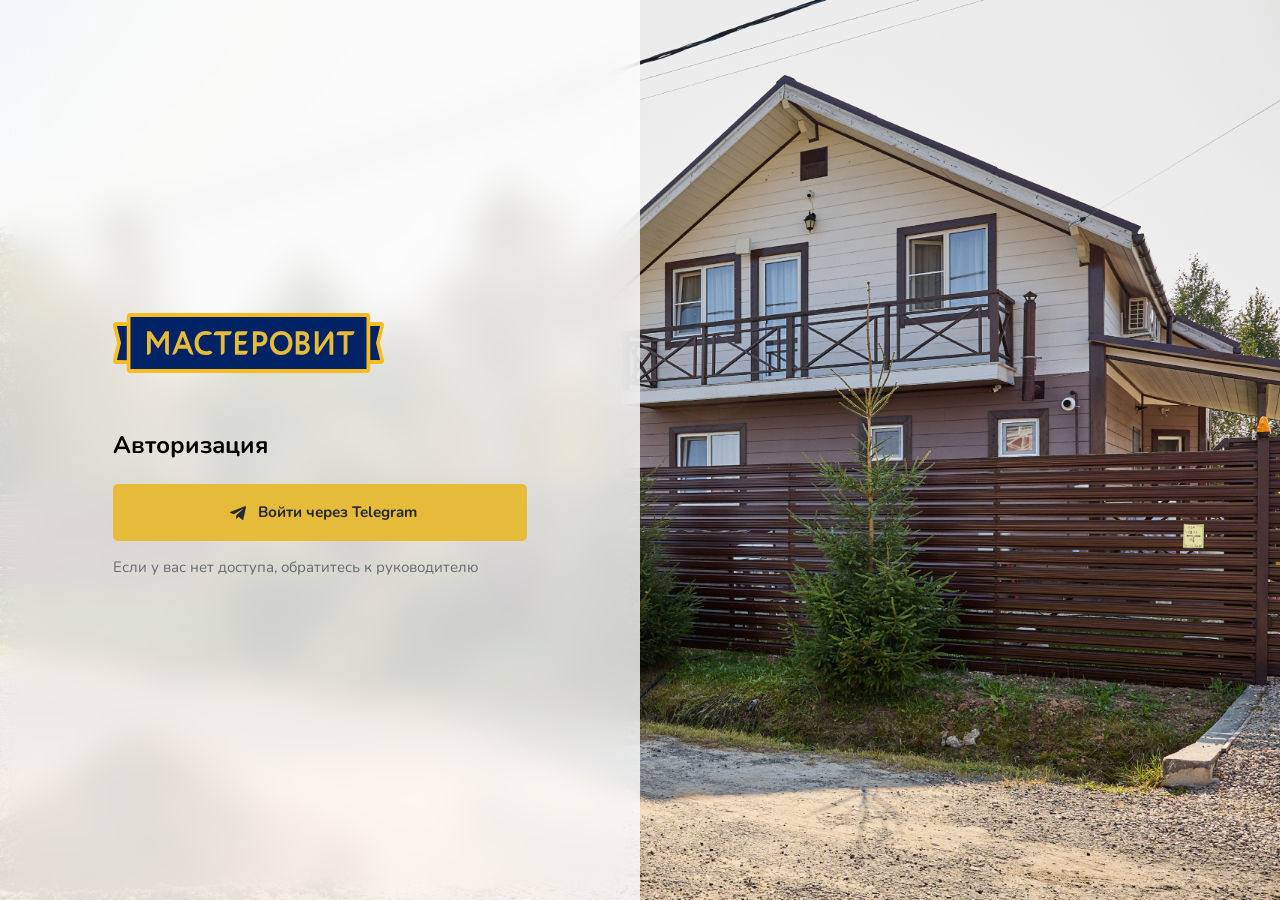
<file: signin.html>
<!DOCTYPE html>
<html lang="en">
<head>

  <!-- Meta Tags -->
  <meta charset="utf-8">
  <meta http-equiv="X-UA-Compatible" content="IE=edge">
  <meta name="viewport" content="width=device-width, initial-scale=1.0">
  <meta name="description" content="Dreams POS is a powerful Bootstrap based Inventory Management Admin Template designed for businesses, offering seamless invoicing, project tracking, and estimates.">
  <meta name="keywords" content="inventory management, admin dashboard, bootstrap template, invoicing, estimates, business management, responsive admin, POS system">
  <meta name="author" content="Dreams Technologies">
  <meta name="robots" content="index, follow">
  <title>МАСТЕРОВИТ - Вход</title>

  <!-- Bootstrap CSS -->
  <link rel="stylesheet" href="assets/css/bootstrap.min.css">

  <!-- Main CSS -->
  <link rel="stylesheet" href="assets/css/style.css?12346546">

  <!-- Custom CSS -->
  <link rel="stylesheet" href="assets/css/custom-2.css?12346546">

</head>
<body class="account-page">

  <div id="global-loader">
    <div class="whirly-loader"> </div>
  </div>

  <!-- Main Wrapper -->
  <div class="main-wrapper">
    <div class="account-content">
      <div class="login-wrapper bg-img">
        <div class="login-content authent-content">
          <form action="index.html">
            <div class="login-userset">
              <div class="login-logo logo-normal">
                <img src="assets/img/logo.svg" alt="img">
              </div>
              <div class="login-userheading">
                <h3>Авторизация</h3>
              </div>
              <div class="form-login">
                <button type="submit" class="btn btn-accent btn-lg w-100">
                  <img class="img-fluid m-2" src="assets/img/icons/telegram.svg" alt="Telegram">
                  Войти через Telegram
                </button>
              </div>
              <div class="my-2 d-flex">
                <p class="fs-15">Если у вас нет доступа, обратитесь к руководителю</p>
              </div>
            </div>
          </form>
        </div>
      </div>
    </div>
  </div>
  <!-- /Main Wrapper -->

  <!-- jQuery -->
  <script src="assets/js/jquery-3.7.1.min.js"></script>

  <!-- Feather Icon JS -->
  <script src="assets/js/feather.min.js"></script>

  <!-- Bootstrap Core JS -->
  <script src="assets/js/bootstrap.bundle.min.js"></script>

  <!-- Custom JS -->
  <script src="assets/js/script.js"></script>

</body>
</html>
</file>
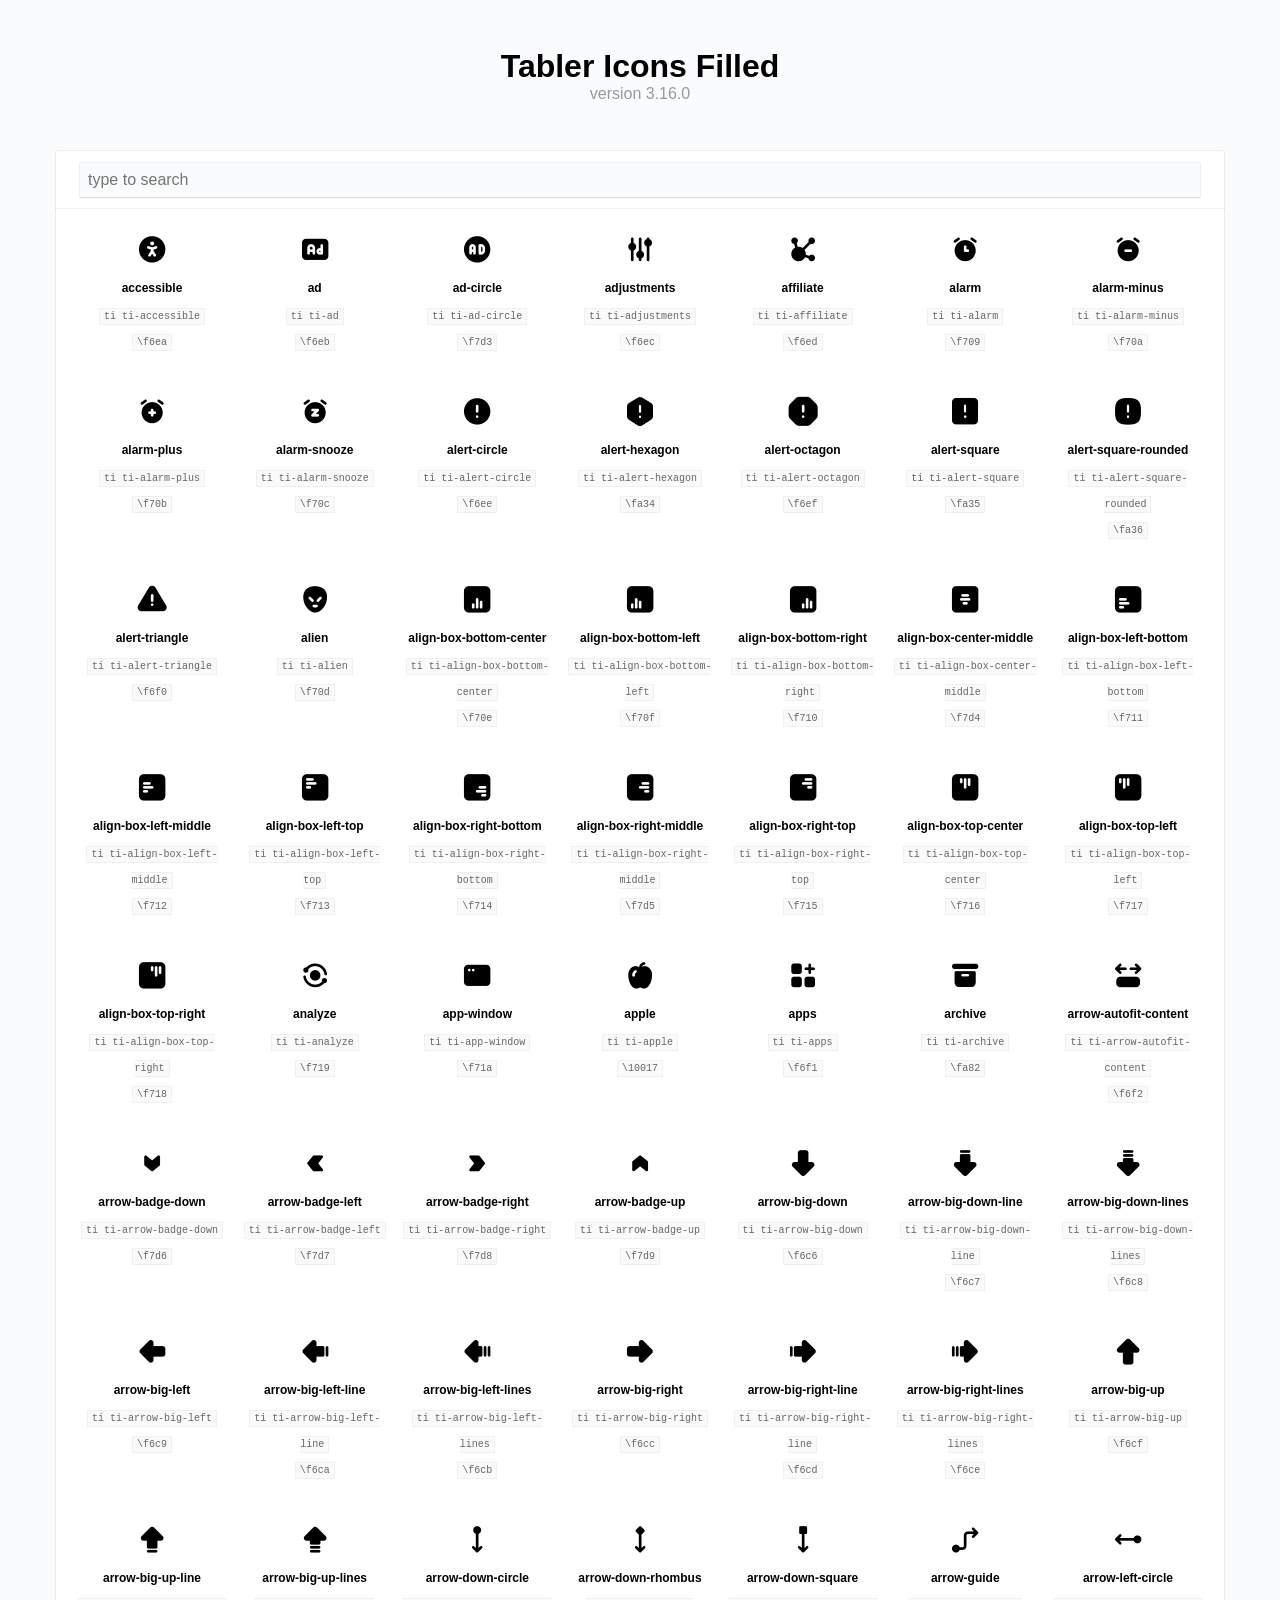
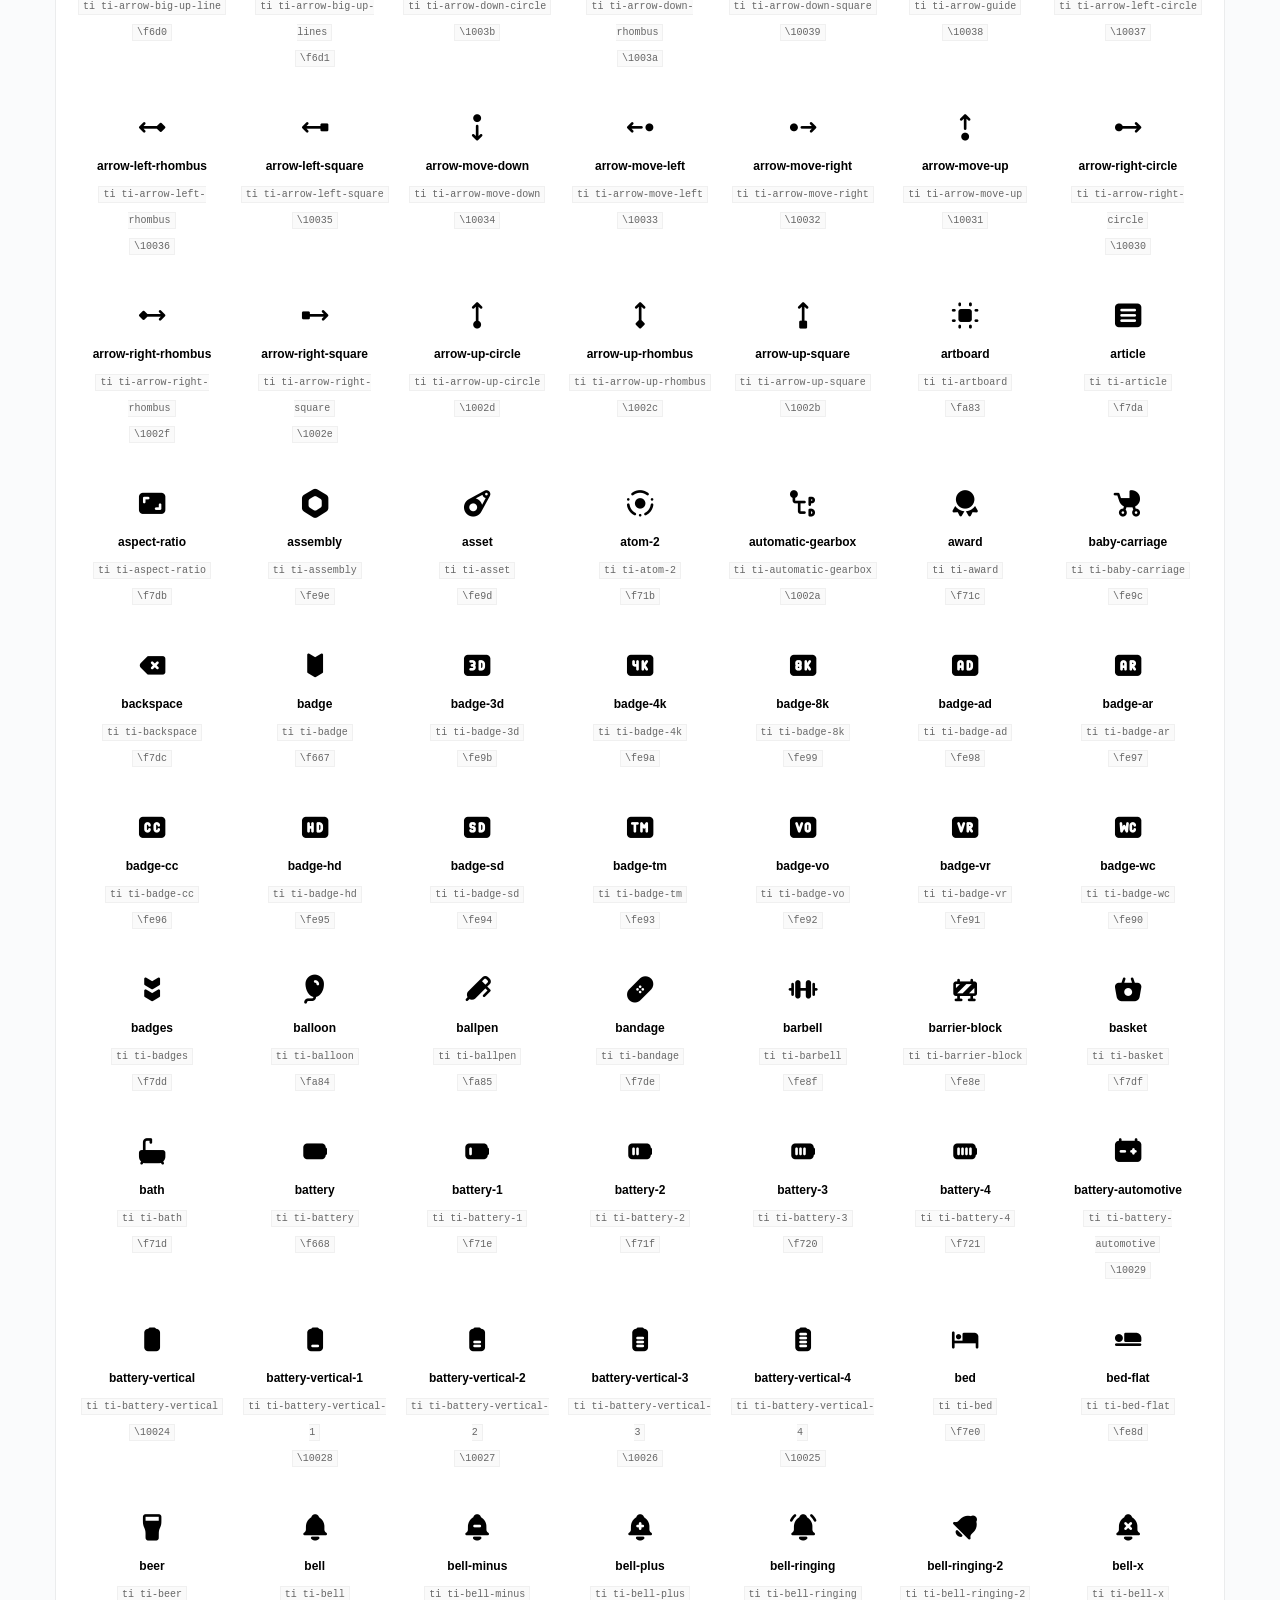
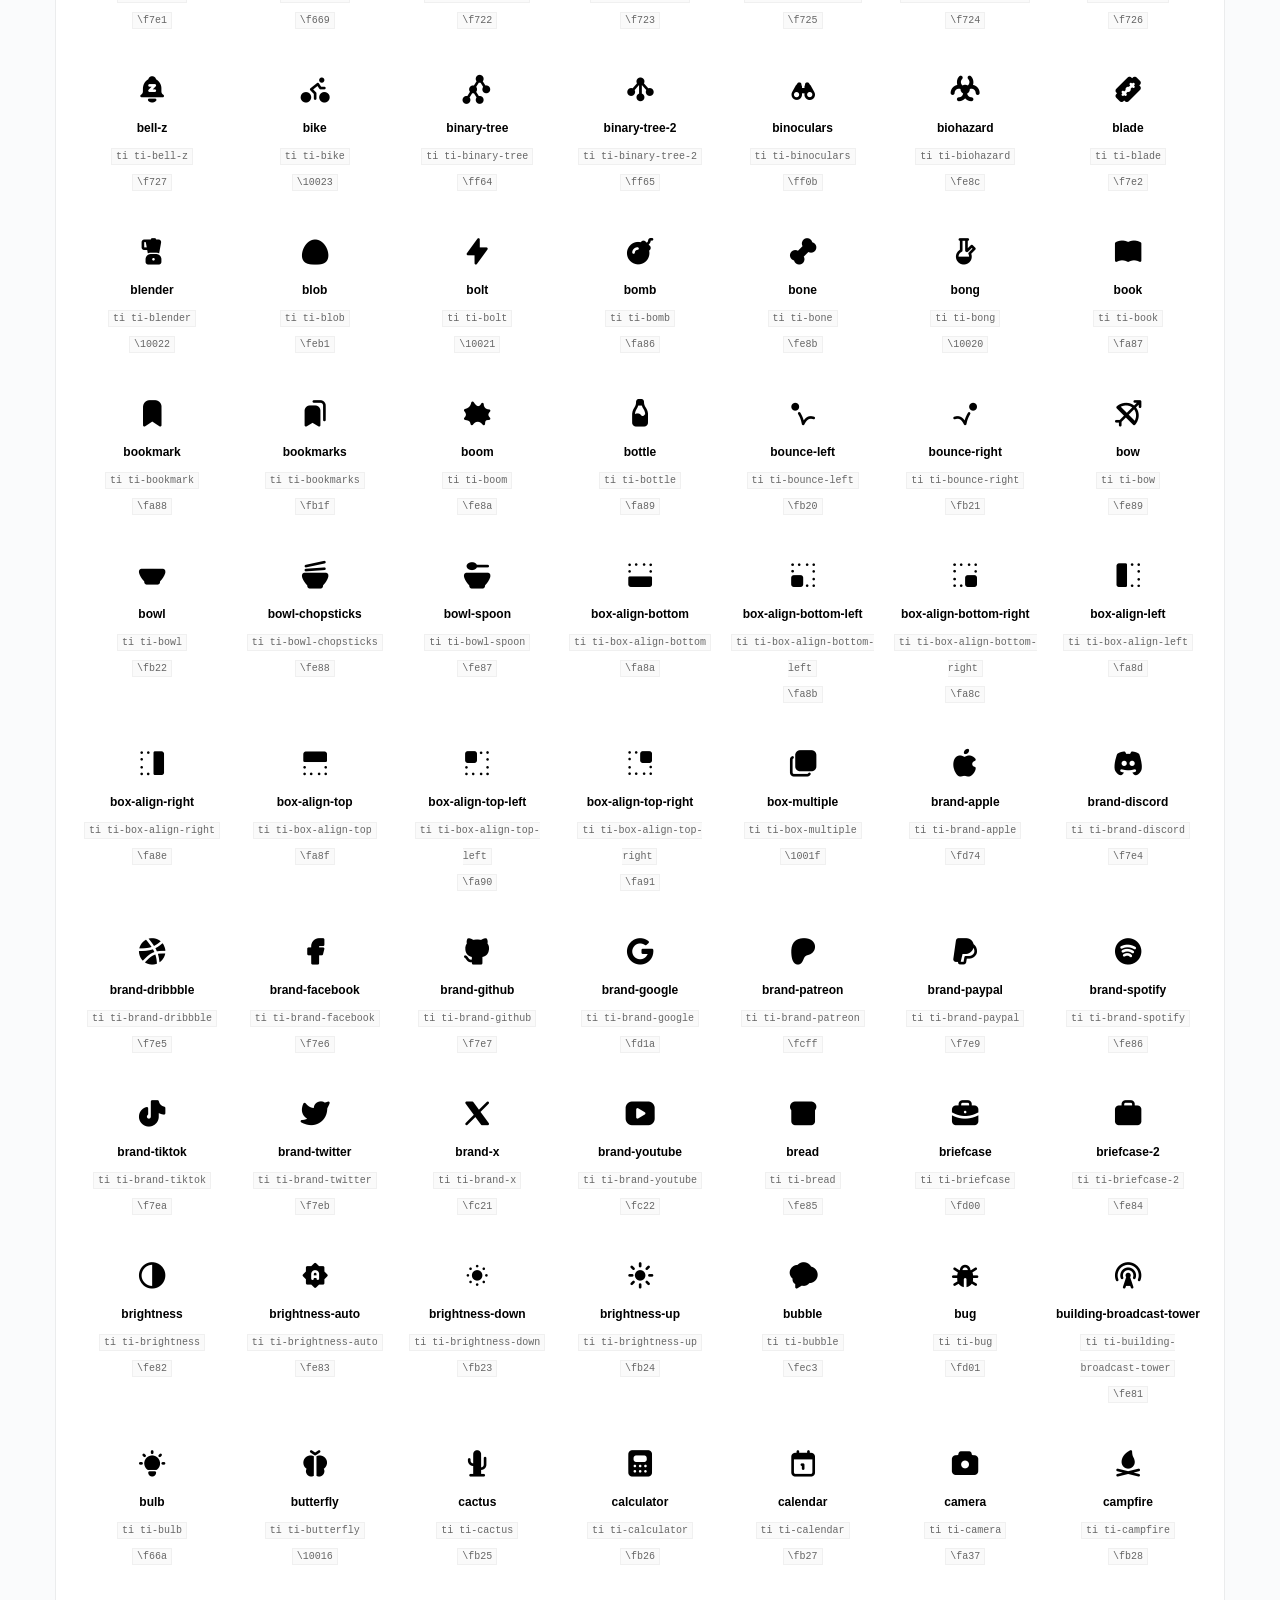
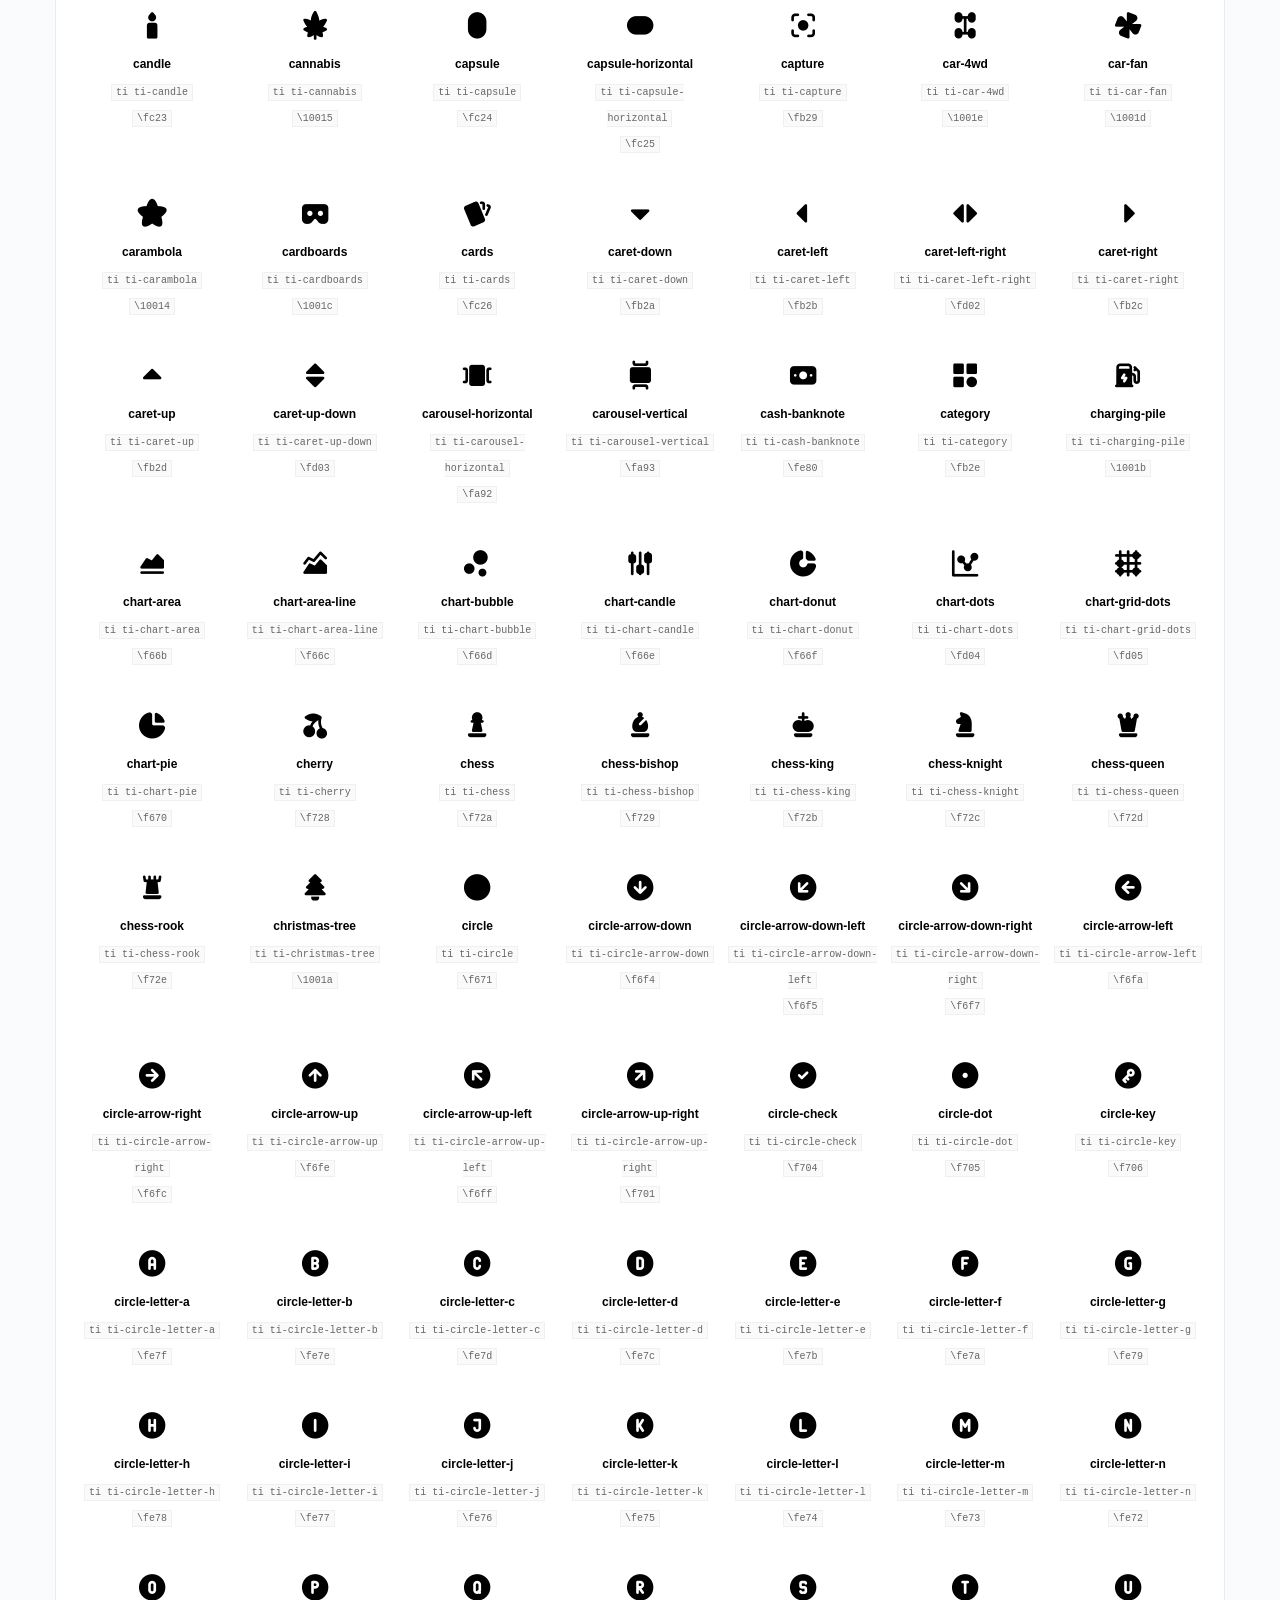
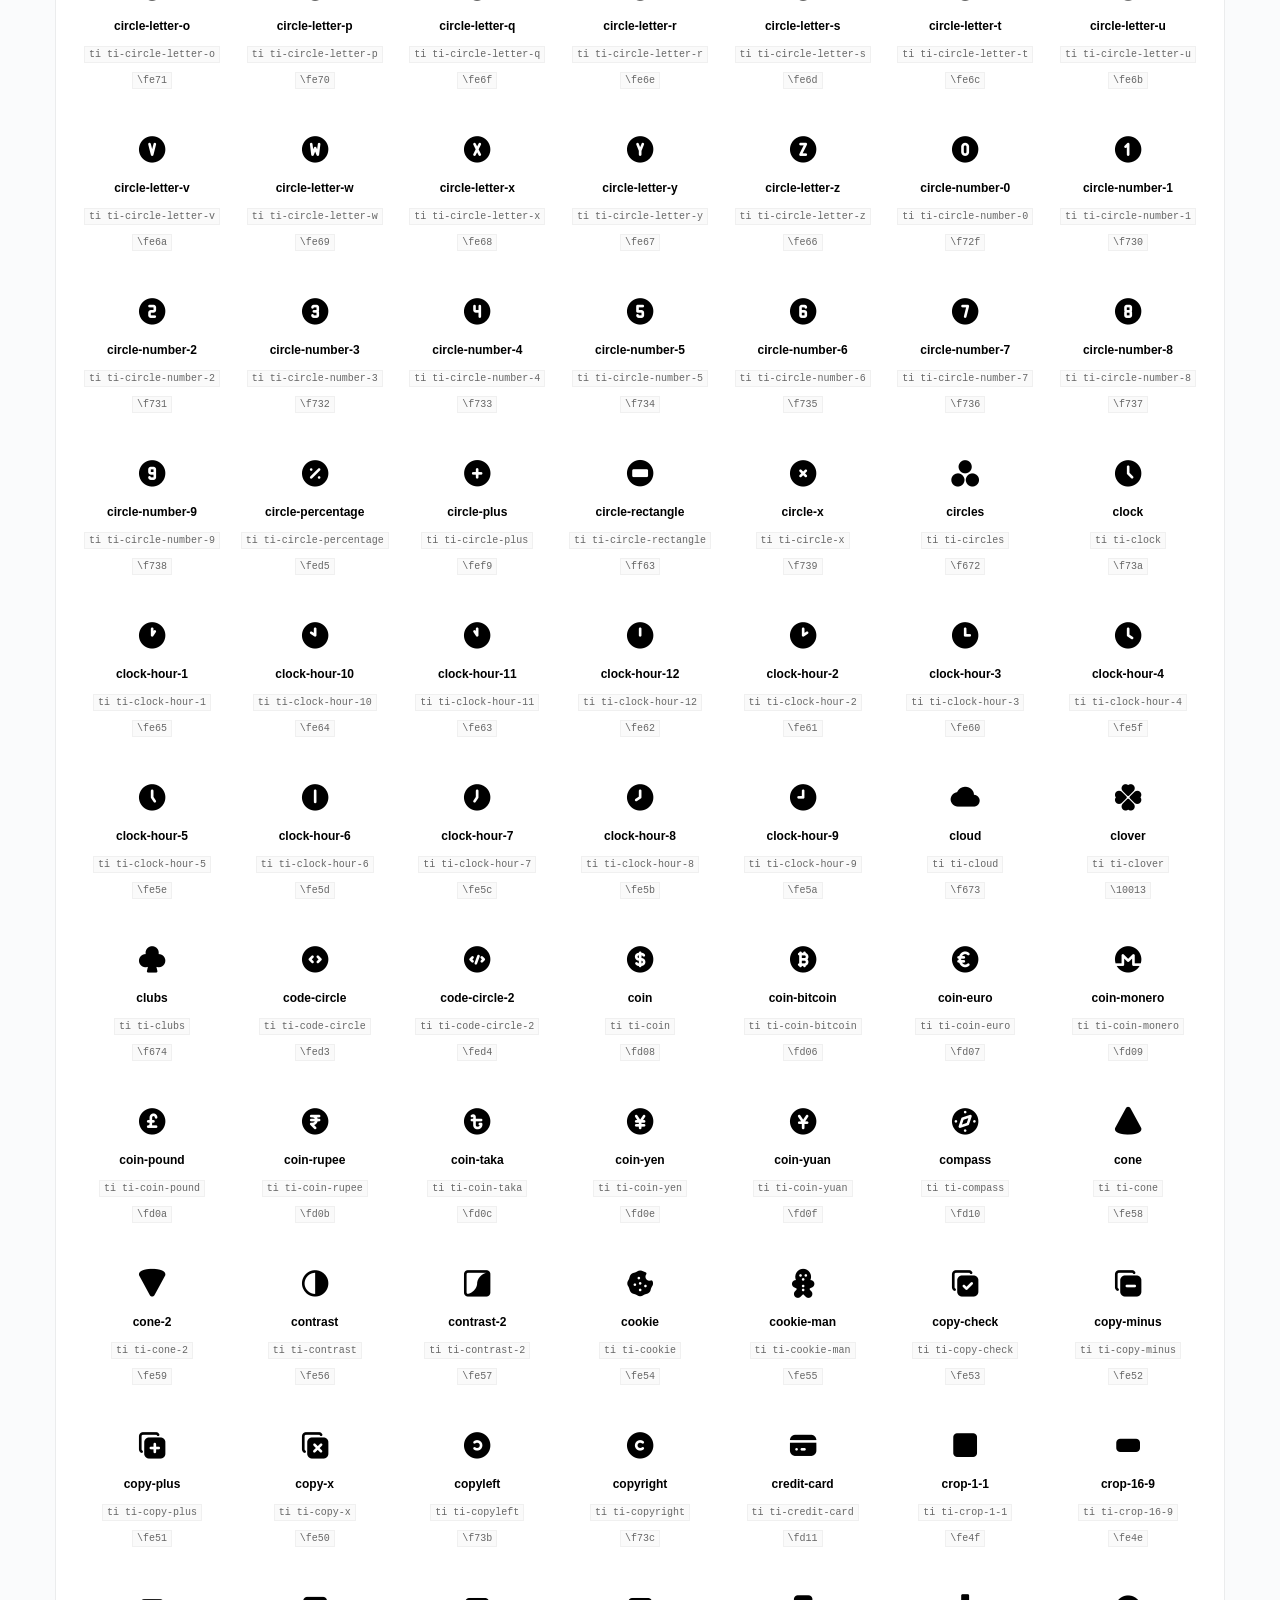
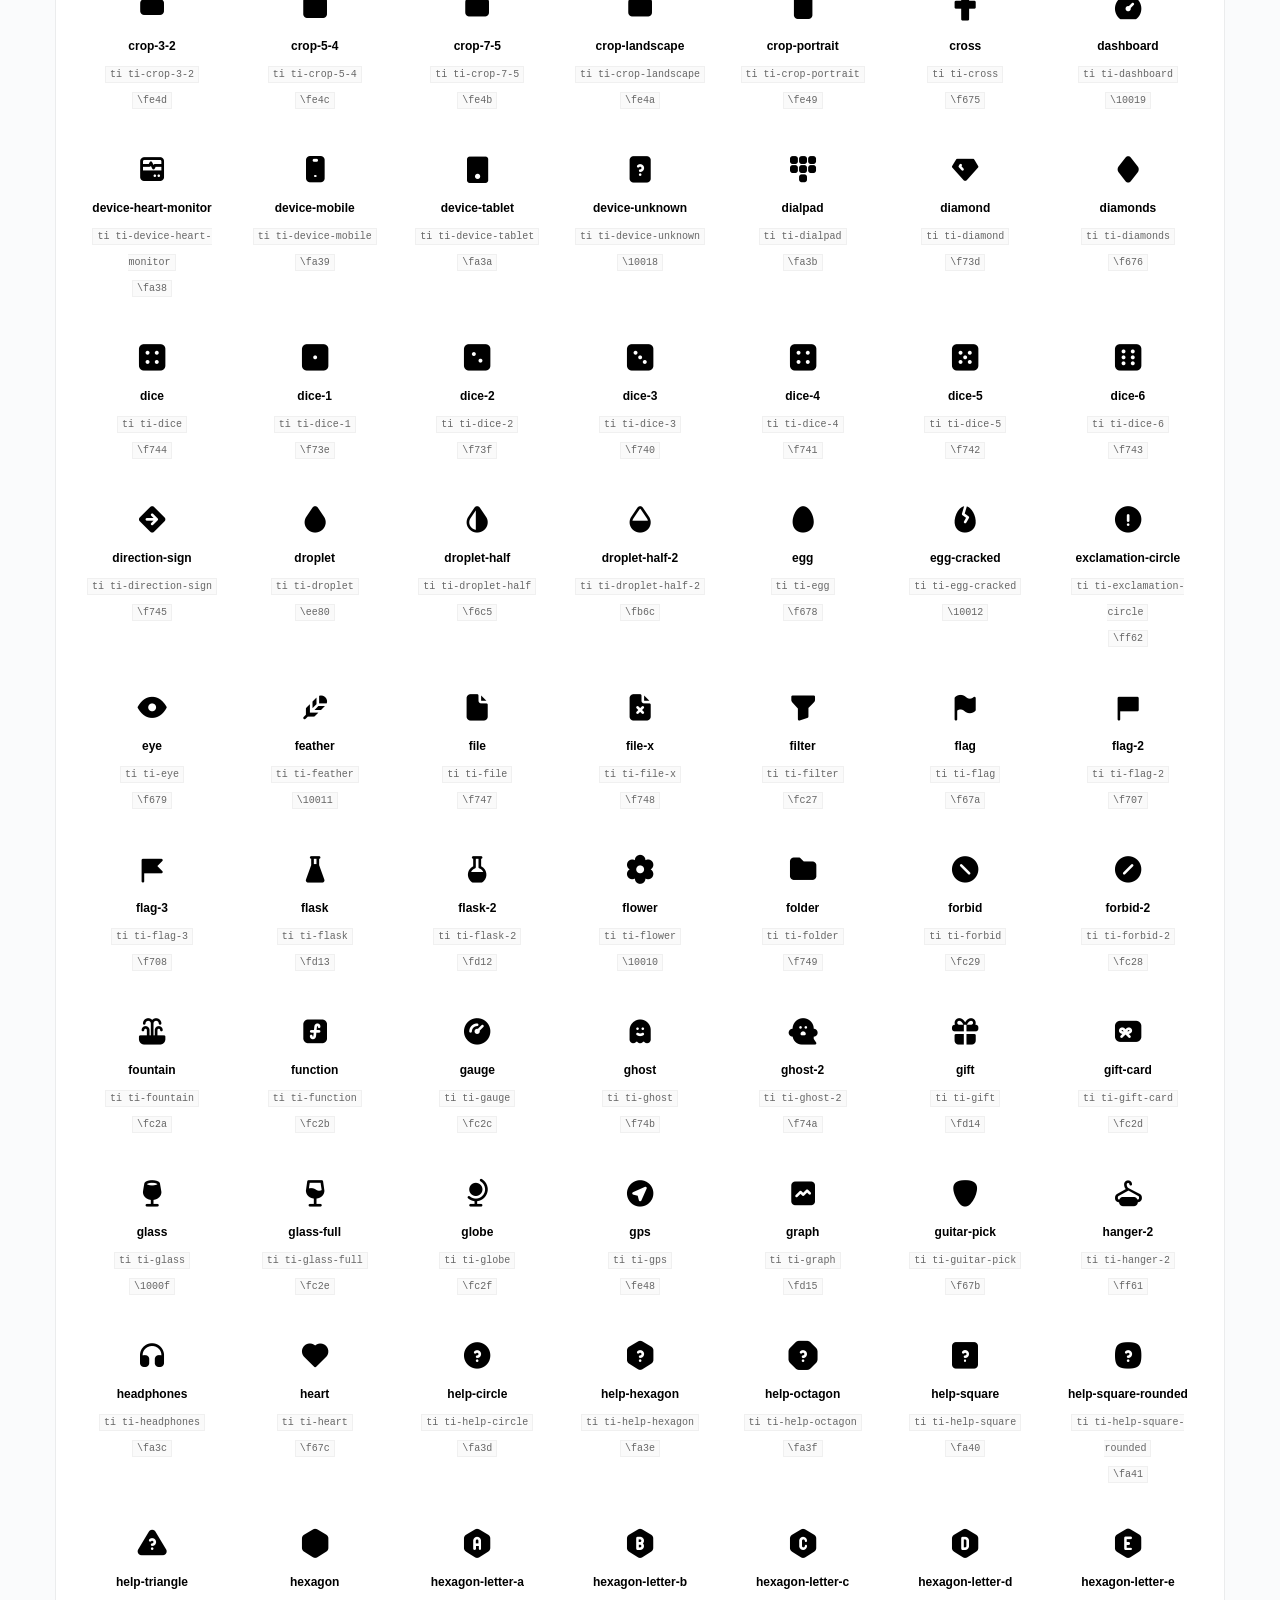
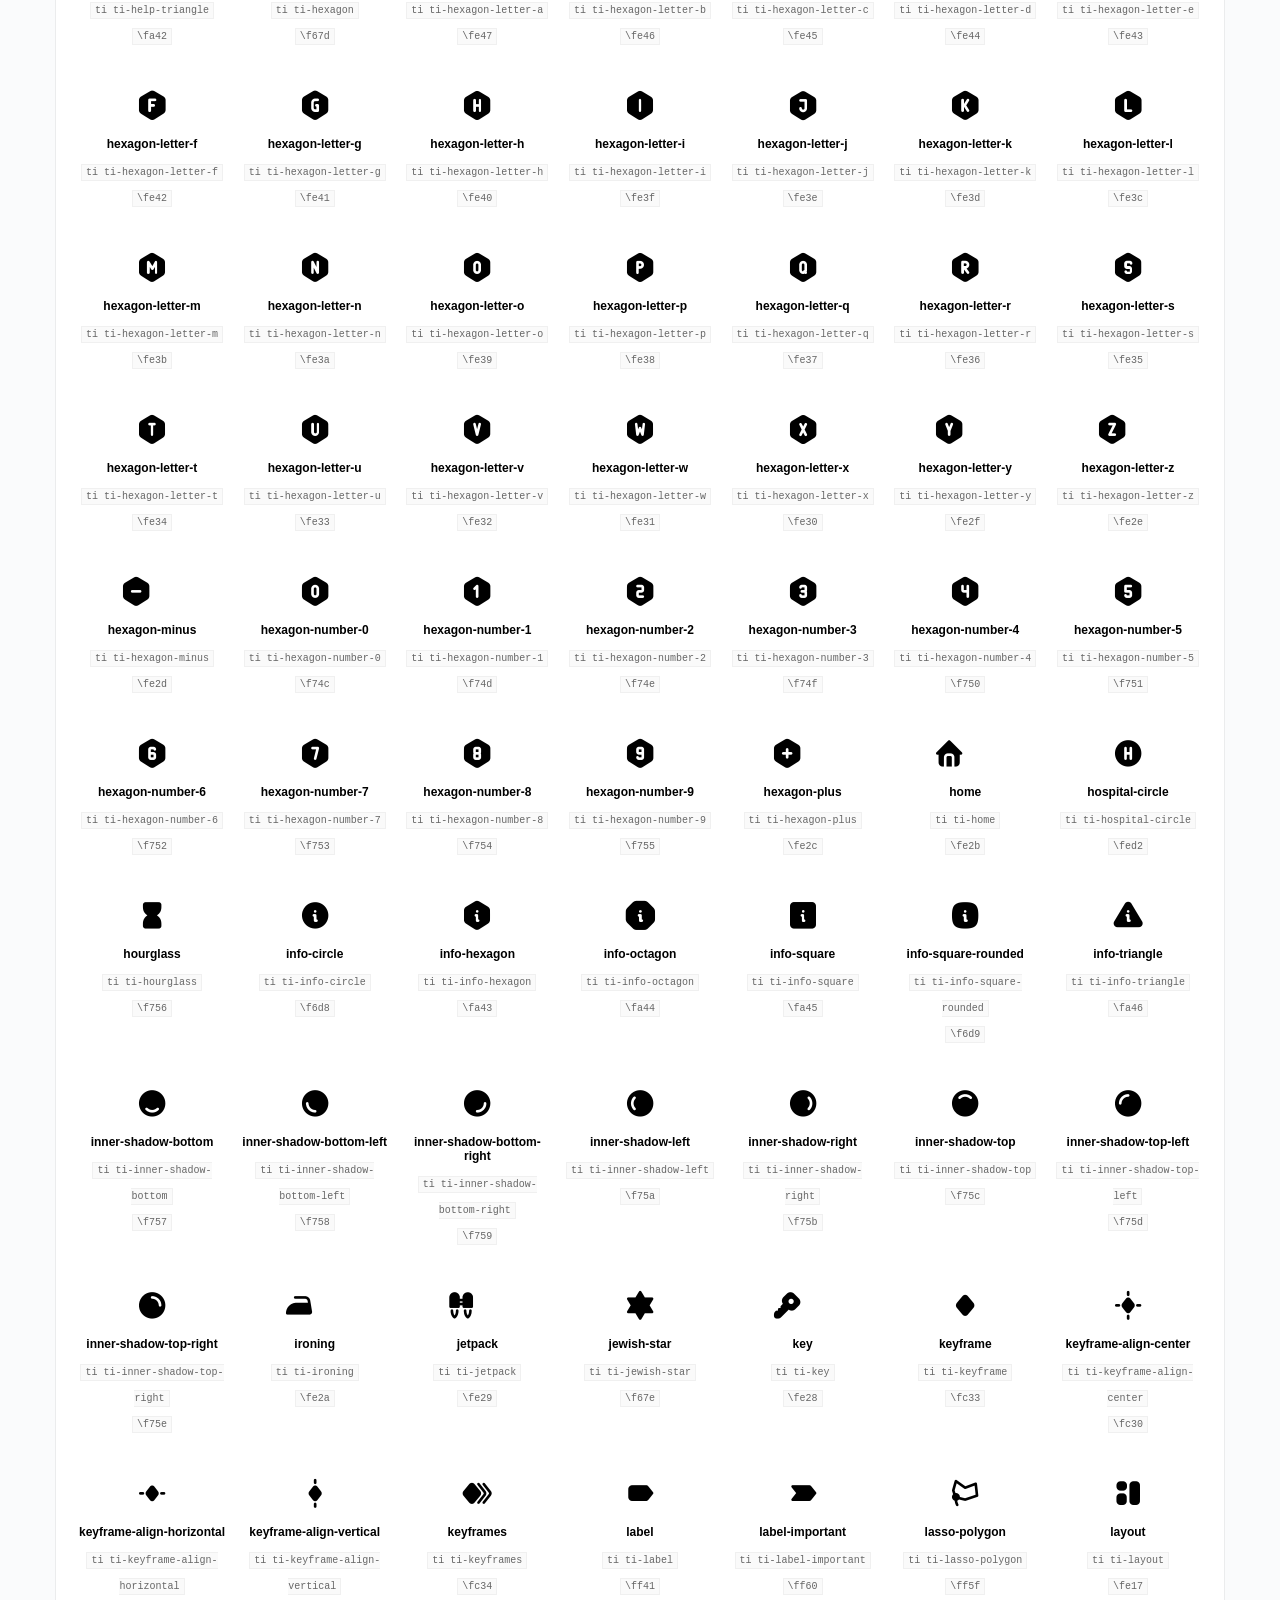
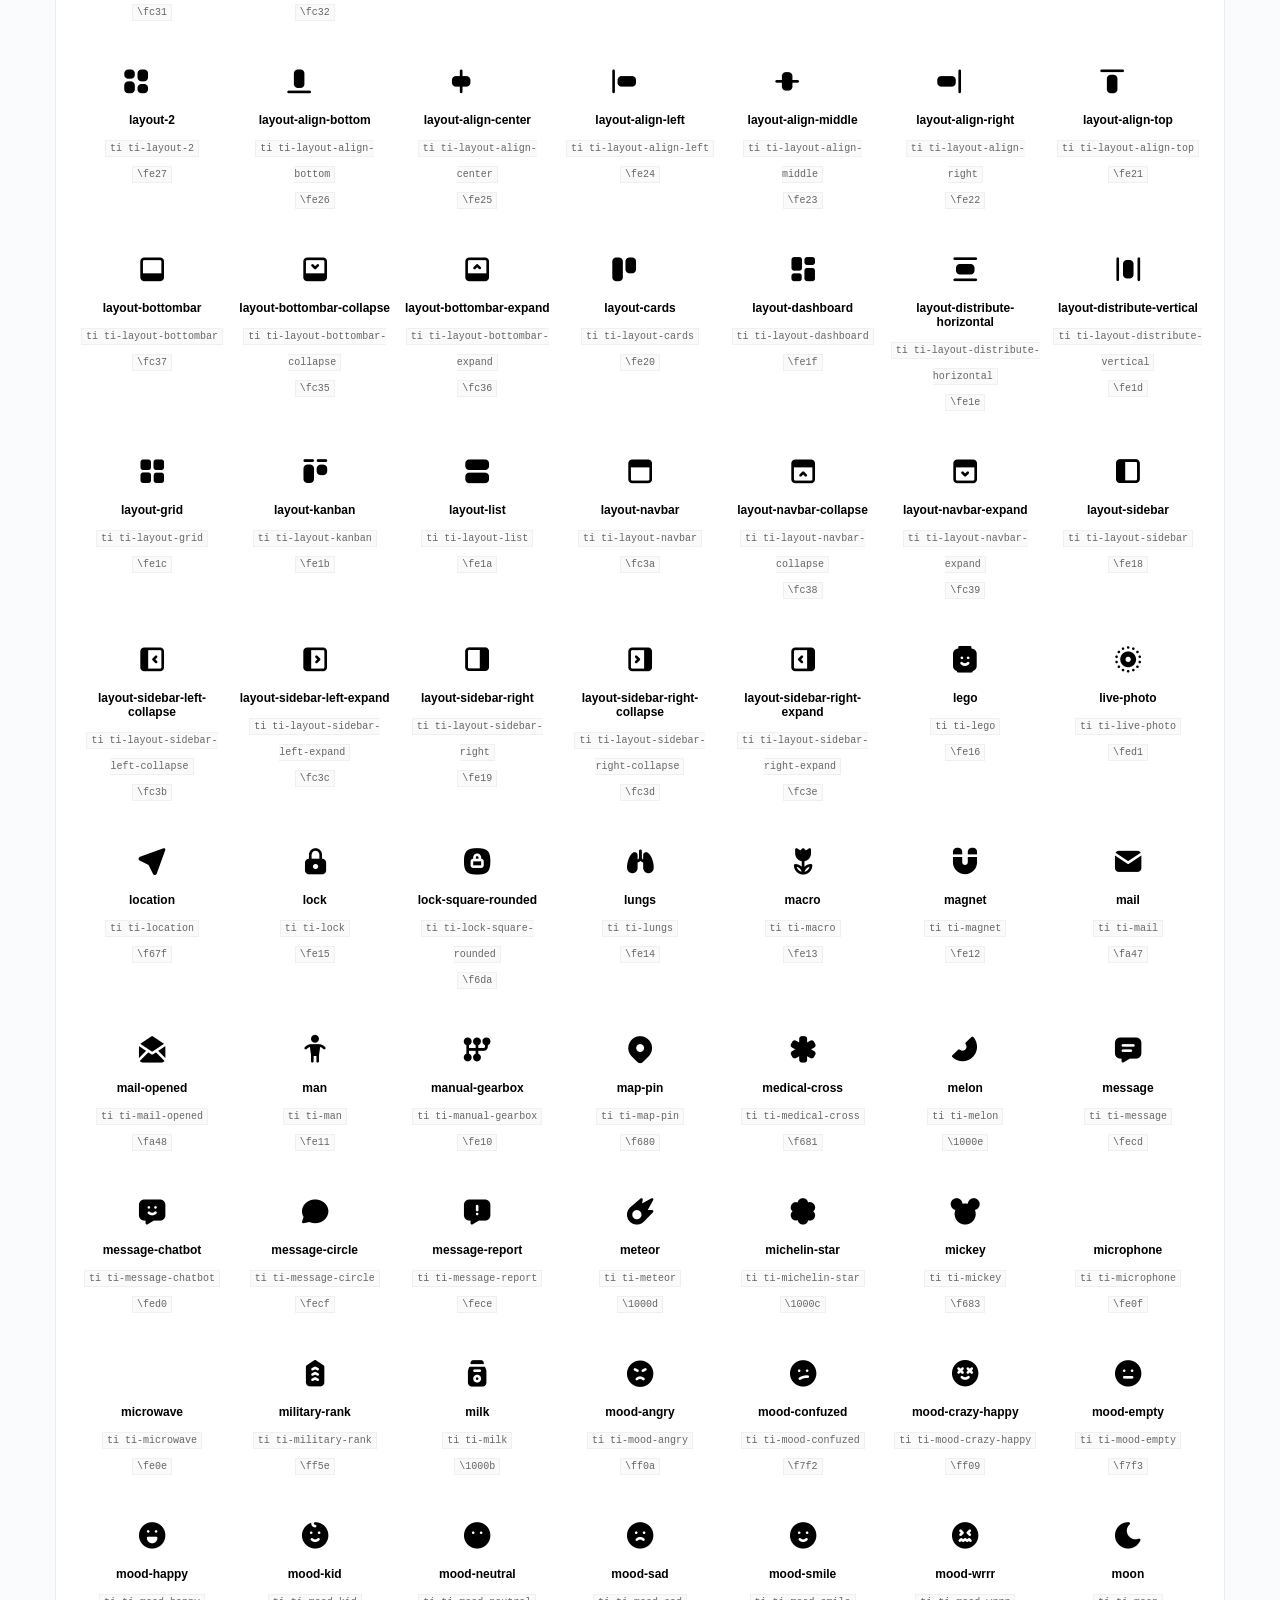
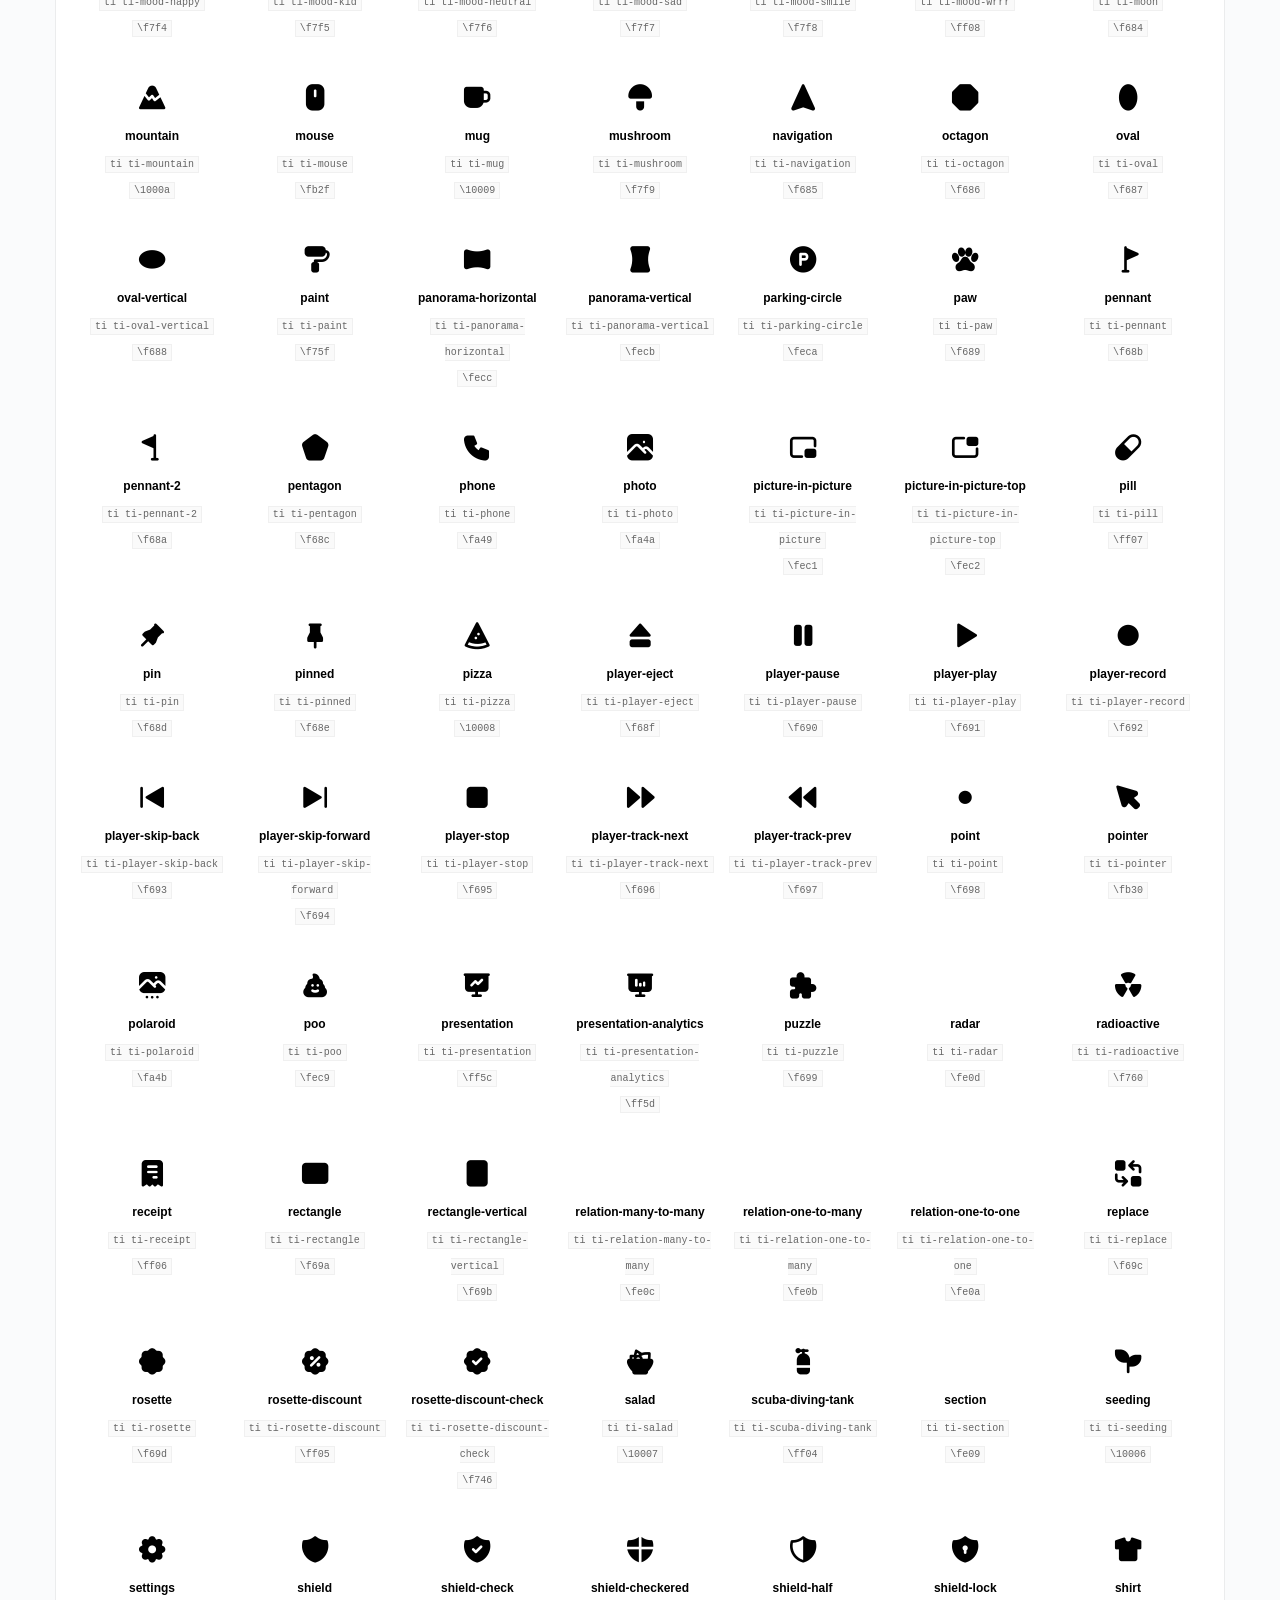
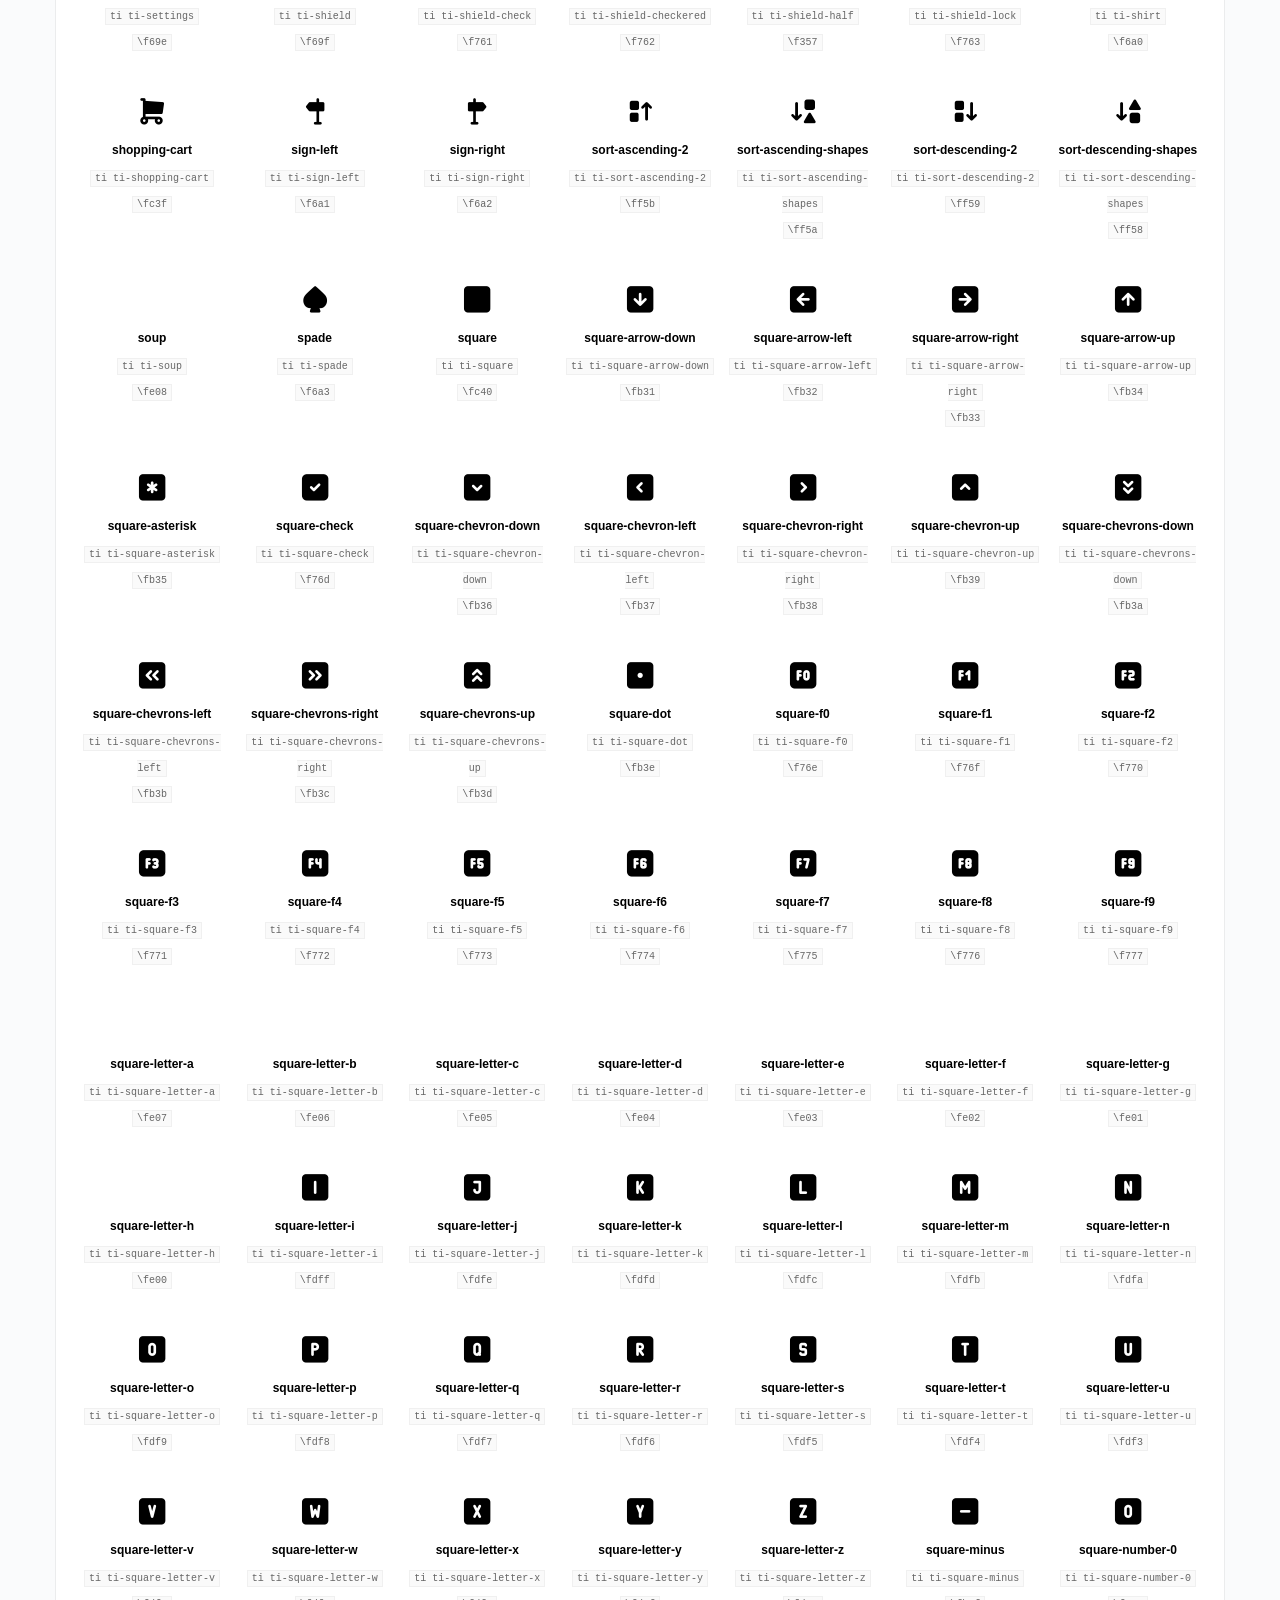
<file: assets/plugins/tabler-icons/tabler-icons-filled.html>
<!doctype html>
<html lang="en">
<head>
	<meta charset="UTF-8">
	<meta name="viewport"
	      content="width=device-width, user-scalable=no, initial-scale=1.0, maximum-scale=1.0, minimum-scale=1.0">
	<meta http-equiv="X-UA-Compatible" content="ie=edge">
	<title>Tabler Icons - version 3.16.0</title>

	<link rel="preconnect" href="https://rsms.me/">
	<link rel="stylesheet" href="https://rsms.me/inter/inter.css">

	<link rel="stylesheet" href="./tabler-icons-filled.css">

	<style>
		* { margin: 0; border: 0; outline: 0; box-sizing: border-box; }

		body {
			font-family: 'Inter', sans-serif;
			background: #fafbfc;
			font-size: 1rem;
			padding: 1rem;
			-webkit-font-smoothing: antialiased;
			-moz-osx-font-smoothing: grayscale;
		}

		code {
			font-family: Consolas, Menlo, Monaco, Lucida Console, Liberation Mono, DejaVu Sans Mono, Bitstream Vera Sans Mono, Courier New, monospace, serif;
			background: #fafafa;
			border: 1px solid #f0f0f0;
			color: #666;
			padding: 2px 4px;
			margin-bottom: 2px;
		}

		.container {
			max-width: 73rem;
			margin: 0 auto;
		}

		.box {
			padding: 1rem;
			background: #fff;
			box-shadow: 0 0 0 1px rgba(0, 0, 0, .05), 0 1px 1px rgba(0, 0, 0, .1);
			border-radius: 3px;
			border-top-right-radius: 0;
			border-top-left-radius: 0;
		}

		.tabler-icons {
			display: flex;
			flex-wrap: wrap;
			justify-content: space-between;
		}

		.tabler-icon {
			width: 10rem;
			font-size: 12px;
			text-align: center;
			padding: .5rem .25rem 2rem;
		}

		.tabler-icon i {
			display: block;
			align-items: center;
			font-size: 32px;
			height: 1em;
			margin-bottom: 1rem;
		}

		.tabler-icon code {
			font-size: 10px;
		}

		.tabler-icon strong {
			display: block;
			margin-bottom: .5rem;
			font-weight: 600;
		}

		.tabler-icon-codes {
			line-height: 2em;
		}

		.text-muted {
			color: #999;
		}

		.header {
			text-align: center;
			margin: 2rem 0 3rem;
		}

		.search-bar {
			padding: 0.75rem 1.5rem;
			background: #fff;
			box-shadow: 0 0 0 1px rgba(0, 0, 0, .05), 0 1px 1px rgba(0, 0, 0, .1);
			border-radius: 3px;
			border-bottom-left-radius: 0px;
			border-bottom-right-radius: 0px;
		}

		.search-bar input[name=search] {
			padding: 0.5rem;
			background: #fafbfc;
			box-shadow: 0 0 0 1px rgba(0, 0, 0, .05), 0 1px 1px rgba(0, 0, 0, .1);
			width: 100%;
			font: inherit;
		}

	</style>
</head>
<body>
<div class="container">
	<header class="header">
		<h1>
			Tabler Icons Filled
		</h1>
		<p class="text-muted">version 3.16.0</p>
	</header>

	<div class="search-bar">
		<input type="text" name="search" placeholder="type to search" />
	</div>

	<div class="box">
		<div class="tabler-icons">
			
			<div class="tabler-icon">
				<i class="ti ti-accessible"></i>
				<strong>accessible</strong>
				<div class="tabler-icon-codes">
					<code>ti ti-accessible</code><br>
					<code>\f6ea</code>
				</div>
			</div>
			
			<div class="tabler-icon">
				<i class="ti ti-ad"></i>
				<strong>ad</strong>
				<div class="tabler-icon-codes">
					<code>ti ti-ad</code><br>
					<code>\f6eb</code>
				</div>
			</div>
			
			<div class="tabler-icon">
				<i class="ti ti-ad-circle"></i>
				<strong>ad-circle</strong>
				<div class="tabler-icon-codes">
					<code>ti ti-ad-circle</code><br>
					<code>\f7d3</code>
				</div>
			</div>
			
			<div class="tabler-icon">
				<i class="ti ti-adjustments"></i>
				<strong>adjustments</strong>
				<div class="tabler-icon-codes">
					<code>ti ti-adjustments</code><br>
					<code>\f6ec</code>
				</div>
			</div>
			
			<div class="tabler-icon">
				<i class="ti ti-affiliate"></i>
				<strong>affiliate</strong>
				<div class="tabler-icon-codes">
					<code>ti ti-affiliate</code><br>
					<code>\f6ed</code>
				</div>
			</div>
			
			<div class="tabler-icon">
				<i class="ti ti-alarm"></i>
				<strong>alarm</strong>
				<div class="tabler-icon-codes">
					<code>ti ti-alarm</code><br>
					<code>\f709</code>
				</div>
			</div>
			
			<div class="tabler-icon">
				<i class="ti ti-alarm-minus"></i>
				<strong>alarm-minus</strong>
				<div class="tabler-icon-codes">
					<code>ti ti-alarm-minus</code><br>
					<code>\f70a</code>
				</div>
			</div>
			
			<div class="tabler-icon">
				<i class="ti ti-alarm-plus"></i>
				<strong>alarm-plus</strong>
				<div class="tabler-icon-codes">
					<code>ti ti-alarm-plus</code><br>
					<code>\f70b</code>
				</div>
			</div>
			
			<div class="tabler-icon">
				<i class="ti ti-alarm-snooze"></i>
				<strong>alarm-snooze</strong>
				<div class="tabler-icon-codes">
					<code>ti ti-alarm-snooze</code><br>
					<code>\f70c</code>
				</div>
			</div>
			
			<div class="tabler-icon">
				<i class="ti ti-alert-circle"></i>
				<strong>alert-circle</strong>
				<div class="tabler-icon-codes">
					<code>ti ti-alert-circle</code><br>
					<code>\f6ee</code>
				</div>
			</div>
			
			<div class="tabler-icon">
				<i class="ti ti-alert-hexagon"></i>
				<strong>alert-hexagon</strong>
				<div class="tabler-icon-codes">
					<code>ti ti-alert-hexagon</code><br>
					<code>\fa34</code>
				</div>
			</div>
			
			<div class="tabler-icon">
				<i class="ti ti-alert-octagon"></i>
				<strong>alert-octagon</strong>
				<div class="tabler-icon-codes">
					<code>ti ti-alert-octagon</code><br>
					<code>\f6ef</code>
				</div>
			</div>
			
			<div class="tabler-icon">
				<i class="ti ti-alert-square"></i>
				<strong>alert-square</strong>
				<div class="tabler-icon-codes">
					<code>ti ti-alert-square</code><br>
					<code>\fa35</code>
				</div>
			</div>
			
			<div class="tabler-icon">
				<i class="ti ti-alert-square-rounded"></i>
				<strong>alert-square-rounded</strong>
				<div class="tabler-icon-codes">
					<code>ti ti-alert-square-rounded</code><br>
					<code>\fa36</code>
				</div>
			</div>
			
			<div class="tabler-icon">
				<i class="ti ti-alert-triangle"></i>
				<strong>alert-triangle</strong>
				<div class="tabler-icon-codes">
					<code>ti ti-alert-triangle</code><br>
					<code>\f6f0</code>
				</div>
			</div>
			
			<div class="tabler-icon">
				<i class="ti ti-alien"></i>
				<strong>alien</strong>
				<div class="tabler-icon-codes">
					<code>ti ti-alien</code><br>
					<code>\f70d</code>
				</div>
			</div>
			
			<div class="tabler-icon">
				<i class="ti ti-align-box-bottom-center"></i>
				<strong>align-box-bottom-center</strong>
				<div class="tabler-icon-codes">
					<code>ti ti-align-box-bottom-center</code><br>
					<code>\f70e</code>
				</div>
			</div>
			
			<div class="tabler-icon">
				<i class="ti ti-align-box-bottom-left"></i>
				<strong>align-box-bottom-left</strong>
				<div class="tabler-icon-codes">
					<code>ti ti-align-box-bottom-left</code><br>
					<code>\f70f</code>
				</div>
			</div>
			
			<div class="tabler-icon">
				<i class="ti ti-align-box-bottom-right"></i>
				<strong>align-box-bottom-right</strong>
				<div class="tabler-icon-codes">
					<code>ti ti-align-box-bottom-right</code><br>
					<code>\f710</code>
				</div>
			</div>
			
			<div class="tabler-icon">
				<i class="ti ti-align-box-center-middle"></i>
				<strong>align-box-center-middle</strong>
				<div class="tabler-icon-codes">
					<code>ti ti-align-box-center-middle</code><br>
					<code>\f7d4</code>
				</div>
			</div>
			
			<div class="tabler-icon">
				<i class="ti ti-align-box-left-bottom"></i>
				<strong>align-box-left-bottom</strong>
				<div class="tabler-icon-codes">
					<code>ti ti-align-box-left-bottom</code><br>
					<code>\f711</code>
				</div>
			</div>
			
			<div class="tabler-icon">
				<i class="ti ti-align-box-left-middle"></i>
				<strong>align-box-left-middle</strong>
				<div class="tabler-icon-codes">
					<code>ti ti-align-box-left-middle</code><br>
					<code>\f712</code>
				</div>
			</div>
			
			<div class="tabler-icon">
				<i class="ti ti-align-box-left-top"></i>
				<strong>align-box-left-top</strong>
				<div class="tabler-icon-codes">
					<code>ti ti-align-box-left-top</code><br>
					<code>\f713</code>
				</div>
			</div>
			
			<div class="tabler-icon">
				<i class="ti ti-align-box-right-bottom"></i>
				<strong>align-box-right-bottom</strong>
				<div class="tabler-icon-codes">
					<code>ti ti-align-box-right-bottom</code><br>
					<code>\f714</code>
				</div>
			</div>
			
			<div class="tabler-icon">
				<i class="ti ti-align-box-right-middle"></i>
				<strong>align-box-right-middle</strong>
				<div class="tabler-icon-codes">
					<code>ti ti-align-box-right-middle</code><br>
					<code>\f7d5</code>
				</div>
			</div>
			
			<div class="tabler-icon">
				<i class="ti ti-align-box-right-top"></i>
				<strong>align-box-right-top</strong>
				<div class="tabler-icon-codes">
					<code>ti ti-align-box-right-top</code><br>
					<code>\f715</code>
				</div>
			</div>
			
			<div class="tabler-icon">
				<i class="ti ti-align-box-top-center"></i>
				<strong>align-box-top-center</strong>
				<div class="tabler-icon-codes">
					<code>ti ti-align-box-top-center</code><br>
					<code>\f716</code>
				</div>
			</div>
			
			<div class="tabler-icon">
				<i class="ti ti-align-box-top-left"></i>
				<strong>align-box-top-left</strong>
				<div class="tabler-icon-codes">
					<code>ti ti-align-box-top-left</code><br>
					<code>\f717</code>
				</div>
			</div>
			
			<div class="tabler-icon">
				<i class="ti ti-align-box-top-right"></i>
				<strong>align-box-top-right</strong>
				<div class="tabler-icon-codes">
					<code>ti ti-align-box-top-right</code><br>
					<code>\f718</code>
				</div>
			</div>
			
			<div class="tabler-icon">
				<i class="ti ti-analyze"></i>
				<strong>analyze</strong>
				<div class="tabler-icon-codes">
					<code>ti ti-analyze</code><br>
					<code>\f719</code>
				</div>
			</div>
			
			<div class="tabler-icon">
				<i class="ti ti-app-window"></i>
				<strong>app-window</strong>
				<div class="tabler-icon-codes">
					<code>ti ti-app-window</code><br>
					<code>\f71a</code>
				</div>
			</div>
			
			<div class="tabler-icon">
				<i class="ti ti-apple"></i>
				<strong>apple</strong>
				<div class="tabler-icon-codes">
					<code>ti ti-apple</code><br>
					<code>\10017</code>
				</div>
			</div>
			
			<div class="tabler-icon">
				<i class="ti ti-apps"></i>
				<strong>apps</strong>
				<div class="tabler-icon-codes">
					<code>ti ti-apps</code><br>
					<code>\f6f1</code>
				</div>
			</div>
			
			<div class="tabler-icon">
				<i class="ti ti-archive"></i>
				<strong>archive</strong>
				<div class="tabler-icon-codes">
					<code>ti ti-archive</code><br>
					<code>\fa82</code>
				</div>
			</div>
			
			<div class="tabler-icon">
				<i class="ti ti-arrow-autofit-content"></i>
				<strong>arrow-autofit-content</strong>
				<div class="tabler-icon-codes">
					<code>ti ti-arrow-autofit-content</code><br>
					<code>\f6f2</code>
				</div>
			</div>
			
			<div class="tabler-icon">
				<i class="ti ti-arrow-badge-down"></i>
				<strong>arrow-badge-down</strong>
				<div class="tabler-icon-codes">
					<code>ti ti-arrow-badge-down</code><br>
					<code>\f7d6</code>
				</div>
			</div>
			
			<div class="tabler-icon">
				<i class="ti ti-arrow-badge-left"></i>
				<strong>arrow-badge-left</strong>
				<div class="tabler-icon-codes">
					<code>ti ti-arrow-badge-left</code><br>
					<code>\f7d7</code>
				</div>
			</div>
			
			<div class="tabler-icon">
				<i class="ti ti-arrow-badge-right"></i>
				<strong>arrow-badge-right</strong>
				<div class="tabler-icon-codes">
					<code>ti ti-arrow-badge-right</code><br>
					<code>\f7d8</code>
				</div>
			</div>
			
			<div class="tabler-icon">
				<i class="ti ti-arrow-badge-up"></i>
				<strong>arrow-badge-up</strong>
				<div class="tabler-icon-codes">
					<code>ti ti-arrow-badge-up</code><br>
					<code>\f7d9</code>
				</div>
			</div>
			
			<div class="tabler-icon">
				<i class="ti ti-arrow-big-down"></i>
				<strong>arrow-big-down</strong>
				<div class="tabler-icon-codes">
					<code>ti ti-arrow-big-down</code><br>
					<code>\f6c6</code>
				</div>
			</div>
			
			<div class="tabler-icon">
				<i class="ti ti-arrow-big-down-line"></i>
				<strong>arrow-big-down-line</strong>
				<div class="tabler-icon-codes">
					<code>ti ti-arrow-big-down-line</code><br>
					<code>\f6c7</code>
				</div>
			</div>
			
			<div class="tabler-icon">
				<i class="ti ti-arrow-big-down-lines"></i>
				<strong>arrow-big-down-lines</strong>
				<div class="tabler-icon-codes">
					<code>ti ti-arrow-big-down-lines</code><br>
					<code>\f6c8</code>
				</div>
			</div>
			
			<div class="tabler-icon">
				<i class="ti ti-arrow-big-left"></i>
				<strong>arrow-big-left</strong>
				<div class="tabler-icon-codes">
					<code>ti ti-arrow-big-left</code><br>
					<code>\f6c9</code>
				</div>
			</div>
			
			<div class="tabler-icon">
				<i class="ti ti-arrow-big-left-line"></i>
				<strong>arrow-big-left-line</strong>
				<div class="tabler-icon-codes">
					<code>ti ti-arrow-big-left-line</code><br>
					<code>\f6ca</code>
				</div>
			</div>
			
			<div class="tabler-icon">
				<i class="ti ti-arrow-big-left-lines"></i>
				<strong>arrow-big-left-lines</strong>
				<div class="tabler-icon-codes">
					<code>ti ti-arrow-big-left-lines</code><br>
					<code>\f6cb</code>
				</div>
			</div>
			
			<div class="tabler-icon">
				<i class="ti ti-arrow-big-right"></i>
				<strong>arrow-big-right</strong>
				<div class="tabler-icon-codes">
					<code>ti ti-arrow-big-right</code><br>
					<code>\f6cc</code>
				</div>
			</div>
			
			<div class="tabler-icon">
				<i class="ti ti-arrow-big-right-line"></i>
				<strong>arrow-big-right-line</strong>
				<div class="tabler-icon-codes">
					<code>ti ti-arrow-big-right-line</code><br>
					<code>\f6cd</code>
				</div>
			</div>
			
			<div class="tabler-icon">
				<i class="ti ti-arrow-big-right-lines"></i>
				<strong>arrow-big-right-lines</strong>
				<div class="tabler-icon-codes">
					<code>ti ti-arrow-big-right-lines</code><br>
					<code>\f6ce</code>
				</div>
			</div>
			
			<div class="tabler-icon">
				<i class="ti ti-arrow-big-up"></i>
				<strong>arrow-big-up</strong>
				<div class="tabler-icon-codes">
					<code>ti ti-arrow-big-up</code><br>
					<code>\f6cf</code>
				</div>
			</div>
			
			<div class="tabler-icon">
				<i class="ti ti-arrow-big-up-line"></i>
				<strong>arrow-big-up-line</strong>
				<div class="tabler-icon-codes">
					<code>ti ti-arrow-big-up-line</code><br>
					<code>\f6d0</code>
				</div>
			</div>
			
			<div class="tabler-icon">
				<i class="ti ti-arrow-big-up-lines"></i>
				<strong>arrow-big-up-lines</strong>
				<div class="tabler-icon-codes">
					<code>ti ti-arrow-big-up-lines</code><br>
					<code>\f6d1</code>
				</div>
			</div>
			
			<div class="tabler-icon">
				<i class="ti ti-arrow-down-circle"></i>
				<strong>arrow-down-circle</strong>
				<div class="tabler-icon-codes">
					<code>ti ti-arrow-down-circle</code><br>
					<code>\1003b</code>
				</div>
			</div>
			
			<div class="tabler-icon">
				<i class="ti ti-arrow-down-rhombus"></i>
				<strong>arrow-down-rhombus</strong>
				<div class="tabler-icon-codes">
					<code>ti ti-arrow-down-rhombus</code><br>
					<code>\1003a</code>
				</div>
			</div>
			
			<div class="tabler-icon">
				<i class="ti ti-arrow-down-square"></i>
				<strong>arrow-down-square</strong>
				<div class="tabler-icon-codes">
					<code>ti ti-arrow-down-square</code><br>
					<code>\10039</code>
				</div>
			</div>
			
			<div class="tabler-icon">
				<i class="ti ti-arrow-guide"></i>
				<strong>arrow-guide</strong>
				<div class="tabler-icon-codes">
					<code>ti ti-arrow-guide</code><br>
					<code>\10038</code>
				</div>
			</div>
			
			<div class="tabler-icon">
				<i class="ti ti-arrow-left-circle"></i>
				<strong>arrow-left-circle</strong>
				<div class="tabler-icon-codes">
					<code>ti ti-arrow-left-circle</code><br>
					<code>\10037</code>
				</div>
			</div>
			
			<div class="tabler-icon">
				<i class="ti ti-arrow-left-rhombus"></i>
				<strong>arrow-left-rhombus</strong>
				<div class="tabler-icon-codes">
					<code>ti ti-arrow-left-rhombus</code><br>
					<code>\10036</code>
				</div>
			</div>
			
			<div class="tabler-icon">
				<i class="ti ti-arrow-left-square"></i>
				<strong>arrow-left-square</strong>
				<div class="tabler-icon-codes">
					<code>ti ti-arrow-left-square</code><br>
					<code>\10035</code>
				</div>
			</div>
			
			<div class="tabler-icon">
				<i class="ti ti-arrow-move-down"></i>
				<strong>arrow-move-down</strong>
				<div class="tabler-icon-codes">
					<code>ti ti-arrow-move-down</code><br>
					<code>\10034</code>
				</div>
			</div>
			
			<div class="tabler-icon">
				<i class="ti ti-arrow-move-left"></i>
				<strong>arrow-move-left</strong>
				<div class="tabler-icon-codes">
					<code>ti ti-arrow-move-left</code><br>
					<code>\10033</code>
				</div>
			</div>
			
			<div class="tabler-icon">
				<i class="ti ti-arrow-move-right"></i>
				<strong>arrow-move-right</strong>
				<div class="tabler-icon-codes">
					<code>ti ti-arrow-move-right</code><br>
					<code>\10032</code>
				</div>
			</div>
			
			<div class="tabler-icon">
				<i class="ti ti-arrow-move-up"></i>
				<strong>arrow-move-up</strong>
				<div class="tabler-icon-codes">
					<code>ti ti-arrow-move-up</code><br>
					<code>\10031</code>
				</div>
			</div>
			
			<div class="tabler-icon">
				<i class="ti ti-arrow-right-circle"></i>
				<strong>arrow-right-circle</strong>
				<div class="tabler-icon-codes">
					<code>ti ti-arrow-right-circle</code><br>
					<code>\10030</code>
				</div>
			</div>
			
			<div class="tabler-icon">
				<i class="ti ti-arrow-right-rhombus"></i>
				<strong>arrow-right-rhombus</strong>
				<div class="tabler-icon-codes">
					<code>ti ti-arrow-right-rhombus</code><br>
					<code>\1002f</code>
				</div>
			</div>
			
			<div class="tabler-icon">
				<i class="ti ti-arrow-right-square"></i>
				<strong>arrow-right-square</strong>
				<div class="tabler-icon-codes">
					<code>ti ti-arrow-right-square</code><br>
					<code>\1002e</code>
				</div>
			</div>
			
			<div class="tabler-icon">
				<i class="ti ti-arrow-up-circle"></i>
				<strong>arrow-up-circle</strong>
				<div class="tabler-icon-codes">
					<code>ti ti-arrow-up-circle</code><br>
					<code>\1002d</code>
				</div>
			</div>
			
			<div class="tabler-icon">
				<i class="ti ti-arrow-up-rhombus"></i>
				<strong>arrow-up-rhombus</strong>
				<div class="tabler-icon-codes">
					<code>ti ti-arrow-up-rhombus</code><br>
					<code>\1002c</code>
				</div>
			</div>
			
			<div class="tabler-icon">
				<i class="ti ti-arrow-up-square"></i>
				<strong>arrow-up-square</strong>
				<div class="tabler-icon-codes">
					<code>ti ti-arrow-up-square</code><br>
					<code>\1002b</code>
				</div>
			</div>
			
			<div class="tabler-icon">
				<i class="ti ti-artboard"></i>
				<strong>artboard</strong>
				<div class="tabler-icon-codes">
					<code>ti ti-artboard</code><br>
					<code>\fa83</code>
				</div>
			</div>
			
			<div class="tabler-icon">
				<i class="ti ti-article"></i>
				<strong>article</strong>
				<div class="tabler-icon-codes">
					<code>ti ti-article</code><br>
					<code>\f7da</code>
				</div>
			</div>
			
			<div class="tabler-icon">
				<i class="ti ti-aspect-ratio"></i>
				<strong>aspect-ratio</strong>
				<div class="tabler-icon-codes">
					<code>ti ti-aspect-ratio</code><br>
					<code>\f7db</code>
				</div>
			</div>
			
			<div class="tabler-icon">
				<i class="ti ti-assembly"></i>
				<strong>assembly</strong>
				<div class="tabler-icon-codes">
					<code>ti ti-assembly</code><br>
					<code>\fe9e</code>
				</div>
			</div>
			
			<div class="tabler-icon">
				<i class="ti ti-asset"></i>
				<strong>asset</strong>
				<div class="tabler-icon-codes">
					<code>ti ti-asset</code><br>
					<code>\fe9d</code>
				</div>
			</div>
			
			<div class="tabler-icon">
				<i class="ti ti-atom-2"></i>
				<strong>atom-2</strong>
				<div class="tabler-icon-codes">
					<code>ti ti-atom-2</code><br>
					<code>\f71b</code>
				</div>
			</div>
			
			<div class="tabler-icon">
				<i class="ti ti-automatic-gearbox"></i>
				<strong>automatic-gearbox</strong>
				<div class="tabler-icon-codes">
					<code>ti ti-automatic-gearbox</code><br>
					<code>\1002a</code>
				</div>
			</div>
			
			<div class="tabler-icon">
				<i class="ti ti-award"></i>
				<strong>award</strong>
				<div class="tabler-icon-codes">
					<code>ti ti-award</code><br>
					<code>\f71c</code>
				</div>
			</div>
			
			<div class="tabler-icon">
				<i class="ti ti-baby-carriage"></i>
				<strong>baby-carriage</strong>
				<div class="tabler-icon-codes">
					<code>ti ti-baby-carriage</code><br>
					<code>\fe9c</code>
				</div>
			</div>
			
			<div class="tabler-icon">
				<i class="ti ti-backspace"></i>
				<strong>backspace</strong>
				<div class="tabler-icon-codes">
					<code>ti ti-backspace</code><br>
					<code>\f7dc</code>
				</div>
			</div>
			
			<div class="tabler-icon">
				<i class="ti ti-badge"></i>
				<strong>badge</strong>
				<div class="tabler-icon-codes">
					<code>ti ti-badge</code><br>
					<code>\f667</code>
				</div>
			</div>
			
			<div class="tabler-icon">
				<i class="ti ti-badge-3d"></i>
				<strong>badge-3d</strong>
				<div class="tabler-icon-codes">
					<code>ti ti-badge-3d</code><br>
					<code>\fe9b</code>
				</div>
			</div>
			
			<div class="tabler-icon">
				<i class="ti ti-badge-4k"></i>
				<strong>badge-4k</strong>
				<div class="tabler-icon-codes">
					<code>ti ti-badge-4k</code><br>
					<code>\fe9a</code>
				</div>
			</div>
			
			<div class="tabler-icon">
				<i class="ti ti-badge-8k"></i>
				<strong>badge-8k</strong>
				<div class="tabler-icon-codes">
					<code>ti ti-badge-8k</code><br>
					<code>\fe99</code>
				</div>
			</div>
			
			<div class="tabler-icon">
				<i class="ti ti-badge-ad"></i>
				<strong>badge-ad</strong>
				<div class="tabler-icon-codes">
					<code>ti ti-badge-ad</code><br>
					<code>\fe98</code>
				</div>
			</div>
			
			<div class="tabler-icon">
				<i class="ti ti-badge-ar"></i>
				<strong>badge-ar</strong>
				<div class="tabler-icon-codes">
					<code>ti ti-badge-ar</code><br>
					<code>\fe97</code>
				</div>
			</div>
			
			<div class="tabler-icon">
				<i class="ti ti-badge-cc"></i>
				<strong>badge-cc</strong>
				<div class="tabler-icon-codes">
					<code>ti ti-badge-cc</code><br>
					<code>\fe96</code>
				</div>
			</div>
			
			<div class="tabler-icon">
				<i class="ti ti-badge-hd"></i>
				<strong>badge-hd</strong>
				<div class="tabler-icon-codes">
					<code>ti ti-badge-hd</code><br>
					<code>\fe95</code>
				</div>
			</div>
			
			<div class="tabler-icon">
				<i class="ti ti-badge-sd"></i>
				<strong>badge-sd</strong>
				<div class="tabler-icon-codes">
					<code>ti ti-badge-sd</code><br>
					<code>\fe94</code>
				</div>
			</div>
			
			<div class="tabler-icon">
				<i class="ti ti-badge-tm"></i>
				<strong>badge-tm</strong>
				<div class="tabler-icon-codes">
					<code>ti ti-badge-tm</code><br>
					<code>\fe93</code>
				</div>
			</div>
			
			<div class="tabler-icon">
				<i class="ti ti-badge-vo"></i>
				<strong>badge-vo</strong>
				<div class="tabler-icon-codes">
					<code>ti ti-badge-vo</code><br>
					<code>\fe92</code>
				</div>
			</div>
			
			<div class="tabler-icon">
				<i class="ti ti-badge-vr"></i>
				<strong>badge-vr</strong>
				<div class="tabler-icon-codes">
					<code>ti ti-badge-vr</code><br>
					<code>\fe91</code>
				</div>
			</div>
			
			<div class="tabler-icon">
				<i class="ti ti-badge-wc"></i>
				<strong>badge-wc</strong>
				<div class="tabler-icon-codes">
					<code>ti ti-badge-wc</code><br>
					<code>\fe90</code>
				</div>
			</div>
			
			<div class="tabler-icon">
				<i class="ti ti-badges"></i>
				<strong>badges</strong>
				<div class="tabler-icon-codes">
					<code>ti ti-badges</code><br>
					<code>\f7dd</code>
				</div>
			</div>
			
			<div class="tabler-icon">
				<i class="ti ti-balloon"></i>
				<strong>balloon</strong>
				<div class="tabler-icon-codes">
					<code>ti ti-balloon</code><br>
					<code>\fa84</code>
				</div>
			</div>
			
			<div class="tabler-icon">
				<i class="ti ti-ballpen"></i>
				<strong>ballpen</strong>
				<div class="tabler-icon-codes">
					<code>ti ti-ballpen</code><br>
					<code>\fa85</code>
				</div>
			</div>
			
			<div class="tabler-icon">
				<i class="ti ti-bandage"></i>
				<strong>bandage</strong>
				<div class="tabler-icon-codes">
					<code>ti ti-bandage</code><br>
					<code>\f7de</code>
				</div>
			</div>
			
			<div class="tabler-icon">
				<i class="ti ti-barbell"></i>
				<strong>barbell</strong>
				<div class="tabler-icon-codes">
					<code>ti ti-barbell</code><br>
					<code>\fe8f</code>
				</div>
			</div>
			
			<div class="tabler-icon">
				<i class="ti ti-barrier-block"></i>
				<strong>barrier-block</strong>
				<div class="tabler-icon-codes">
					<code>ti ti-barrier-block</code><br>
					<code>\fe8e</code>
				</div>
			</div>
			
			<div class="tabler-icon">
				<i class="ti ti-basket"></i>
				<strong>basket</strong>
				<div class="tabler-icon-codes">
					<code>ti ti-basket</code><br>
					<code>\f7df</code>
				</div>
			</div>
			
			<div class="tabler-icon">
				<i class="ti ti-bath"></i>
				<strong>bath</strong>
				<div class="tabler-icon-codes">
					<code>ti ti-bath</code><br>
					<code>\f71d</code>
				</div>
			</div>
			
			<div class="tabler-icon">
				<i class="ti ti-battery"></i>
				<strong>battery</strong>
				<div class="tabler-icon-codes">
					<code>ti ti-battery</code><br>
					<code>\f668</code>
				</div>
			</div>
			
			<div class="tabler-icon">
				<i class="ti ti-battery-1"></i>
				<strong>battery-1</strong>
				<div class="tabler-icon-codes">
					<code>ti ti-battery-1</code><br>
					<code>\f71e</code>
				</div>
			</div>
			
			<div class="tabler-icon">
				<i class="ti ti-battery-2"></i>
				<strong>battery-2</strong>
				<div class="tabler-icon-codes">
					<code>ti ti-battery-2</code><br>
					<code>\f71f</code>
				</div>
			</div>
			
			<div class="tabler-icon">
				<i class="ti ti-battery-3"></i>
				<strong>battery-3</strong>
				<div class="tabler-icon-codes">
					<code>ti ti-battery-3</code><br>
					<code>\f720</code>
				</div>
			</div>
			
			<div class="tabler-icon">
				<i class="ti ti-battery-4"></i>
				<strong>battery-4</strong>
				<div class="tabler-icon-codes">
					<code>ti ti-battery-4</code><br>
					<code>\f721</code>
				</div>
			</div>
			
			<div class="tabler-icon">
				<i class="ti ti-battery-automotive"></i>
				<strong>battery-automotive</strong>
				<div class="tabler-icon-codes">
					<code>ti ti-battery-automotive</code><br>
					<code>\10029</code>
				</div>
			</div>
			
			<div class="tabler-icon">
				<i class="ti ti-battery-vertical"></i>
				<strong>battery-vertical</strong>
				<div class="tabler-icon-codes">
					<code>ti ti-battery-vertical</code><br>
					<code>\10024</code>
				</div>
			</div>
			
			<div class="tabler-icon">
				<i class="ti ti-battery-vertical-1"></i>
				<strong>battery-vertical-1</strong>
				<div class="tabler-icon-codes">
					<code>ti ti-battery-vertical-1</code><br>
					<code>\10028</code>
				</div>
			</div>
			
			<div class="tabler-icon">
				<i class="ti ti-battery-vertical-2"></i>
				<strong>battery-vertical-2</strong>
				<div class="tabler-icon-codes">
					<code>ti ti-battery-vertical-2</code><br>
					<code>\10027</code>
				</div>
			</div>
			
			<div class="tabler-icon">
				<i class="ti ti-battery-vertical-3"></i>
				<strong>battery-vertical-3</strong>
				<div class="tabler-icon-codes">
					<code>ti ti-battery-vertical-3</code><br>
					<code>\10026</code>
				</div>
			</div>
			
			<div class="tabler-icon">
				<i class="ti ti-battery-vertical-4"></i>
				<strong>battery-vertical-4</strong>
				<div class="tabler-icon-codes">
					<code>ti ti-battery-vertical-4</code><br>
					<code>\10025</code>
				</div>
			</div>
			
			<div class="tabler-icon">
				<i class="ti ti-bed"></i>
				<strong>bed</strong>
				<div class="tabler-icon-codes">
					<code>ti ti-bed</code><br>
					<code>\f7e0</code>
				</div>
			</div>
			
			<div class="tabler-icon">
				<i class="ti ti-bed-flat"></i>
				<strong>bed-flat</strong>
				<div class="tabler-icon-codes">
					<code>ti ti-bed-flat</code><br>
					<code>\fe8d</code>
				</div>
			</div>
			
			<div class="tabler-icon">
				<i class="ti ti-beer"></i>
				<strong>beer</strong>
				<div class="tabler-icon-codes">
					<code>ti ti-beer</code><br>
					<code>\f7e1</code>
				</div>
			</div>
			
			<div class="tabler-icon">
				<i class="ti ti-bell"></i>
				<strong>bell</strong>
				<div class="tabler-icon-codes">
					<code>ti ti-bell</code><br>
					<code>\f669</code>
				</div>
			</div>
			
			<div class="tabler-icon">
				<i class="ti ti-bell-minus"></i>
				<strong>bell-minus</strong>
				<div class="tabler-icon-codes">
					<code>ti ti-bell-minus</code><br>
					<code>\f722</code>
				</div>
			</div>
			
			<div class="tabler-icon">
				<i class="ti ti-bell-plus"></i>
				<strong>bell-plus</strong>
				<div class="tabler-icon-codes">
					<code>ti ti-bell-plus</code><br>
					<code>\f723</code>
				</div>
			</div>
			
			<div class="tabler-icon">
				<i class="ti ti-bell-ringing"></i>
				<strong>bell-ringing</strong>
				<div class="tabler-icon-codes">
					<code>ti ti-bell-ringing</code><br>
					<code>\f725</code>
				</div>
			</div>
			
			<div class="tabler-icon">
				<i class="ti ti-bell-ringing-2"></i>
				<strong>bell-ringing-2</strong>
				<div class="tabler-icon-codes">
					<code>ti ti-bell-ringing-2</code><br>
					<code>\f724</code>
				</div>
			</div>
			
			<div class="tabler-icon">
				<i class="ti ti-bell-x"></i>
				<strong>bell-x</strong>
				<div class="tabler-icon-codes">
					<code>ti ti-bell-x</code><br>
					<code>\f726</code>
				</div>
			</div>
			
			<div class="tabler-icon">
				<i class="ti ti-bell-z"></i>
				<strong>bell-z</strong>
				<div class="tabler-icon-codes">
					<code>ti ti-bell-z</code><br>
					<code>\f727</code>
				</div>
			</div>
			
			<div class="tabler-icon">
				<i class="ti ti-bike"></i>
				<strong>bike</strong>
				<div class="tabler-icon-codes">
					<code>ti ti-bike</code><br>
					<code>\10023</code>
				</div>
			</div>
			
			<div class="tabler-icon">
				<i class="ti ti-binary-tree"></i>
				<strong>binary-tree</strong>
				<div class="tabler-icon-codes">
					<code>ti ti-binary-tree</code><br>
					<code>\ff64</code>
				</div>
			</div>
			
			<div class="tabler-icon">
				<i class="ti ti-binary-tree-2"></i>
				<strong>binary-tree-2</strong>
				<div class="tabler-icon-codes">
					<code>ti ti-binary-tree-2</code><br>
					<code>\ff65</code>
				</div>
			</div>
			
			<div class="tabler-icon">
				<i class="ti ti-binoculars"></i>
				<strong>binoculars</strong>
				<div class="tabler-icon-codes">
					<code>ti ti-binoculars</code><br>
					<code>\ff0b</code>
				</div>
			</div>
			
			<div class="tabler-icon">
				<i class="ti ti-biohazard"></i>
				<strong>biohazard</strong>
				<div class="tabler-icon-codes">
					<code>ti ti-biohazard</code><br>
					<code>\fe8c</code>
				</div>
			</div>
			
			<div class="tabler-icon">
				<i class="ti ti-blade"></i>
				<strong>blade</strong>
				<div class="tabler-icon-codes">
					<code>ti ti-blade</code><br>
					<code>\f7e2</code>
				</div>
			</div>
			
			<div class="tabler-icon">
				<i class="ti ti-blender"></i>
				<strong>blender</strong>
				<div class="tabler-icon-codes">
					<code>ti ti-blender</code><br>
					<code>\10022</code>
				</div>
			</div>
			
			<div class="tabler-icon">
				<i class="ti ti-blob"></i>
				<strong>blob</strong>
				<div class="tabler-icon-codes">
					<code>ti ti-blob</code><br>
					<code>\feb1</code>
				</div>
			</div>
			
			<div class="tabler-icon">
				<i class="ti ti-bolt"></i>
				<strong>bolt</strong>
				<div class="tabler-icon-codes">
					<code>ti ti-bolt</code><br>
					<code>\10021</code>
				</div>
			</div>
			
			<div class="tabler-icon">
				<i class="ti ti-bomb"></i>
				<strong>bomb</strong>
				<div class="tabler-icon-codes">
					<code>ti ti-bomb</code><br>
					<code>\fa86</code>
				</div>
			</div>
			
			<div class="tabler-icon">
				<i class="ti ti-bone"></i>
				<strong>bone</strong>
				<div class="tabler-icon-codes">
					<code>ti ti-bone</code><br>
					<code>\fe8b</code>
				</div>
			</div>
			
			<div class="tabler-icon">
				<i class="ti ti-bong"></i>
				<strong>bong</strong>
				<div class="tabler-icon-codes">
					<code>ti ti-bong</code><br>
					<code>\10020</code>
				</div>
			</div>
			
			<div class="tabler-icon">
				<i class="ti ti-book"></i>
				<strong>book</strong>
				<div class="tabler-icon-codes">
					<code>ti ti-book</code><br>
					<code>\fa87</code>
				</div>
			</div>
			
			<div class="tabler-icon">
				<i class="ti ti-bookmark"></i>
				<strong>bookmark</strong>
				<div class="tabler-icon-codes">
					<code>ti ti-bookmark</code><br>
					<code>\fa88</code>
				</div>
			</div>
			
			<div class="tabler-icon">
				<i class="ti ti-bookmarks"></i>
				<strong>bookmarks</strong>
				<div class="tabler-icon-codes">
					<code>ti ti-bookmarks</code><br>
					<code>\fb1f</code>
				</div>
			</div>
			
			<div class="tabler-icon">
				<i class="ti ti-boom"></i>
				<strong>boom</strong>
				<div class="tabler-icon-codes">
					<code>ti ti-boom</code><br>
					<code>\fe8a</code>
				</div>
			</div>
			
			<div class="tabler-icon">
				<i class="ti ti-bottle"></i>
				<strong>bottle</strong>
				<div class="tabler-icon-codes">
					<code>ti ti-bottle</code><br>
					<code>\fa89</code>
				</div>
			</div>
			
			<div class="tabler-icon">
				<i class="ti ti-bounce-left"></i>
				<strong>bounce-left</strong>
				<div class="tabler-icon-codes">
					<code>ti ti-bounce-left</code><br>
					<code>\fb20</code>
				</div>
			</div>
			
			<div class="tabler-icon">
				<i class="ti ti-bounce-right"></i>
				<strong>bounce-right</strong>
				<div class="tabler-icon-codes">
					<code>ti ti-bounce-right</code><br>
					<code>\fb21</code>
				</div>
			</div>
			
			<div class="tabler-icon">
				<i class="ti ti-bow"></i>
				<strong>bow</strong>
				<div class="tabler-icon-codes">
					<code>ti ti-bow</code><br>
					<code>\fe89</code>
				</div>
			</div>
			
			<div class="tabler-icon">
				<i class="ti ti-bowl"></i>
				<strong>bowl</strong>
				<div class="tabler-icon-codes">
					<code>ti ti-bowl</code><br>
					<code>\fb22</code>
				</div>
			</div>
			
			<div class="tabler-icon">
				<i class="ti ti-bowl-chopsticks"></i>
				<strong>bowl-chopsticks</strong>
				<div class="tabler-icon-codes">
					<code>ti ti-bowl-chopsticks</code><br>
					<code>\fe88</code>
				</div>
			</div>
			
			<div class="tabler-icon">
				<i class="ti ti-bowl-spoon"></i>
				<strong>bowl-spoon</strong>
				<div class="tabler-icon-codes">
					<code>ti ti-bowl-spoon</code><br>
					<code>\fe87</code>
				</div>
			</div>
			
			<div class="tabler-icon">
				<i class="ti ti-box-align-bottom"></i>
				<strong>box-align-bottom</strong>
				<div class="tabler-icon-codes">
					<code>ti ti-box-align-bottom</code><br>
					<code>\fa8a</code>
				</div>
			</div>
			
			<div class="tabler-icon">
				<i class="ti ti-box-align-bottom-left"></i>
				<strong>box-align-bottom-left</strong>
				<div class="tabler-icon-codes">
					<code>ti ti-box-align-bottom-left</code><br>
					<code>\fa8b</code>
				</div>
			</div>
			
			<div class="tabler-icon">
				<i class="ti ti-box-align-bottom-right"></i>
				<strong>box-align-bottom-right</strong>
				<div class="tabler-icon-codes">
					<code>ti ti-box-align-bottom-right</code><br>
					<code>\fa8c</code>
				</div>
			</div>
			
			<div class="tabler-icon">
				<i class="ti ti-box-align-left"></i>
				<strong>box-align-left</strong>
				<div class="tabler-icon-codes">
					<code>ti ti-box-align-left</code><br>
					<code>\fa8d</code>
				</div>
			</div>
			
			<div class="tabler-icon">
				<i class="ti ti-box-align-right"></i>
				<strong>box-align-right</strong>
				<div class="tabler-icon-codes">
					<code>ti ti-box-align-right</code><br>
					<code>\fa8e</code>
				</div>
			</div>
			
			<div class="tabler-icon">
				<i class="ti ti-box-align-top"></i>
				<strong>box-align-top</strong>
				<div class="tabler-icon-codes">
					<code>ti ti-box-align-top</code><br>
					<code>\fa8f</code>
				</div>
			</div>
			
			<div class="tabler-icon">
				<i class="ti ti-box-align-top-left"></i>
				<strong>box-align-top-left</strong>
				<div class="tabler-icon-codes">
					<code>ti ti-box-align-top-left</code><br>
					<code>\fa90</code>
				</div>
			</div>
			
			<div class="tabler-icon">
				<i class="ti ti-box-align-top-right"></i>
				<strong>box-align-top-right</strong>
				<div class="tabler-icon-codes">
					<code>ti ti-box-align-top-right</code><br>
					<code>\fa91</code>
				</div>
			</div>
			
			<div class="tabler-icon">
				<i class="ti ti-box-multiple"></i>
				<strong>box-multiple</strong>
				<div class="tabler-icon-codes">
					<code>ti ti-box-multiple</code><br>
					<code>\1001f</code>
				</div>
			</div>
			
			<div class="tabler-icon">
				<i class="ti ti-brand-apple"></i>
				<strong>brand-apple</strong>
				<div class="tabler-icon-codes">
					<code>ti ti-brand-apple</code><br>
					<code>\fd74</code>
				</div>
			</div>
			
			<div class="tabler-icon">
				<i class="ti ti-brand-discord"></i>
				<strong>brand-discord</strong>
				<div class="tabler-icon-codes">
					<code>ti ti-brand-discord</code><br>
					<code>\f7e4</code>
				</div>
			</div>
			
			<div class="tabler-icon">
				<i class="ti ti-brand-dribbble"></i>
				<strong>brand-dribbble</strong>
				<div class="tabler-icon-codes">
					<code>ti ti-brand-dribbble</code><br>
					<code>\f7e5</code>
				</div>
			</div>
			
			<div class="tabler-icon">
				<i class="ti ti-brand-facebook"></i>
				<strong>brand-facebook</strong>
				<div class="tabler-icon-codes">
					<code>ti ti-brand-facebook</code><br>
					<code>\f7e6</code>
				</div>
			</div>
			
			<div class="tabler-icon">
				<i class="ti ti-brand-github"></i>
				<strong>brand-github</strong>
				<div class="tabler-icon-codes">
					<code>ti ti-brand-github</code><br>
					<code>\f7e7</code>
				</div>
			</div>
			
			<div class="tabler-icon">
				<i class="ti ti-brand-google"></i>
				<strong>brand-google</strong>
				<div class="tabler-icon-codes">
					<code>ti ti-brand-google</code><br>
					<code>\fd1a</code>
				</div>
			</div>
			
			<div class="tabler-icon">
				<i class="ti ti-brand-patreon"></i>
				<strong>brand-patreon</strong>
				<div class="tabler-icon-codes">
					<code>ti ti-brand-patreon</code><br>
					<code>\fcff</code>
				</div>
			</div>
			
			<div class="tabler-icon">
				<i class="ti ti-brand-paypal"></i>
				<strong>brand-paypal</strong>
				<div class="tabler-icon-codes">
					<code>ti ti-brand-paypal</code><br>
					<code>\f7e9</code>
				</div>
			</div>
			
			<div class="tabler-icon">
				<i class="ti ti-brand-spotify"></i>
				<strong>brand-spotify</strong>
				<div class="tabler-icon-codes">
					<code>ti ti-brand-spotify</code><br>
					<code>\fe86</code>
				</div>
			</div>
			
			<div class="tabler-icon">
				<i class="ti ti-brand-tiktok"></i>
				<strong>brand-tiktok</strong>
				<div class="tabler-icon-codes">
					<code>ti ti-brand-tiktok</code><br>
					<code>\f7ea</code>
				</div>
			</div>
			
			<div class="tabler-icon">
				<i class="ti ti-brand-twitter"></i>
				<strong>brand-twitter</strong>
				<div class="tabler-icon-codes">
					<code>ti ti-brand-twitter</code><br>
					<code>\f7eb</code>
				</div>
			</div>
			
			<div class="tabler-icon">
				<i class="ti ti-brand-x"></i>
				<strong>brand-x</strong>
				<div class="tabler-icon-codes">
					<code>ti ti-brand-x</code><br>
					<code>\fc21</code>
				</div>
			</div>
			
			<div class="tabler-icon">
				<i class="ti ti-brand-youtube"></i>
				<strong>brand-youtube</strong>
				<div class="tabler-icon-codes">
					<code>ti ti-brand-youtube</code><br>
					<code>\fc22</code>
				</div>
			</div>
			
			<div class="tabler-icon">
				<i class="ti ti-bread"></i>
				<strong>bread</strong>
				<div class="tabler-icon-codes">
					<code>ti ti-bread</code><br>
					<code>\fe85</code>
				</div>
			</div>
			
			<div class="tabler-icon">
				<i class="ti ti-briefcase"></i>
				<strong>briefcase</strong>
				<div class="tabler-icon-codes">
					<code>ti ti-briefcase</code><br>
					<code>\fd00</code>
				</div>
			</div>
			
			<div class="tabler-icon">
				<i class="ti ti-briefcase-2"></i>
				<strong>briefcase-2</strong>
				<div class="tabler-icon-codes">
					<code>ti ti-briefcase-2</code><br>
					<code>\fe84</code>
				</div>
			</div>
			
			<div class="tabler-icon">
				<i class="ti ti-brightness"></i>
				<strong>brightness</strong>
				<div class="tabler-icon-codes">
					<code>ti ti-brightness</code><br>
					<code>\fe82</code>
				</div>
			</div>
			
			<div class="tabler-icon">
				<i class="ti ti-brightness-auto"></i>
				<strong>brightness-auto</strong>
				<div class="tabler-icon-codes">
					<code>ti ti-brightness-auto</code><br>
					<code>\fe83</code>
				</div>
			</div>
			
			<div class="tabler-icon">
				<i class="ti ti-brightness-down"></i>
				<strong>brightness-down</strong>
				<div class="tabler-icon-codes">
					<code>ti ti-brightness-down</code><br>
					<code>\fb23</code>
				</div>
			</div>
			
			<div class="tabler-icon">
				<i class="ti ti-brightness-up"></i>
				<strong>brightness-up</strong>
				<div class="tabler-icon-codes">
					<code>ti ti-brightness-up</code><br>
					<code>\fb24</code>
				</div>
			</div>
			
			<div class="tabler-icon">
				<i class="ti ti-bubble"></i>
				<strong>bubble</strong>
				<div class="tabler-icon-codes">
					<code>ti ti-bubble</code><br>
					<code>\fec3</code>
				</div>
			</div>
			
			<div class="tabler-icon">
				<i class="ti ti-bug"></i>
				<strong>bug</strong>
				<div class="tabler-icon-codes">
					<code>ti ti-bug</code><br>
					<code>\fd01</code>
				</div>
			</div>
			
			<div class="tabler-icon">
				<i class="ti ti-building-broadcast-tower"></i>
				<strong>building-broadcast-tower</strong>
				<div class="tabler-icon-codes">
					<code>ti ti-building-broadcast-tower</code><br>
					<code>\fe81</code>
				</div>
			</div>
			
			<div class="tabler-icon">
				<i class="ti ti-bulb"></i>
				<strong>bulb</strong>
				<div class="tabler-icon-codes">
					<code>ti ti-bulb</code><br>
					<code>\f66a</code>
				</div>
			</div>
			
			<div class="tabler-icon">
				<i class="ti ti-butterfly"></i>
				<strong>butterfly</strong>
				<div class="tabler-icon-codes">
					<code>ti ti-butterfly</code><br>
					<code>\10016</code>
				</div>
			</div>
			
			<div class="tabler-icon">
				<i class="ti ti-cactus"></i>
				<strong>cactus</strong>
				<div class="tabler-icon-codes">
					<code>ti ti-cactus</code><br>
					<code>\fb25</code>
				</div>
			</div>
			
			<div class="tabler-icon">
				<i class="ti ti-calculator"></i>
				<strong>calculator</strong>
				<div class="tabler-icon-codes">
					<code>ti ti-calculator</code><br>
					<code>\fb26</code>
				</div>
			</div>
			
			<div class="tabler-icon">
				<i class="ti ti-calendar"></i>
				<strong>calendar</strong>
				<div class="tabler-icon-codes">
					<code>ti ti-calendar</code><br>
					<code>\fb27</code>
				</div>
			</div>
			
			<div class="tabler-icon">
				<i class="ti ti-camera"></i>
				<strong>camera</strong>
				<div class="tabler-icon-codes">
					<code>ti ti-camera</code><br>
					<code>\fa37</code>
				</div>
			</div>
			
			<div class="tabler-icon">
				<i class="ti ti-campfire"></i>
				<strong>campfire</strong>
				<div class="tabler-icon-codes">
					<code>ti ti-campfire</code><br>
					<code>\fb28</code>
				</div>
			</div>
			
			<div class="tabler-icon">
				<i class="ti ti-candle"></i>
				<strong>candle</strong>
				<div class="tabler-icon-codes">
					<code>ti ti-candle</code><br>
					<code>\fc23</code>
				</div>
			</div>
			
			<div class="tabler-icon">
				<i class="ti ti-cannabis"></i>
				<strong>cannabis</strong>
				<div class="tabler-icon-codes">
					<code>ti ti-cannabis</code><br>
					<code>\10015</code>
				</div>
			</div>
			
			<div class="tabler-icon">
				<i class="ti ti-capsule"></i>
				<strong>capsule</strong>
				<div class="tabler-icon-codes">
					<code>ti ti-capsule</code><br>
					<code>\fc24</code>
				</div>
			</div>
			
			<div class="tabler-icon">
				<i class="ti ti-capsule-horizontal"></i>
				<strong>capsule-horizontal</strong>
				<div class="tabler-icon-codes">
					<code>ti ti-capsule-horizontal</code><br>
					<code>\fc25</code>
				</div>
			</div>
			
			<div class="tabler-icon">
				<i class="ti ti-capture"></i>
				<strong>capture</strong>
				<div class="tabler-icon-codes">
					<code>ti ti-capture</code><br>
					<code>\fb29</code>
				</div>
			</div>
			
			<div class="tabler-icon">
				<i class="ti ti-car-4wd"></i>
				<strong>car-4wd</strong>
				<div class="tabler-icon-codes">
					<code>ti ti-car-4wd</code><br>
					<code>\1001e</code>
				</div>
			</div>
			
			<div class="tabler-icon">
				<i class="ti ti-car-fan"></i>
				<strong>car-fan</strong>
				<div class="tabler-icon-codes">
					<code>ti ti-car-fan</code><br>
					<code>\1001d</code>
				</div>
			</div>
			
			<div class="tabler-icon">
				<i class="ti ti-carambola"></i>
				<strong>carambola</strong>
				<div class="tabler-icon-codes">
					<code>ti ti-carambola</code><br>
					<code>\10014</code>
				</div>
			</div>
			
			<div class="tabler-icon">
				<i class="ti ti-cardboards"></i>
				<strong>cardboards</strong>
				<div class="tabler-icon-codes">
					<code>ti ti-cardboards</code><br>
					<code>\1001c</code>
				</div>
			</div>
			
			<div class="tabler-icon">
				<i class="ti ti-cards"></i>
				<strong>cards</strong>
				<div class="tabler-icon-codes">
					<code>ti ti-cards</code><br>
					<code>\fc26</code>
				</div>
			</div>
			
			<div class="tabler-icon">
				<i class="ti ti-caret-down"></i>
				<strong>caret-down</strong>
				<div class="tabler-icon-codes">
					<code>ti ti-caret-down</code><br>
					<code>\fb2a</code>
				</div>
			</div>
			
			<div class="tabler-icon">
				<i class="ti ti-caret-left"></i>
				<strong>caret-left</strong>
				<div class="tabler-icon-codes">
					<code>ti ti-caret-left</code><br>
					<code>\fb2b</code>
				</div>
			</div>
			
			<div class="tabler-icon">
				<i class="ti ti-caret-left-right"></i>
				<strong>caret-left-right</strong>
				<div class="tabler-icon-codes">
					<code>ti ti-caret-left-right</code><br>
					<code>\fd02</code>
				</div>
			</div>
			
			<div class="tabler-icon">
				<i class="ti ti-caret-right"></i>
				<strong>caret-right</strong>
				<div class="tabler-icon-codes">
					<code>ti ti-caret-right</code><br>
					<code>\fb2c</code>
				</div>
			</div>
			
			<div class="tabler-icon">
				<i class="ti ti-caret-up"></i>
				<strong>caret-up</strong>
				<div class="tabler-icon-codes">
					<code>ti ti-caret-up</code><br>
					<code>\fb2d</code>
				</div>
			</div>
			
			<div class="tabler-icon">
				<i class="ti ti-caret-up-down"></i>
				<strong>caret-up-down</strong>
				<div class="tabler-icon-codes">
					<code>ti ti-caret-up-down</code><br>
					<code>\fd03</code>
				</div>
			</div>
			
			<div class="tabler-icon">
				<i class="ti ti-carousel-horizontal"></i>
				<strong>carousel-horizontal</strong>
				<div class="tabler-icon-codes">
					<code>ti ti-carousel-horizontal</code><br>
					<code>\fa92</code>
				</div>
			</div>
			
			<div class="tabler-icon">
				<i class="ti ti-carousel-vertical"></i>
				<strong>carousel-vertical</strong>
				<div class="tabler-icon-codes">
					<code>ti ti-carousel-vertical</code><br>
					<code>\fa93</code>
				</div>
			</div>
			
			<div class="tabler-icon">
				<i class="ti ti-cash-banknote"></i>
				<strong>cash-banknote</strong>
				<div class="tabler-icon-codes">
					<code>ti ti-cash-banknote</code><br>
					<code>\fe80</code>
				</div>
			</div>
			
			<div class="tabler-icon">
				<i class="ti ti-category"></i>
				<strong>category</strong>
				<div class="tabler-icon-codes">
					<code>ti ti-category</code><br>
					<code>\fb2e</code>
				</div>
			</div>
			
			<div class="tabler-icon">
				<i class="ti ti-charging-pile"></i>
				<strong>charging-pile</strong>
				<div class="tabler-icon-codes">
					<code>ti ti-charging-pile</code><br>
					<code>\1001b</code>
				</div>
			</div>
			
			<div class="tabler-icon">
				<i class="ti ti-chart-area"></i>
				<strong>chart-area</strong>
				<div class="tabler-icon-codes">
					<code>ti ti-chart-area</code><br>
					<code>\f66b</code>
				</div>
			</div>
			
			<div class="tabler-icon">
				<i class="ti ti-chart-area-line"></i>
				<strong>chart-area-line</strong>
				<div class="tabler-icon-codes">
					<code>ti ti-chart-area-line</code><br>
					<code>\f66c</code>
				</div>
			</div>
			
			<div class="tabler-icon">
				<i class="ti ti-chart-bubble"></i>
				<strong>chart-bubble</strong>
				<div class="tabler-icon-codes">
					<code>ti ti-chart-bubble</code><br>
					<code>\f66d</code>
				</div>
			</div>
			
			<div class="tabler-icon">
				<i class="ti ti-chart-candle"></i>
				<strong>chart-candle</strong>
				<div class="tabler-icon-codes">
					<code>ti ti-chart-candle</code><br>
					<code>\f66e</code>
				</div>
			</div>
			
			<div class="tabler-icon">
				<i class="ti ti-chart-donut"></i>
				<strong>chart-donut</strong>
				<div class="tabler-icon-codes">
					<code>ti ti-chart-donut</code><br>
					<code>\f66f</code>
				</div>
			</div>
			
			<div class="tabler-icon">
				<i class="ti ti-chart-dots"></i>
				<strong>chart-dots</strong>
				<div class="tabler-icon-codes">
					<code>ti ti-chart-dots</code><br>
					<code>\fd04</code>
				</div>
			</div>
			
			<div class="tabler-icon">
				<i class="ti ti-chart-grid-dots"></i>
				<strong>chart-grid-dots</strong>
				<div class="tabler-icon-codes">
					<code>ti ti-chart-grid-dots</code><br>
					<code>\fd05</code>
				</div>
			</div>
			
			<div class="tabler-icon">
				<i class="ti ti-chart-pie"></i>
				<strong>chart-pie</strong>
				<div class="tabler-icon-codes">
					<code>ti ti-chart-pie</code><br>
					<code>\f670</code>
				</div>
			</div>
			
			<div class="tabler-icon">
				<i class="ti ti-cherry"></i>
				<strong>cherry</strong>
				<div class="tabler-icon-codes">
					<code>ti ti-cherry</code><br>
					<code>\f728</code>
				</div>
			</div>
			
			<div class="tabler-icon">
				<i class="ti ti-chess"></i>
				<strong>chess</strong>
				<div class="tabler-icon-codes">
					<code>ti ti-chess</code><br>
					<code>\f72a</code>
				</div>
			</div>
			
			<div class="tabler-icon">
				<i class="ti ti-chess-bishop"></i>
				<strong>chess-bishop</strong>
				<div class="tabler-icon-codes">
					<code>ti ti-chess-bishop</code><br>
					<code>\f729</code>
				</div>
			</div>
			
			<div class="tabler-icon">
				<i class="ti ti-chess-king"></i>
				<strong>chess-king</strong>
				<div class="tabler-icon-codes">
					<code>ti ti-chess-king</code><br>
					<code>\f72b</code>
				</div>
			</div>
			
			<div class="tabler-icon">
				<i class="ti ti-chess-knight"></i>
				<strong>chess-knight</strong>
				<div class="tabler-icon-codes">
					<code>ti ti-chess-knight</code><br>
					<code>\f72c</code>
				</div>
			</div>
			
			<div class="tabler-icon">
				<i class="ti ti-chess-queen"></i>
				<strong>chess-queen</strong>
				<div class="tabler-icon-codes">
					<code>ti ti-chess-queen</code><br>
					<code>\f72d</code>
				</div>
			</div>
			
			<div class="tabler-icon">
				<i class="ti ti-chess-rook"></i>
				<strong>chess-rook</strong>
				<div class="tabler-icon-codes">
					<code>ti ti-chess-rook</code><br>
					<code>\f72e</code>
				</div>
			</div>
			
			<div class="tabler-icon">
				<i class="ti ti-christmas-tree"></i>
				<strong>christmas-tree</strong>
				<div class="tabler-icon-codes">
					<code>ti ti-christmas-tree</code><br>
					<code>\1001a</code>
				</div>
			</div>
			
			<div class="tabler-icon">
				<i class="ti ti-circle"></i>
				<strong>circle</strong>
				<div class="tabler-icon-codes">
					<code>ti ti-circle</code><br>
					<code>\f671</code>
				</div>
			</div>
			
			<div class="tabler-icon">
				<i class="ti ti-circle-arrow-down"></i>
				<strong>circle-arrow-down</strong>
				<div class="tabler-icon-codes">
					<code>ti ti-circle-arrow-down</code><br>
					<code>\f6f4</code>
				</div>
			</div>
			
			<div class="tabler-icon">
				<i class="ti ti-circle-arrow-down-left"></i>
				<strong>circle-arrow-down-left</strong>
				<div class="tabler-icon-codes">
					<code>ti ti-circle-arrow-down-left</code><br>
					<code>\f6f5</code>
				</div>
			</div>
			
			<div class="tabler-icon">
				<i class="ti ti-circle-arrow-down-right"></i>
				<strong>circle-arrow-down-right</strong>
				<div class="tabler-icon-codes">
					<code>ti ti-circle-arrow-down-right</code><br>
					<code>\f6f7</code>
				</div>
			</div>
			
			<div class="tabler-icon">
				<i class="ti ti-circle-arrow-left"></i>
				<strong>circle-arrow-left</strong>
				<div class="tabler-icon-codes">
					<code>ti ti-circle-arrow-left</code><br>
					<code>\f6fa</code>
				</div>
			</div>
			
			<div class="tabler-icon">
				<i class="ti ti-circle-arrow-right"></i>
				<strong>circle-arrow-right</strong>
				<div class="tabler-icon-codes">
					<code>ti ti-circle-arrow-right</code><br>
					<code>\f6fc</code>
				</div>
			</div>
			
			<div class="tabler-icon">
				<i class="ti ti-circle-arrow-up"></i>
				<strong>circle-arrow-up</strong>
				<div class="tabler-icon-codes">
					<code>ti ti-circle-arrow-up</code><br>
					<code>\f6fe</code>
				</div>
			</div>
			
			<div class="tabler-icon">
				<i class="ti ti-circle-arrow-up-left"></i>
				<strong>circle-arrow-up-left</strong>
				<div class="tabler-icon-codes">
					<code>ti ti-circle-arrow-up-left</code><br>
					<code>\f6ff</code>
				</div>
			</div>
			
			<div class="tabler-icon">
				<i class="ti ti-circle-arrow-up-right"></i>
				<strong>circle-arrow-up-right</strong>
				<div class="tabler-icon-codes">
					<code>ti ti-circle-arrow-up-right</code><br>
					<code>\f701</code>
				</div>
			</div>
			
			<div class="tabler-icon">
				<i class="ti ti-circle-check"></i>
				<strong>circle-check</strong>
				<div class="tabler-icon-codes">
					<code>ti ti-circle-check</code><br>
					<code>\f704</code>
				</div>
			</div>
			
			<div class="tabler-icon">
				<i class="ti ti-circle-dot"></i>
				<strong>circle-dot</strong>
				<div class="tabler-icon-codes">
					<code>ti ti-circle-dot</code><br>
					<code>\f705</code>
				</div>
			</div>
			
			<div class="tabler-icon">
				<i class="ti ti-circle-key"></i>
				<strong>circle-key</strong>
				<div class="tabler-icon-codes">
					<code>ti ti-circle-key</code><br>
					<code>\f706</code>
				</div>
			</div>
			
			<div class="tabler-icon">
				<i class="ti ti-circle-letter-a"></i>
				<strong>circle-letter-a</strong>
				<div class="tabler-icon-codes">
					<code>ti ti-circle-letter-a</code><br>
					<code>\fe7f</code>
				</div>
			</div>
			
			<div class="tabler-icon">
				<i class="ti ti-circle-letter-b"></i>
				<strong>circle-letter-b</strong>
				<div class="tabler-icon-codes">
					<code>ti ti-circle-letter-b</code><br>
					<code>\fe7e</code>
				</div>
			</div>
			
			<div class="tabler-icon">
				<i class="ti ti-circle-letter-c"></i>
				<strong>circle-letter-c</strong>
				<div class="tabler-icon-codes">
					<code>ti ti-circle-letter-c</code><br>
					<code>\fe7d</code>
				</div>
			</div>
			
			<div class="tabler-icon">
				<i class="ti ti-circle-letter-d"></i>
				<strong>circle-letter-d</strong>
				<div class="tabler-icon-codes">
					<code>ti ti-circle-letter-d</code><br>
					<code>\fe7c</code>
				</div>
			</div>
			
			<div class="tabler-icon">
				<i class="ti ti-circle-letter-e"></i>
				<strong>circle-letter-e</strong>
				<div class="tabler-icon-codes">
					<code>ti ti-circle-letter-e</code><br>
					<code>\fe7b</code>
				</div>
			</div>
			
			<div class="tabler-icon">
				<i class="ti ti-circle-letter-f"></i>
				<strong>circle-letter-f</strong>
				<div class="tabler-icon-codes">
					<code>ti ti-circle-letter-f</code><br>
					<code>\fe7a</code>
				</div>
			</div>
			
			<div class="tabler-icon">
				<i class="ti ti-circle-letter-g"></i>
				<strong>circle-letter-g</strong>
				<div class="tabler-icon-codes">
					<code>ti ti-circle-letter-g</code><br>
					<code>\fe79</code>
				</div>
			</div>
			
			<div class="tabler-icon">
				<i class="ti ti-circle-letter-h"></i>
				<strong>circle-letter-h</strong>
				<div class="tabler-icon-codes">
					<code>ti ti-circle-letter-h</code><br>
					<code>\fe78</code>
				</div>
			</div>
			
			<div class="tabler-icon">
				<i class="ti ti-circle-letter-i"></i>
				<strong>circle-letter-i</strong>
				<div class="tabler-icon-codes">
					<code>ti ti-circle-letter-i</code><br>
					<code>\fe77</code>
				</div>
			</div>
			
			<div class="tabler-icon">
				<i class="ti ti-circle-letter-j"></i>
				<strong>circle-letter-j</strong>
				<div class="tabler-icon-codes">
					<code>ti ti-circle-letter-j</code><br>
					<code>\fe76</code>
				</div>
			</div>
			
			<div class="tabler-icon">
				<i class="ti ti-circle-letter-k"></i>
				<strong>circle-letter-k</strong>
				<div class="tabler-icon-codes">
					<code>ti ti-circle-letter-k</code><br>
					<code>\fe75</code>
				</div>
			</div>
			
			<div class="tabler-icon">
				<i class="ti ti-circle-letter-l"></i>
				<strong>circle-letter-l</strong>
				<div class="tabler-icon-codes">
					<code>ti ti-circle-letter-l</code><br>
					<code>\fe74</code>
				</div>
			</div>
			
			<div class="tabler-icon">
				<i class="ti ti-circle-letter-m"></i>
				<strong>circle-letter-m</strong>
				<div class="tabler-icon-codes">
					<code>ti ti-circle-letter-m</code><br>
					<code>\fe73</code>
				</div>
			</div>
			
			<div class="tabler-icon">
				<i class="ti ti-circle-letter-n"></i>
				<strong>circle-letter-n</strong>
				<div class="tabler-icon-codes">
					<code>ti ti-circle-letter-n</code><br>
					<code>\fe72</code>
				</div>
			</div>
			
			<div class="tabler-icon">
				<i class="ti ti-circle-letter-o"></i>
				<strong>circle-letter-o</strong>
				<div class="tabler-icon-codes">
					<code>ti ti-circle-letter-o</code><br>
					<code>\fe71</code>
				</div>
			</div>
			
			<div class="tabler-icon">
				<i class="ti ti-circle-letter-p"></i>
				<strong>circle-letter-p</strong>
				<div class="tabler-icon-codes">
					<code>ti ti-circle-letter-p</code><br>
					<code>\fe70</code>
				</div>
			</div>
			
			<div class="tabler-icon">
				<i class="ti ti-circle-letter-q"></i>
				<strong>circle-letter-q</strong>
				<div class="tabler-icon-codes">
					<code>ti ti-circle-letter-q</code><br>
					<code>\fe6f</code>
				</div>
			</div>
			
			<div class="tabler-icon">
				<i class="ti ti-circle-letter-r"></i>
				<strong>circle-letter-r</strong>
				<div class="tabler-icon-codes">
					<code>ti ti-circle-letter-r</code><br>
					<code>\fe6e</code>
				</div>
			</div>
			
			<div class="tabler-icon">
				<i class="ti ti-circle-letter-s"></i>
				<strong>circle-letter-s</strong>
				<div class="tabler-icon-codes">
					<code>ti ti-circle-letter-s</code><br>
					<code>\fe6d</code>
				</div>
			</div>
			
			<div class="tabler-icon">
				<i class="ti ti-circle-letter-t"></i>
				<strong>circle-letter-t</strong>
				<div class="tabler-icon-codes">
					<code>ti ti-circle-letter-t</code><br>
					<code>\fe6c</code>
				</div>
			</div>
			
			<div class="tabler-icon">
				<i class="ti ti-circle-letter-u"></i>
				<strong>circle-letter-u</strong>
				<div class="tabler-icon-codes">
					<code>ti ti-circle-letter-u</code><br>
					<code>\fe6b</code>
				</div>
			</div>
			
			<div class="tabler-icon">
				<i class="ti ti-circle-letter-v"></i>
				<strong>circle-letter-v</strong>
				<div class="tabler-icon-codes">
					<code>ti ti-circle-letter-v</code><br>
					<code>\fe6a</code>
				</div>
			</div>
			
			<div class="tabler-icon">
				<i class="ti ti-circle-letter-w"></i>
				<strong>circle-letter-w</strong>
				<div class="tabler-icon-codes">
					<code>ti ti-circle-letter-w</code><br>
					<code>\fe69</code>
				</div>
			</div>
			
			<div class="tabler-icon">
				<i class="ti ti-circle-letter-x"></i>
				<strong>circle-letter-x</strong>
				<div class="tabler-icon-codes">
					<code>ti ti-circle-letter-x</code><br>
					<code>\fe68</code>
				</div>
			</div>
			
			<div class="tabler-icon">
				<i class="ti ti-circle-letter-y"></i>
				<strong>circle-letter-y</strong>
				<div class="tabler-icon-codes">
					<code>ti ti-circle-letter-y</code><br>
					<code>\fe67</code>
				</div>
			</div>
			
			<div class="tabler-icon">
				<i class="ti ti-circle-letter-z"></i>
				<strong>circle-letter-z</strong>
				<div class="tabler-icon-codes">
					<code>ti ti-circle-letter-z</code><br>
					<code>\fe66</code>
				</div>
			</div>
			
			<div class="tabler-icon">
				<i class="ti ti-circle-number-0"></i>
				<strong>circle-number-0</strong>
				<div class="tabler-icon-codes">
					<code>ti ti-circle-number-0</code><br>
					<code>\f72f</code>
				</div>
			</div>
			
			<div class="tabler-icon">
				<i class="ti ti-circle-number-1"></i>
				<strong>circle-number-1</strong>
				<div class="tabler-icon-codes">
					<code>ti ti-circle-number-1</code><br>
					<code>\f730</code>
				</div>
			</div>
			
			<div class="tabler-icon">
				<i class="ti ti-circle-number-2"></i>
				<strong>circle-number-2</strong>
				<div class="tabler-icon-codes">
					<code>ti ti-circle-number-2</code><br>
					<code>\f731</code>
				</div>
			</div>
			
			<div class="tabler-icon">
				<i class="ti ti-circle-number-3"></i>
				<strong>circle-number-3</strong>
				<div class="tabler-icon-codes">
					<code>ti ti-circle-number-3</code><br>
					<code>\f732</code>
				</div>
			</div>
			
			<div class="tabler-icon">
				<i class="ti ti-circle-number-4"></i>
				<strong>circle-number-4</strong>
				<div class="tabler-icon-codes">
					<code>ti ti-circle-number-4</code><br>
					<code>\f733</code>
				</div>
			</div>
			
			<div class="tabler-icon">
				<i class="ti ti-circle-number-5"></i>
				<strong>circle-number-5</strong>
				<div class="tabler-icon-codes">
					<code>ti ti-circle-number-5</code><br>
					<code>\f734</code>
				</div>
			</div>
			
			<div class="tabler-icon">
				<i class="ti ti-circle-number-6"></i>
				<strong>circle-number-6</strong>
				<div class="tabler-icon-codes">
					<code>ti ti-circle-number-6</code><br>
					<code>\f735</code>
				</div>
			</div>
			
			<div class="tabler-icon">
				<i class="ti ti-circle-number-7"></i>
				<strong>circle-number-7</strong>
				<div class="tabler-icon-codes">
					<code>ti ti-circle-number-7</code><br>
					<code>\f736</code>
				</div>
			</div>
			
			<div class="tabler-icon">
				<i class="ti ti-circle-number-8"></i>
				<strong>circle-number-8</strong>
				<div class="tabler-icon-codes">
					<code>ti ti-circle-number-8</code><br>
					<code>\f737</code>
				</div>
			</div>
			
			<div class="tabler-icon">
				<i class="ti ti-circle-number-9"></i>
				<strong>circle-number-9</strong>
				<div class="tabler-icon-codes">
					<code>ti ti-circle-number-9</code><br>
					<code>\f738</code>
				</div>
			</div>
			
			<div class="tabler-icon">
				<i class="ti ti-circle-percentage"></i>
				<strong>circle-percentage</strong>
				<div class="tabler-icon-codes">
					<code>ti ti-circle-percentage</code><br>
					<code>\fed5</code>
				</div>
			</div>
			
			<div class="tabler-icon">
				<i class="ti ti-circle-plus"></i>
				<strong>circle-plus</strong>
				<div class="tabler-icon-codes">
					<code>ti ti-circle-plus</code><br>
					<code>\fef9</code>
				</div>
			</div>
			
			<div class="tabler-icon">
				<i class="ti ti-circle-rectangle"></i>
				<strong>circle-rectangle</strong>
				<div class="tabler-icon-codes">
					<code>ti ti-circle-rectangle</code><br>
					<code>\ff63</code>
				</div>
			</div>
			
			<div class="tabler-icon">
				<i class="ti ti-circle-x"></i>
				<strong>circle-x</strong>
				<div class="tabler-icon-codes">
					<code>ti ti-circle-x</code><br>
					<code>\f739</code>
				</div>
			</div>
			
			<div class="tabler-icon">
				<i class="ti ti-circles"></i>
				<strong>circles</strong>
				<div class="tabler-icon-codes">
					<code>ti ti-circles</code><br>
					<code>\f672</code>
				</div>
			</div>
			
			<div class="tabler-icon">
				<i class="ti ti-clock"></i>
				<strong>clock</strong>
				<div class="tabler-icon-codes">
					<code>ti ti-clock</code><br>
					<code>\f73a</code>
				</div>
			</div>
			
			<div class="tabler-icon">
				<i class="ti ti-clock-hour-1"></i>
				<strong>clock-hour-1</strong>
				<div class="tabler-icon-codes">
					<code>ti ti-clock-hour-1</code><br>
					<code>\fe65</code>
				</div>
			</div>
			
			<div class="tabler-icon">
				<i class="ti ti-clock-hour-10"></i>
				<strong>clock-hour-10</strong>
				<div class="tabler-icon-codes">
					<code>ti ti-clock-hour-10</code><br>
					<code>\fe64</code>
				</div>
			</div>
			
			<div class="tabler-icon">
				<i class="ti ti-clock-hour-11"></i>
				<strong>clock-hour-11</strong>
				<div class="tabler-icon-codes">
					<code>ti ti-clock-hour-11</code><br>
					<code>\fe63</code>
				</div>
			</div>
			
			<div class="tabler-icon">
				<i class="ti ti-clock-hour-12"></i>
				<strong>clock-hour-12</strong>
				<div class="tabler-icon-codes">
					<code>ti ti-clock-hour-12</code><br>
					<code>\fe62</code>
				</div>
			</div>
			
			<div class="tabler-icon">
				<i class="ti ti-clock-hour-2"></i>
				<strong>clock-hour-2</strong>
				<div class="tabler-icon-codes">
					<code>ti ti-clock-hour-2</code><br>
					<code>\fe61</code>
				</div>
			</div>
			
			<div class="tabler-icon">
				<i class="ti ti-clock-hour-3"></i>
				<strong>clock-hour-3</strong>
				<div class="tabler-icon-codes">
					<code>ti ti-clock-hour-3</code><br>
					<code>\fe60</code>
				</div>
			</div>
			
			<div class="tabler-icon">
				<i class="ti ti-clock-hour-4"></i>
				<strong>clock-hour-4</strong>
				<div class="tabler-icon-codes">
					<code>ti ti-clock-hour-4</code><br>
					<code>\fe5f</code>
				</div>
			</div>
			
			<div class="tabler-icon">
				<i class="ti ti-clock-hour-5"></i>
				<strong>clock-hour-5</strong>
				<div class="tabler-icon-codes">
					<code>ti ti-clock-hour-5</code><br>
					<code>\fe5e</code>
				</div>
			</div>
			
			<div class="tabler-icon">
				<i class="ti ti-clock-hour-6"></i>
				<strong>clock-hour-6</strong>
				<div class="tabler-icon-codes">
					<code>ti ti-clock-hour-6</code><br>
					<code>\fe5d</code>
				</div>
			</div>
			
			<div class="tabler-icon">
				<i class="ti ti-clock-hour-7"></i>
				<strong>clock-hour-7</strong>
				<div class="tabler-icon-codes">
					<code>ti ti-clock-hour-7</code><br>
					<code>\fe5c</code>
				</div>
			</div>
			
			<div class="tabler-icon">
				<i class="ti ti-clock-hour-8"></i>
				<strong>clock-hour-8</strong>
				<div class="tabler-icon-codes">
					<code>ti ti-clock-hour-8</code><br>
					<code>\fe5b</code>
				</div>
			</div>
			
			<div class="tabler-icon">
				<i class="ti ti-clock-hour-9"></i>
				<strong>clock-hour-9</strong>
				<div class="tabler-icon-codes">
					<code>ti ti-clock-hour-9</code><br>
					<code>\fe5a</code>
				</div>
			</div>
			
			<div class="tabler-icon">
				<i class="ti ti-cloud"></i>
				<strong>cloud</strong>
				<div class="tabler-icon-codes">
					<code>ti ti-cloud</code><br>
					<code>\f673</code>
				</div>
			</div>
			
			<div class="tabler-icon">
				<i class="ti ti-clover"></i>
				<strong>clover</strong>
				<div class="tabler-icon-codes">
					<code>ti ti-clover</code><br>
					<code>\10013</code>
				</div>
			</div>
			
			<div class="tabler-icon">
				<i class="ti ti-clubs"></i>
				<strong>clubs</strong>
				<div class="tabler-icon-codes">
					<code>ti ti-clubs</code><br>
					<code>\f674</code>
				</div>
			</div>
			
			<div class="tabler-icon">
				<i class="ti ti-code-circle"></i>
				<strong>code-circle</strong>
				<div class="tabler-icon-codes">
					<code>ti ti-code-circle</code><br>
					<code>\fed3</code>
				</div>
			</div>
			
			<div class="tabler-icon">
				<i class="ti ti-code-circle-2"></i>
				<strong>code-circle-2</strong>
				<div class="tabler-icon-codes">
					<code>ti ti-code-circle-2</code><br>
					<code>\fed4</code>
				</div>
			</div>
			
			<div class="tabler-icon">
				<i class="ti ti-coin"></i>
				<strong>coin</strong>
				<div class="tabler-icon-codes">
					<code>ti ti-coin</code><br>
					<code>\fd08</code>
				</div>
			</div>
			
			<div class="tabler-icon">
				<i class="ti ti-coin-bitcoin"></i>
				<strong>coin-bitcoin</strong>
				<div class="tabler-icon-codes">
					<code>ti ti-coin-bitcoin</code><br>
					<code>\fd06</code>
				</div>
			</div>
			
			<div class="tabler-icon">
				<i class="ti ti-coin-euro"></i>
				<strong>coin-euro</strong>
				<div class="tabler-icon-codes">
					<code>ti ti-coin-euro</code><br>
					<code>\fd07</code>
				</div>
			</div>
			
			<div class="tabler-icon">
				<i class="ti ti-coin-monero"></i>
				<strong>coin-monero</strong>
				<div class="tabler-icon-codes">
					<code>ti ti-coin-monero</code><br>
					<code>\fd09</code>
				</div>
			</div>
			
			<div class="tabler-icon">
				<i class="ti ti-coin-pound"></i>
				<strong>coin-pound</strong>
				<div class="tabler-icon-codes">
					<code>ti ti-coin-pound</code><br>
					<code>\fd0a</code>
				</div>
			</div>
			
			<div class="tabler-icon">
				<i class="ti ti-coin-rupee"></i>
				<strong>coin-rupee</strong>
				<div class="tabler-icon-codes">
					<code>ti ti-coin-rupee</code><br>
					<code>\fd0b</code>
				</div>
			</div>
			
			<div class="tabler-icon">
				<i class="ti ti-coin-taka"></i>
				<strong>coin-taka</strong>
				<div class="tabler-icon-codes">
					<code>ti ti-coin-taka</code><br>
					<code>\fd0c</code>
				</div>
			</div>
			
			<div class="tabler-icon">
				<i class="ti ti-coin-yen"></i>
				<strong>coin-yen</strong>
				<div class="tabler-icon-codes">
					<code>ti ti-coin-yen</code><br>
					<code>\fd0e</code>
				</div>
			</div>
			
			<div class="tabler-icon">
				<i class="ti ti-coin-yuan"></i>
				<strong>coin-yuan</strong>
				<div class="tabler-icon-codes">
					<code>ti ti-coin-yuan</code><br>
					<code>\fd0f</code>
				</div>
			</div>
			
			<div class="tabler-icon">
				<i class="ti ti-compass"></i>
				<strong>compass</strong>
				<div class="tabler-icon-codes">
					<code>ti ti-compass</code><br>
					<code>\fd10</code>
				</div>
			</div>
			
			<div class="tabler-icon">
				<i class="ti ti-cone"></i>
				<strong>cone</strong>
				<div class="tabler-icon-codes">
					<code>ti ti-cone</code><br>
					<code>\fe58</code>
				</div>
			</div>
			
			<div class="tabler-icon">
				<i class="ti ti-cone-2"></i>
				<strong>cone-2</strong>
				<div class="tabler-icon-codes">
					<code>ti ti-cone-2</code><br>
					<code>\fe59</code>
				</div>
			</div>
			
			<div class="tabler-icon">
				<i class="ti ti-contrast"></i>
				<strong>contrast</strong>
				<div class="tabler-icon-codes">
					<code>ti ti-contrast</code><br>
					<code>\fe56</code>
				</div>
			</div>
			
			<div class="tabler-icon">
				<i class="ti ti-contrast-2"></i>
				<strong>contrast-2</strong>
				<div class="tabler-icon-codes">
					<code>ti ti-contrast-2</code><br>
					<code>\fe57</code>
				</div>
			</div>
			
			<div class="tabler-icon">
				<i class="ti ti-cookie"></i>
				<strong>cookie</strong>
				<div class="tabler-icon-codes">
					<code>ti ti-cookie</code><br>
					<code>\fe54</code>
				</div>
			</div>
			
			<div class="tabler-icon">
				<i class="ti ti-cookie-man"></i>
				<strong>cookie-man</strong>
				<div class="tabler-icon-codes">
					<code>ti ti-cookie-man</code><br>
					<code>\fe55</code>
				</div>
			</div>
			
			<div class="tabler-icon">
				<i class="ti ti-copy-check"></i>
				<strong>copy-check</strong>
				<div class="tabler-icon-codes">
					<code>ti ti-copy-check</code><br>
					<code>\fe53</code>
				</div>
			</div>
			
			<div class="tabler-icon">
				<i class="ti ti-copy-minus"></i>
				<strong>copy-minus</strong>
				<div class="tabler-icon-codes">
					<code>ti ti-copy-minus</code><br>
					<code>\fe52</code>
				</div>
			</div>
			
			<div class="tabler-icon">
				<i class="ti ti-copy-plus"></i>
				<strong>copy-plus</strong>
				<div class="tabler-icon-codes">
					<code>ti ti-copy-plus</code><br>
					<code>\fe51</code>
				</div>
			</div>
			
			<div class="tabler-icon">
				<i class="ti ti-copy-x"></i>
				<strong>copy-x</strong>
				<div class="tabler-icon-codes">
					<code>ti ti-copy-x</code><br>
					<code>\fe50</code>
				</div>
			</div>
			
			<div class="tabler-icon">
				<i class="ti ti-copyleft"></i>
				<strong>copyleft</strong>
				<div class="tabler-icon-codes">
					<code>ti ti-copyleft</code><br>
					<code>\f73b</code>
				</div>
			</div>
			
			<div class="tabler-icon">
				<i class="ti ti-copyright"></i>
				<strong>copyright</strong>
				<div class="tabler-icon-codes">
					<code>ti ti-copyright</code><br>
					<code>\f73c</code>
				</div>
			</div>
			
			<div class="tabler-icon">
				<i class="ti ti-credit-card"></i>
				<strong>credit-card</strong>
				<div class="tabler-icon-codes">
					<code>ti ti-credit-card</code><br>
					<code>\fd11</code>
				</div>
			</div>
			
			<div class="tabler-icon">
				<i class="ti ti-crop-1-1"></i>
				<strong>crop-1-1</strong>
				<div class="tabler-icon-codes">
					<code>ti ti-crop-1-1</code><br>
					<code>\fe4f</code>
				</div>
			</div>
			
			<div class="tabler-icon">
				<i class="ti ti-crop-16-9"></i>
				<strong>crop-16-9</strong>
				<div class="tabler-icon-codes">
					<code>ti ti-crop-16-9</code><br>
					<code>\fe4e</code>
				</div>
			</div>
			
			<div class="tabler-icon">
				<i class="ti ti-crop-3-2"></i>
				<strong>crop-3-2</strong>
				<div class="tabler-icon-codes">
					<code>ti ti-crop-3-2</code><br>
					<code>\fe4d</code>
				</div>
			</div>
			
			<div class="tabler-icon">
				<i class="ti ti-crop-5-4"></i>
				<strong>crop-5-4</strong>
				<div class="tabler-icon-codes">
					<code>ti ti-crop-5-4</code><br>
					<code>\fe4c</code>
				</div>
			</div>
			
			<div class="tabler-icon">
				<i class="ti ti-crop-7-5"></i>
				<strong>crop-7-5</strong>
				<div class="tabler-icon-codes">
					<code>ti ti-crop-7-5</code><br>
					<code>\fe4b</code>
				</div>
			</div>
			
			<div class="tabler-icon">
				<i class="ti ti-crop-landscape"></i>
				<strong>crop-landscape</strong>
				<div class="tabler-icon-codes">
					<code>ti ti-crop-landscape</code><br>
					<code>\fe4a</code>
				</div>
			</div>
			
			<div class="tabler-icon">
				<i class="ti ti-crop-portrait"></i>
				<strong>crop-portrait</strong>
				<div class="tabler-icon-codes">
					<code>ti ti-crop-portrait</code><br>
					<code>\fe49</code>
				</div>
			</div>
			
			<div class="tabler-icon">
				<i class="ti ti-cross"></i>
				<strong>cross</strong>
				<div class="tabler-icon-codes">
					<code>ti ti-cross</code><br>
					<code>\f675</code>
				</div>
			</div>
			
			<div class="tabler-icon">
				<i class="ti ti-dashboard"></i>
				<strong>dashboard</strong>
				<div class="tabler-icon-codes">
					<code>ti ti-dashboard</code><br>
					<code>\10019</code>
				</div>
			</div>
			
			<div class="tabler-icon">
				<i class="ti ti-device-heart-monitor"></i>
				<strong>device-heart-monitor</strong>
				<div class="tabler-icon-codes">
					<code>ti ti-device-heart-monitor</code><br>
					<code>\fa38</code>
				</div>
			</div>
			
			<div class="tabler-icon">
				<i class="ti ti-device-mobile"></i>
				<strong>device-mobile</strong>
				<div class="tabler-icon-codes">
					<code>ti ti-device-mobile</code><br>
					<code>\fa39</code>
				</div>
			</div>
			
			<div class="tabler-icon">
				<i class="ti ti-device-tablet"></i>
				<strong>device-tablet</strong>
				<div class="tabler-icon-codes">
					<code>ti ti-device-tablet</code><br>
					<code>\fa3a</code>
				</div>
			</div>
			
			<div class="tabler-icon">
				<i class="ti ti-device-unknown"></i>
				<strong>device-unknown</strong>
				<div class="tabler-icon-codes">
					<code>ti ti-device-unknown</code><br>
					<code>\10018</code>
				</div>
			</div>
			
			<div class="tabler-icon">
				<i class="ti ti-dialpad"></i>
				<strong>dialpad</strong>
				<div class="tabler-icon-codes">
					<code>ti ti-dialpad</code><br>
					<code>\fa3b</code>
				</div>
			</div>
			
			<div class="tabler-icon">
				<i class="ti ti-diamond"></i>
				<strong>diamond</strong>
				<div class="tabler-icon-codes">
					<code>ti ti-diamond</code><br>
					<code>\f73d</code>
				</div>
			</div>
			
			<div class="tabler-icon">
				<i class="ti ti-diamonds"></i>
				<strong>diamonds</strong>
				<div class="tabler-icon-codes">
					<code>ti ti-diamonds</code><br>
					<code>\f676</code>
				</div>
			</div>
			
			<div class="tabler-icon">
				<i class="ti ti-dice"></i>
				<strong>dice</strong>
				<div class="tabler-icon-codes">
					<code>ti ti-dice</code><br>
					<code>\f744</code>
				</div>
			</div>
			
			<div class="tabler-icon">
				<i class="ti ti-dice-1"></i>
				<strong>dice-1</strong>
				<div class="tabler-icon-codes">
					<code>ti ti-dice-1</code><br>
					<code>\f73e</code>
				</div>
			</div>
			
			<div class="tabler-icon">
				<i class="ti ti-dice-2"></i>
				<strong>dice-2</strong>
				<div class="tabler-icon-codes">
					<code>ti ti-dice-2</code><br>
					<code>\f73f</code>
				</div>
			</div>
			
			<div class="tabler-icon">
				<i class="ti ti-dice-3"></i>
				<strong>dice-3</strong>
				<div class="tabler-icon-codes">
					<code>ti ti-dice-3</code><br>
					<code>\f740</code>
				</div>
			</div>
			
			<div class="tabler-icon">
				<i class="ti ti-dice-4"></i>
				<strong>dice-4</strong>
				<div class="tabler-icon-codes">
					<code>ti ti-dice-4</code><br>
					<code>\f741</code>
				</div>
			</div>
			
			<div class="tabler-icon">
				<i class="ti ti-dice-5"></i>
				<strong>dice-5</strong>
				<div class="tabler-icon-codes">
					<code>ti ti-dice-5</code><br>
					<code>\f742</code>
				</div>
			</div>
			
			<div class="tabler-icon">
				<i class="ti ti-dice-6"></i>
				<strong>dice-6</strong>
				<div class="tabler-icon-codes">
					<code>ti ti-dice-6</code><br>
					<code>\f743</code>
				</div>
			</div>
			
			<div class="tabler-icon">
				<i class="ti ti-direction-sign"></i>
				<strong>direction-sign</strong>
				<div class="tabler-icon-codes">
					<code>ti ti-direction-sign</code><br>
					<code>\f745</code>
				</div>
			</div>
			
			<div class="tabler-icon">
				<i class="ti ti-droplet"></i>
				<strong>droplet</strong>
				<div class="tabler-icon-codes">
					<code>ti ti-droplet</code><br>
					<code>\ee80</code>
				</div>
			</div>
			
			<div class="tabler-icon">
				<i class="ti ti-droplet-half"></i>
				<strong>droplet-half</strong>
				<div class="tabler-icon-codes">
					<code>ti ti-droplet-half</code><br>
					<code>\f6c5</code>
				</div>
			</div>
			
			<div class="tabler-icon">
				<i class="ti ti-droplet-half-2"></i>
				<strong>droplet-half-2</strong>
				<div class="tabler-icon-codes">
					<code>ti ti-droplet-half-2</code><br>
					<code>\fb6c</code>
				</div>
			</div>
			
			<div class="tabler-icon">
				<i class="ti ti-egg"></i>
				<strong>egg</strong>
				<div class="tabler-icon-codes">
					<code>ti ti-egg</code><br>
					<code>\f678</code>
				</div>
			</div>
			
			<div class="tabler-icon">
				<i class="ti ti-egg-cracked"></i>
				<strong>egg-cracked</strong>
				<div class="tabler-icon-codes">
					<code>ti ti-egg-cracked</code><br>
					<code>\10012</code>
				</div>
			</div>
			
			<div class="tabler-icon">
				<i class="ti ti-exclamation-circle"></i>
				<strong>exclamation-circle</strong>
				<div class="tabler-icon-codes">
					<code>ti ti-exclamation-circle</code><br>
					<code>\ff62</code>
				</div>
			</div>
			
			<div class="tabler-icon">
				<i class="ti ti-eye"></i>
				<strong>eye</strong>
				<div class="tabler-icon-codes">
					<code>ti ti-eye</code><br>
					<code>\f679</code>
				</div>
			</div>
			
			<div class="tabler-icon">
				<i class="ti ti-feather"></i>
				<strong>feather</strong>
				<div class="tabler-icon-codes">
					<code>ti ti-feather</code><br>
					<code>\10011</code>
				</div>
			</div>
			
			<div class="tabler-icon">
				<i class="ti ti-file"></i>
				<strong>file</strong>
				<div class="tabler-icon-codes">
					<code>ti ti-file</code><br>
					<code>\f747</code>
				</div>
			</div>
			
			<div class="tabler-icon">
				<i class="ti ti-file-x"></i>
				<strong>file-x</strong>
				<div class="tabler-icon-codes">
					<code>ti ti-file-x</code><br>
					<code>\f748</code>
				</div>
			</div>
			
			<div class="tabler-icon">
				<i class="ti ti-filter"></i>
				<strong>filter</strong>
				<div class="tabler-icon-codes">
					<code>ti ti-filter</code><br>
					<code>\fc27</code>
				</div>
			</div>
			
			<div class="tabler-icon">
				<i class="ti ti-flag"></i>
				<strong>flag</strong>
				<div class="tabler-icon-codes">
					<code>ti ti-flag</code><br>
					<code>\f67a</code>
				</div>
			</div>
			
			<div class="tabler-icon">
				<i class="ti ti-flag-2"></i>
				<strong>flag-2</strong>
				<div class="tabler-icon-codes">
					<code>ti ti-flag-2</code><br>
					<code>\f707</code>
				</div>
			</div>
			
			<div class="tabler-icon">
				<i class="ti ti-flag-3"></i>
				<strong>flag-3</strong>
				<div class="tabler-icon-codes">
					<code>ti ti-flag-3</code><br>
					<code>\f708</code>
				</div>
			</div>
			
			<div class="tabler-icon">
				<i class="ti ti-flask"></i>
				<strong>flask</strong>
				<div class="tabler-icon-codes">
					<code>ti ti-flask</code><br>
					<code>\fd13</code>
				</div>
			</div>
			
			<div class="tabler-icon">
				<i class="ti ti-flask-2"></i>
				<strong>flask-2</strong>
				<div class="tabler-icon-codes">
					<code>ti ti-flask-2</code><br>
					<code>\fd12</code>
				</div>
			</div>
			
			<div class="tabler-icon">
				<i class="ti ti-flower"></i>
				<strong>flower</strong>
				<div class="tabler-icon-codes">
					<code>ti ti-flower</code><br>
					<code>\10010</code>
				</div>
			</div>
			
			<div class="tabler-icon">
				<i class="ti ti-folder"></i>
				<strong>folder</strong>
				<div class="tabler-icon-codes">
					<code>ti ti-folder</code><br>
					<code>\f749</code>
				</div>
			</div>
			
			<div class="tabler-icon">
				<i class="ti ti-forbid"></i>
				<strong>forbid</strong>
				<div class="tabler-icon-codes">
					<code>ti ti-forbid</code><br>
					<code>\fc29</code>
				</div>
			</div>
			
			<div class="tabler-icon">
				<i class="ti ti-forbid-2"></i>
				<strong>forbid-2</strong>
				<div class="tabler-icon-codes">
					<code>ti ti-forbid-2</code><br>
					<code>\fc28</code>
				</div>
			</div>
			
			<div class="tabler-icon">
				<i class="ti ti-fountain"></i>
				<strong>fountain</strong>
				<div class="tabler-icon-codes">
					<code>ti ti-fountain</code><br>
					<code>\fc2a</code>
				</div>
			</div>
			
			<div class="tabler-icon">
				<i class="ti ti-function"></i>
				<strong>function</strong>
				<div class="tabler-icon-codes">
					<code>ti ti-function</code><br>
					<code>\fc2b</code>
				</div>
			</div>
			
			<div class="tabler-icon">
				<i class="ti ti-gauge"></i>
				<strong>gauge</strong>
				<div class="tabler-icon-codes">
					<code>ti ti-gauge</code><br>
					<code>\fc2c</code>
				</div>
			</div>
			
			<div class="tabler-icon">
				<i class="ti ti-ghost"></i>
				<strong>ghost</strong>
				<div class="tabler-icon-codes">
					<code>ti ti-ghost</code><br>
					<code>\f74b</code>
				</div>
			</div>
			
			<div class="tabler-icon">
				<i class="ti ti-ghost-2"></i>
				<strong>ghost-2</strong>
				<div class="tabler-icon-codes">
					<code>ti ti-ghost-2</code><br>
					<code>\f74a</code>
				</div>
			</div>
			
			<div class="tabler-icon">
				<i class="ti ti-gift"></i>
				<strong>gift</strong>
				<div class="tabler-icon-codes">
					<code>ti ti-gift</code><br>
					<code>\fd14</code>
				</div>
			</div>
			
			<div class="tabler-icon">
				<i class="ti ti-gift-card"></i>
				<strong>gift-card</strong>
				<div class="tabler-icon-codes">
					<code>ti ti-gift-card</code><br>
					<code>\fc2d</code>
				</div>
			</div>
			
			<div class="tabler-icon">
				<i class="ti ti-glass"></i>
				<strong>glass</strong>
				<div class="tabler-icon-codes">
					<code>ti ti-glass</code><br>
					<code>\1000f</code>
				</div>
			</div>
			
			<div class="tabler-icon">
				<i class="ti ti-glass-full"></i>
				<strong>glass-full</strong>
				<div class="tabler-icon-codes">
					<code>ti ti-glass-full</code><br>
					<code>\fc2e</code>
				</div>
			</div>
			
			<div class="tabler-icon">
				<i class="ti ti-globe"></i>
				<strong>globe</strong>
				<div class="tabler-icon-codes">
					<code>ti ti-globe</code><br>
					<code>\fc2f</code>
				</div>
			</div>
			
			<div class="tabler-icon">
				<i class="ti ti-gps"></i>
				<strong>gps</strong>
				<div class="tabler-icon-codes">
					<code>ti ti-gps</code><br>
					<code>\fe48</code>
				</div>
			</div>
			
			<div class="tabler-icon">
				<i class="ti ti-graph"></i>
				<strong>graph</strong>
				<div class="tabler-icon-codes">
					<code>ti ti-graph</code><br>
					<code>\fd15</code>
				</div>
			</div>
			
			<div class="tabler-icon">
				<i class="ti ti-guitar-pick"></i>
				<strong>guitar-pick</strong>
				<div class="tabler-icon-codes">
					<code>ti ti-guitar-pick</code><br>
					<code>\f67b</code>
				</div>
			</div>
			
			<div class="tabler-icon">
				<i class="ti ti-hanger-2"></i>
				<strong>hanger-2</strong>
				<div class="tabler-icon-codes">
					<code>ti ti-hanger-2</code><br>
					<code>\ff61</code>
				</div>
			</div>
			
			<div class="tabler-icon">
				<i class="ti ti-headphones"></i>
				<strong>headphones</strong>
				<div class="tabler-icon-codes">
					<code>ti ti-headphones</code><br>
					<code>\fa3c</code>
				</div>
			</div>
			
			<div class="tabler-icon">
				<i class="ti ti-heart"></i>
				<strong>heart</strong>
				<div class="tabler-icon-codes">
					<code>ti ti-heart</code><br>
					<code>\f67c</code>
				</div>
			</div>
			
			<div class="tabler-icon">
				<i class="ti ti-help-circle"></i>
				<strong>help-circle</strong>
				<div class="tabler-icon-codes">
					<code>ti ti-help-circle</code><br>
					<code>\fa3d</code>
				</div>
			</div>
			
			<div class="tabler-icon">
				<i class="ti ti-help-hexagon"></i>
				<strong>help-hexagon</strong>
				<div class="tabler-icon-codes">
					<code>ti ti-help-hexagon</code><br>
					<code>\fa3e</code>
				</div>
			</div>
			
			<div class="tabler-icon">
				<i class="ti ti-help-octagon"></i>
				<strong>help-octagon</strong>
				<div class="tabler-icon-codes">
					<code>ti ti-help-octagon</code><br>
					<code>\fa3f</code>
				</div>
			</div>
			
			<div class="tabler-icon">
				<i class="ti ti-help-square"></i>
				<strong>help-square</strong>
				<div class="tabler-icon-codes">
					<code>ti ti-help-square</code><br>
					<code>\fa40</code>
				</div>
			</div>
			
			<div class="tabler-icon">
				<i class="ti ti-help-square-rounded"></i>
				<strong>help-square-rounded</strong>
				<div class="tabler-icon-codes">
					<code>ti ti-help-square-rounded</code><br>
					<code>\fa41</code>
				</div>
			</div>
			
			<div class="tabler-icon">
				<i class="ti ti-help-triangle"></i>
				<strong>help-triangle</strong>
				<div class="tabler-icon-codes">
					<code>ti ti-help-triangle</code><br>
					<code>\fa42</code>
				</div>
			</div>
			
			<div class="tabler-icon">
				<i class="ti ti-hexagon"></i>
				<strong>hexagon</strong>
				<div class="tabler-icon-codes">
					<code>ti ti-hexagon</code><br>
					<code>\f67d</code>
				</div>
			</div>
			
			<div class="tabler-icon">
				<i class="ti ti-hexagon-letter-a"></i>
				<strong>hexagon-letter-a</strong>
				<div class="tabler-icon-codes">
					<code>ti ti-hexagon-letter-a</code><br>
					<code>\fe47</code>
				</div>
			</div>
			
			<div class="tabler-icon">
				<i class="ti ti-hexagon-letter-b"></i>
				<strong>hexagon-letter-b</strong>
				<div class="tabler-icon-codes">
					<code>ti ti-hexagon-letter-b</code><br>
					<code>\fe46</code>
				</div>
			</div>
			
			<div class="tabler-icon">
				<i class="ti ti-hexagon-letter-c"></i>
				<strong>hexagon-letter-c</strong>
				<div class="tabler-icon-codes">
					<code>ti ti-hexagon-letter-c</code><br>
					<code>\fe45</code>
				</div>
			</div>
			
			<div class="tabler-icon">
				<i class="ti ti-hexagon-letter-d"></i>
				<strong>hexagon-letter-d</strong>
				<div class="tabler-icon-codes">
					<code>ti ti-hexagon-letter-d</code><br>
					<code>\fe44</code>
				</div>
			</div>
			
			<div class="tabler-icon">
				<i class="ti ti-hexagon-letter-e"></i>
				<strong>hexagon-letter-e</strong>
				<div class="tabler-icon-codes">
					<code>ti ti-hexagon-letter-e</code><br>
					<code>\fe43</code>
				</div>
			</div>
			
			<div class="tabler-icon">
				<i class="ti ti-hexagon-letter-f"></i>
				<strong>hexagon-letter-f</strong>
				<div class="tabler-icon-codes">
					<code>ti ti-hexagon-letter-f</code><br>
					<code>\fe42</code>
				</div>
			</div>
			
			<div class="tabler-icon">
				<i class="ti ti-hexagon-letter-g"></i>
				<strong>hexagon-letter-g</strong>
				<div class="tabler-icon-codes">
					<code>ti ti-hexagon-letter-g</code><br>
					<code>\fe41</code>
				</div>
			</div>
			
			<div class="tabler-icon">
				<i class="ti ti-hexagon-letter-h"></i>
				<strong>hexagon-letter-h</strong>
				<div class="tabler-icon-codes">
					<code>ti ti-hexagon-letter-h</code><br>
					<code>\fe40</code>
				</div>
			</div>
			
			<div class="tabler-icon">
				<i class="ti ti-hexagon-letter-i"></i>
				<strong>hexagon-letter-i</strong>
				<div class="tabler-icon-codes">
					<code>ti ti-hexagon-letter-i</code><br>
					<code>\fe3f</code>
				</div>
			</div>
			
			<div class="tabler-icon">
				<i class="ti ti-hexagon-letter-j"></i>
				<strong>hexagon-letter-j</strong>
				<div class="tabler-icon-codes">
					<code>ti ti-hexagon-letter-j</code><br>
					<code>\fe3e</code>
				</div>
			</div>
			
			<div class="tabler-icon">
				<i class="ti ti-hexagon-letter-k"></i>
				<strong>hexagon-letter-k</strong>
				<div class="tabler-icon-codes">
					<code>ti ti-hexagon-letter-k</code><br>
					<code>\fe3d</code>
				</div>
			</div>
			
			<div class="tabler-icon">
				<i class="ti ti-hexagon-letter-l"></i>
				<strong>hexagon-letter-l</strong>
				<div class="tabler-icon-codes">
					<code>ti ti-hexagon-letter-l</code><br>
					<code>\fe3c</code>
				</div>
			</div>
			
			<div class="tabler-icon">
				<i class="ti ti-hexagon-letter-m"></i>
				<strong>hexagon-letter-m</strong>
				<div class="tabler-icon-codes">
					<code>ti ti-hexagon-letter-m</code><br>
					<code>\fe3b</code>
				</div>
			</div>
			
			<div class="tabler-icon">
				<i class="ti ti-hexagon-letter-n"></i>
				<strong>hexagon-letter-n</strong>
				<div class="tabler-icon-codes">
					<code>ti ti-hexagon-letter-n</code><br>
					<code>\fe3a</code>
				</div>
			</div>
			
			<div class="tabler-icon">
				<i class="ti ti-hexagon-letter-o"></i>
				<strong>hexagon-letter-o</strong>
				<div class="tabler-icon-codes">
					<code>ti ti-hexagon-letter-o</code><br>
					<code>\fe39</code>
				</div>
			</div>
			
			<div class="tabler-icon">
				<i class="ti ti-hexagon-letter-p"></i>
				<strong>hexagon-letter-p</strong>
				<div class="tabler-icon-codes">
					<code>ti ti-hexagon-letter-p</code><br>
					<code>\fe38</code>
				</div>
			</div>
			
			<div class="tabler-icon">
				<i class="ti ti-hexagon-letter-q"></i>
				<strong>hexagon-letter-q</strong>
				<div class="tabler-icon-codes">
					<code>ti ti-hexagon-letter-q</code><br>
					<code>\fe37</code>
				</div>
			</div>
			
			<div class="tabler-icon">
				<i class="ti ti-hexagon-letter-r"></i>
				<strong>hexagon-letter-r</strong>
				<div class="tabler-icon-codes">
					<code>ti ti-hexagon-letter-r</code><br>
					<code>\fe36</code>
				</div>
			</div>
			
			<div class="tabler-icon">
				<i class="ti ti-hexagon-letter-s"></i>
				<strong>hexagon-letter-s</strong>
				<div class="tabler-icon-codes">
					<code>ti ti-hexagon-letter-s</code><br>
					<code>\fe35</code>
				</div>
			</div>
			
			<div class="tabler-icon">
				<i class="ti ti-hexagon-letter-t"></i>
				<strong>hexagon-letter-t</strong>
				<div class="tabler-icon-codes">
					<code>ti ti-hexagon-letter-t</code><br>
					<code>\fe34</code>
				</div>
			</div>
			
			<div class="tabler-icon">
				<i class="ti ti-hexagon-letter-u"></i>
				<strong>hexagon-letter-u</strong>
				<div class="tabler-icon-codes">
					<code>ti ti-hexagon-letter-u</code><br>
					<code>\fe33</code>
				</div>
			</div>
			
			<div class="tabler-icon">
				<i class="ti ti-hexagon-letter-v"></i>
				<strong>hexagon-letter-v</strong>
				<div class="tabler-icon-codes">
					<code>ti ti-hexagon-letter-v</code><br>
					<code>\fe32</code>
				</div>
			</div>
			
			<div class="tabler-icon">
				<i class="ti ti-hexagon-letter-w"></i>
				<strong>hexagon-letter-w</strong>
				<div class="tabler-icon-codes">
					<code>ti ti-hexagon-letter-w</code><br>
					<code>\fe31</code>
				</div>
			</div>
			
			<div class="tabler-icon">
				<i class="ti ti-hexagon-letter-x"></i>
				<strong>hexagon-letter-x</strong>
				<div class="tabler-icon-codes">
					<code>ti ti-hexagon-letter-x</code><br>
					<code>\fe30</code>
				</div>
			</div>
			
			<div class="tabler-icon">
				<i class="ti ti-hexagon-letter-y"></i>
				<strong>hexagon-letter-y</strong>
				<div class="tabler-icon-codes">
					<code>ti ti-hexagon-letter-y</code><br>
					<code>\fe2f</code>
				</div>
			</div>
			
			<div class="tabler-icon">
				<i class="ti ti-hexagon-letter-z"></i>
				<strong>hexagon-letter-z</strong>
				<div class="tabler-icon-codes">
					<code>ti ti-hexagon-letter-z</code><br>
					<code>\fe2e</code>
				</div>
			</div>
			
			<div class="tabler-icon">
				<i class="ti ti-hexagon-minus"></i>
				<strong>hexagon-minus</strong>
				<div class="tabler-icon-codes">
					<code>ti ti-hexagon-minus</code><br>
					<code>\fe2d</code>
				</div>
			</div>
			
			<div class="tabler-icon">
				<i class="ti ti-hexagon-number-0"></i>
				<strong>hexagon-number-0</strong>
				<div class="tabler-icon-codes">
					<code>ti ti-hexagon-number-0</code><br>
					<code>\f74c</code>
				</div>
			</div>
			
			<div class="tabler-icon">
				<i class="ti ti-hexagon-number-1"></i>
				<strong>hexagon-number-1</strong>
				<div class="tabler-icon-codes">
					<code>ti ti-hexagon-number-1</code><br>
					<code>\f74d</code>
				</div>
			</div>
			
			<div class="tabler-icon">
				<i class="ti ti-hexagon-number-2"></i>
				<strong>hexagon-number-2</strong>
				<div class="tabler-icon-codes">
					<code>ti ti-hexagon-number-2</code><br>
					<code>\f74e</code>
				</div>
			</div>
			
			<div class="tabler-icon">
				<i class="ti ti-hexagon-number-3"></i>
				<strong>hexagon-number-3</strong>
				<div class="tabler-icon-codes">
					<code>ti ti-hexagon-number-3</code><br>
					<code>\f74f</code>
				</div>
			</div>
			
			<div class="tabler-icon">
				<i class="ti ti-hexagon-number-4"></i>
				<strong>hexagon-number-4</strong>
				<div class="tabler-icon-codes">
					<code>ti ti-hexagon-number-4</code><br>
					<code>\f750</code>
				</div>
			</div>
			
			<div class="tabler-icon">
				<i class="ti ti-hexagon-number-5"></i>
				<strong>hexagon-number-5</strong>
				<div class="tabler-icon-codes">
					<code>ti ti-hexagon-number-5</code><br>
					<code>\f751</code>
				</div>
			</div>
			
			<div class="tabler-icon">
				<i class="ti ti-hexagon-number-6"></i>
				<strong>hexagon-number-6</strong>
				<div class="tabler-icon-codes">
					<code>ti ti-hexagon-number-6</code><br>
					<code>\f752</code>
				</div>
			</div>
			
			<div class="tabler-icon">
				<i class="ti ti-hexagon-number-7"></i>
				<strong>hexagon-number-7</strong>
				<div class="tabler-icon-codes">
					<code>ti ti-hexagon-number-7</code><br>
					<code>\f753</code>
				</div>
			</div>
			
			<div class="tabler-icon">
				<i class="ti ti-hexagon-number-8"></i>
				<strong>hexagon-number-8</strong>
				<div class="tabler-icon-codes">
					<code>ti ti-hexagon-number-8</code><br>
					<code>\f754</code>
				</div>
			</div>
			
			<div class="tabler-icon">
				<i class="ti ti-hexagon-number-9"></i>
				<strong>hexagon-number-9</strong>
				<div class="tabler-icon-codes">
					<code>ti ti-hexagon-number-9</code><br>
					<code>\f755</code>
				</div>
			</div>
			
			<div class="tabler-icon">
				<i class="ti ti-hexagon-plus"></i>
				<strong>hexagon-plus</strong>
				<div class="tabler-icon-codes">
					<code>ti ti-hexagon-plus</code><br>
					<code>\fe2c</code>
				</div>
			</div>
			
			<div class="tabler-icon">
				<i class="ti ti-home"></i>
				<strong>home</strong>
				<div class="tabler-icon-codes">
					<code>ti ti-home</code><br>
					<code>\fe2b</code>
				</div>
			</div>
			
			<div class="tabler-icon">
				<i class="ti ti-hospital-circle"></i>
				<strong>hospital-circle</strong>
				<div class="tabler-icon-codes">
					<code>ti ti-hospital-circle</code><br>
					<code>\fed2</code>
				</div>
			</div>
			
			<div class="tabler-icon">
				<i class="ti ti-hourglass"></i>
				<strong>hourglass</strong>
				<div class="tabler-icon-codes">
					<code>ti ti-hourglass</code><br>
					<code>\f756</code>
				</div>
			</div>
			
			<div class="tabler-icon">
				<i class="ti ti-info-circle"></i>
				<strong>info-circle</strong>
				<div class="tabler-icon-codes">
					<code>ti ti-info-circle</code><br>
					<code>\f6d8</code>
				</div>
			</div>
			
			<div class="tabler-icon">
				<i class="ti ti-info-hexagon"></i>
				<strong>info-hexagon</strong>
				<div class="tabler-icon-codes">
					<code>ti ti-info-hexagon</code><br>
					<code>\fa43</code>
				</div>
			</div>
			
			<div class="tabler-icon">
				<i class="ti ti-info-octagon"></i>
				<strong>info-octagon</strong>
				<div class="tabler-icon-codes">
					<code>ti ti-info-octagon</code><br>
					<code>\fa44</code>
				</div>
			</div>
			
			<div class="tabler-icon">
				<i class="ti ti-info-square"></i>
				<strong>info-square</strong>
				<div class="tabler-icon-codes">
					<code>ti ti-info-square</code><br>
					<code>\fa45</code>
				</div>
			</div>
			
			<div class="tabler-icon">
				<i class="ti ti-info-square-rounded"></i>
				<strong>info-square-rounded</strong>
				<div class="tabler-icon-codes">
					<code>ti ti-info-square-rounded</code><br>
					<code>\f6d9</code>
				</div>
			</div>
			
			<div class="tabler-icon">
				<i class="ti ti-info-triangle"></i>
				<strong>info-triangle</strong>
				<div class="tabler-icon-codes">
					<code>ti ti-info-triangle</code><br>
					<code>\fa46</code>
				</div>
			</div>
			
			<div class="tabler-icon">
				<i class="ti ti-inner-shadow-bottom"></i>
				<strong>inner-shadow-bottom</strong>
				<div class="tabler-icon-codes">
					<code>ti ti-inner-shadow-bottom</code><br>
					<code>\f757</code>
				</div>
			</div>
			
			<div class="tabler-icon">
				<i class="ti ti-inner-shadow-bottom-left"></i>
				<strong>inner-shadow-bottom-left</strong>
				<div class="tabler-icon-codes">
					<code>ti ti-inner-shadow-bottom-left</code><br>
					<code>\f758</code>
				</div>
			</div>
			
			<div class="tabler-icon">
				<i class="ti ti-inner-shadow-bottom-right"></i>
				<strong>inner-shadow-bottom-right</strong>
				<div class="tabler-icon-codes">
					<code>ti ti-inner-shadow-bottom-right</code><br>
					<code>\f759</code>
				</div>
			</div>
			
			<div class="tabler-icon">
				<i class="ti ti-inner-shadow-left"></i>
				<strong>inner-shadow-left</strong>
				<div class="tabler-icon-codes">
					<code>ti ti-inner-shadow-left</code><br>
					<code>\f75a</code>
				</div>
			</div>
			
			<div class="tabler-icon">
				<i class="ti ti-inner-shadow-right"></i>
				<strong>inner-shadow-right</strong>
				<div class="tabler-icon-codes">
					<code>ti ti-inner-shadow-right</code><br>
					<code>\f75b</code>
				</div>
			</div>
			
			<div class="tabler-icon">
				<i class="ti ti-inner-shadow-top"></i>
				<strong>inner-shadow-top</strong>
				<div class="tabler-icon-codes">
					<code>ti ti-inner-shadow-top</code><br>
					<code>\f75c</code>
				</div>
			</div>
			
			<div class="tabler-icon">
				<i class="ti ti-inner-shadow-top-left"></i>
				<strong>inner-shadow-top-left</strong>
				<div class="tabler-icon-codes">
					<code>ti ti-inner-shadow-top-left</code><br>
					<code>\f75d</code>
				</div>
			</div>
			
			<div class="tabler-icon">
				<i class="ti ti-inner-shadow-top-right"></i>
				<strong>inner-shadow-top-right</strong>
				<div class="tabler-icon-codes">
					<code>ti ti-inner-shadow-top-right</code><br>
					<code>\f75e</code>
				</div>
			</div>
			
			<div class="tabler-icon">
				<i class="ti ti-ironing"></i>
				<strong>ironing</strong>
				<div class="tabler-icon-codes">
					<code>ti ti-ironing</code><br>
					<code>\fe2a</code>
				</div>
			</div>
			
			<div class="tabler-icon">
				<i class="ti ti-jetpack"></i>
				<strong>jetpack</strong>
				<div class="tabler-icon-codes">
					<code>ti ti-jetpack</code><br>
					<code>\fe29</code>
				</div>
			</div>
			
			<div class="tabler-icon">
				<i class="ti ti-jewish-star"></i>
				<strong>jewish-star</strong>
				<div class="tabler-icon-codes">
					<code>ti ti-jewish-star</code><br>
					<code>\f67e</code>
				</div>
			</div>
			
			<div class="tabler-icon">
				<i class="ti ti-key"></i>
				<strong>key</strong>
				<div class="tabler-icon-codes">
					<code>ti ti-key</code><br>
					<code>\fe28</code>
				</div>
			</div>
			
			<div class="tabler-icon">
				<i class="ti ti-keyframe"></i>
				<strong>keyframe</strong>
				<div class="tabler-icon-codes">
					<code>ti ti-keyframe</code><br>
					<code>\fc33</code>
				</div>
			</div>
			
			<div class="tabler-icon">
				<i class="ti ti-keyframe-align-center"></i>
				<strong>keyframe-align-center</strong>
				<div class="tabler-icon-codes">
					<code>ti ti-keyframe-align-center</code><br>
					<code>\fc30</code>
				</div>
			</div>
			
			<div class="tabler-icon">
				<i class="ti ti-keyframe-align-horizontal"></i>
				<strong>keyframe-align-horizontal</strong>
				<div class="tabler-icon-codes">
					<code>ti ti-keyframe-align-horizontal</code><br>
					<code>\fc31</code>
				</div>
			</div>
			
			<div class="tabler-icon">
				<i class="ti ti-keyframe-align-vertical"></i>
				<strong>keyframe-align-vertical</strong>
				<div class="tabler-icon-codes">
					<code>ti ti-keyframe-align-vertical</code><br>
					<code>\fc32</code>
				</div>
			</div>
			
			<div class="tabler-icon">
				<i class="ti ti-keyframes"></i>
				<strong>keyframes</strong>
				<div class="tabler-icon-codes">
					<code>ti ti-keyframes</code><br>
					<code>\fc34</code>
				</div>
			</div>
			
			<div class="tabler-icon">
				<i class="ti ti-label"></i>
				<strong>label</strong>
				<div class="tabler-icon-codes">
					<code>ti ti-label</code><br>
					<code>\ff41</code>
				</div>
			</div>
			
			<div class="tabler-icon">
				<i class="ti ti-label-important"></i>
				<strong>label-important</strong>
				<div class="tabler-icon-codes">
					<code>ti ti-label-important</code><br>
					<code>\ff60</code>
				</div>
			</div>
			
			<div class="tabler-icon">
				<i class="ti ti-lasso-polygon"></i>
				<strong>lasso-polygon</strong>
				<div class="tabler-icon-codes">
					<code>ti ti-lasso-polygon</code><br>
					<code>\ff5f</code>
				</div>
			</div>
			
			<div class="tabler-icon">
				<i class="ti ti-layout"></i>
				<strong>layout</strong>
				<div class="tabler-icon-codes">
					<code>ti ti-layout</code><br>
					<code>\fe17</code>
				</div>
			</div>
			
			<div class="tabler-icon">
				<i class="ti ti-layout-2"></i>
				<strong>layout-2</strong>
				<div class="tabler-icon-codes">
					<code>ti ti-layout-2</code><br>
					<code>\fe27</code>
				</div>
			</div>
			
			<div class="tabler-icon">
				<i class="ti ti-layout-align-bottom"></i>
				<strong>layout-align-bottom</strong>
				<div class="tabler-icon-codes">
					<code>ti ti-layout-align-bottom</code><br>
					<code>\fe26</code>
				</div>
			</div>
			
			<div class="tabler-icon">
				<i class="ti ti-layout-align-center"></i>
				<strong>layout-align-center</strong>
				<div class="tabler-icon-codes">
					<code>ti ti-layout-align-center</code><br>
					<code>\fe25</code>
				</div>
			</div>
			
			<div class="tabler-icon">
				<i class="ti ti-layout-align-left"></i>
				<strong>layout-align-left</strong>
				<div class="tabler-icon-codes">
					<code>ti ti-layout-align-left</code><br>
					<code>\fe24</code>
				</div>
			</div>
			
			<div class="tabler-icon">
				<i class="ti ti-layout-align-middle"></i>
				<strong>layout-align-middle</strong>
				<div class="tabler-icon-codes">
					<code>ti ti-layout-align-middle</code><br>
					<code>\fe23</code>
				</div>
			</div>
			
			<div class="tabler-icon">
				<i class="ti ti-layout-align-right"></i>
				<strong>layout-align-right</strong>
				<div class="tabler-icon-codes">
					<code>ti ti-layout-align-right</code><br>
					<code>\fe22</code>
				</div>
			</div>
			
			<div class="tabler-icon">
				<i class="ti ti-layout-align-top"></i>
				<strong>layout-align-top</strong>
				<div class="tabler-icon-codes">
					<code>ti ti-layout-align-top</code><br>
					<code>\fe21</code>
				</div>
			</div>
			
			<div class="tabler-icon">
				<i class="ti ti-layout-bottombar"></i>
				<strong>layout-bottombar</strong>
				<div class="tabler-icon-codes">
					<code>ti ti-layout-bottombar</code><br>
					<code>\fc37</code>
				</div>
			</div>
			
			<div class="tabler-icon">
				<i class="ti ti-layout-bottombar-collapse"></i>
				<strong>layout-bottombar-collapse</strong>
				<div class="tabler-icon-codes">
					<code>ti ti-layout-bottombar-collapse</code><br>
					<code>\fc35</code>
				</div>
			</div>
			
			<div class="tabler-icon">
				<i class="ti ti-layout-bottombar-expand"></i>
				<strong>layout-bottombar-expand</strong>
				<div class="tabler-icon-codes">
					<code>ti ti-layout-bottombar-expand</code><br>
					<code>\fc36</code>
				</div>
			</div>
			
			<div class="tabler-icon">
				<i class="ti ti-layout-cards"></i>
				<strong>layout-cards</strong>
				<div class="tabler-icon-codes">
					<code>ti ti-layout-cards</code><br>
					<code>\fe20</code>
				</div>
			</div>
			
			<div class="tabler-icon">
				<i class="ti ti-layout-dashboard"></i>
				<strong>layout-dashboard</strong>
				<div class="tabler-icon-codes">
					<code>ti ti-layout-dashboard</code><br>
					<code>\fe1f</code>
				</div>
			</div>
			
			<div class="tabler-icon">
				<i class="ti ti-layout-distribute-horizontal"></i>
				<strong>layout-distribute-horizontal</strong>
				<div class="tabler-icon-codes">
					<code>ti ti-layout-distribute-horizontal</code><br>
					<code>\fe1e</code>
				</div>
			</div>
			
			<div class="tabler-icon">
				<i class="ti ti-layout-distribute-vertical"></i>
				<strong>layout-distribute-vertical</strong>
				<div class="tabler-icon-codes">
					<code>ti ti-layout-distribute-vertical</code><br>
					<code>\fe1d</code>
				</div>
			</div>
			
			<div class="tabler-icon">
				<i class="ti ti-layout-grid"></i>
				<strong>layout-grid</strong>
				<div class="tabler-icon-codes">
					<code>ti ti-layout-grid</code><br>
					<code>\fe1c</code>
				</div>
			</div>
			
			<div class="tabler-icon">
				<i class="ti ti-layout-kanban"></i>
				<strong>layout-kanban</strong>
				<div class="tabler-icon-codes">
					<code>ti ti-layout-kanban</code><br>
					<code>\fe1b</code>
				</div>
			</div>
			
			<div class="tabler-icon">
				<i class="ti ti-layout-list"></i>
				<strong>layout-list</strong>
				<div class="tabler-icon-codes">
					<code>ti ti-layout-list</code><br>
					<code>\fe1a</code>
				</div>
			</div>
			
			<div class="tabler-icon">
				<i class="ti ti-layout-navbar"></i>
				<strong>layout-navbar</strong>
				<div class="tabler-icon-codes">
					<code>ti ti-layout-navbar</code><br>
					<code>\fc3a</code>
				</div>
			</div>
			
			<div class="tabler-icon">
				<i class="ti ti-layout-navbar-collapse"></i>
				<strong>layout-navbar-collapse</strong>
				<div class="tabler-icon-codes">
					<code>ti ti-layout-navbar-collapse</code><br>
					<code>\fc38</code>
				</div>
			</div>
			
			<div class="tabler-icon">
				<i class="ti ti-layout-navbar-expand"></i>
				<strong>layout-navbar-expand</strong>
				<div class="tabler-icon-codes">
					<code>ti ti-layout-navbar-expand</code><br>
					<code>\fc39</code>
				</div>
			</div>
			
			<div class="tabler-icon">
				<i class="ti ti-layout-sidebar"></i>
				<strong>layout-sidebar</strong>
				<div class="tabler-icon-codes">
					<code>ti ti-layout-sidebar</code><br>
					<code>\fe18</code>
				</div>
			</div>
			
			<div class="tabler-icon">
				<i class="ti ti-layout-sidebar-left-collapse"></i>
				<strong>layout-sidebar-left-collapse</strong>
				<div class="tabler-icon-codes">
					<code>ti ti-layout-sidebar-left-collapse</code><br>
					<code>\fc3b</code>
				</div>
			</div>
			
			<div class="tabler-icon">
				<i class="ti ti-layout-sidebar-left-expand"></i>
				<strong>layout-sidebar-left-expand</strong>
				<div class="tabler-icon-codes">
					<code>ti ti-layout-sidebar-left-expand</code><br>
					<code>\fc3c</code>
				</div>
			</div>
			
			<div class="tabler-icon">
				<i class="ti ti-layout-sidebar-right"></i>
				<strong>layout-sidebar-right</strong>
				<div class="tabler-icon-codes">
					<code>ti ti-layout-sidebar-right</code><br>
					<code>\fe19</code>
				</div>
			</div>
			
			<div class="tabler-icon">
				<i class="ti ti-layout-sidebar-right-collapse"></i>
				<strong>layout-sidebar-right-collapse</strong>
				<div class="tabler-icon-codes">
					<code>ti ti-layout-sidebar-right-collapse</code><br>
					<code>\fc3d</code>
				</div>
			</div>
			
			<div class="tabler-icon">
				<i class="ti ti-layout-sidebar-right-expand"></i>
				<strong>layout-sidebar-right-expand</strong>
				<div class="tabler-icon-codes">
					<code>ti ti-layout-sidebar-right-expand</code><br>
					<code>\fc3e</code>
				</div>
			</div>
			
			<div class="tabler-icon">
				<i class="ti ti-lego"></i>
				<strong>lego</strong>
				<div class="tabler-icon-codes">
					<code>ti ti-lego</code><br>
					<code>\fe16</code>
				</div>
			</div>
			
			<div class="tabler-icon">
				<i class="ti ti-live-photo"></i>
				<strong>live-photo</strong>
				<div class="tabler-icon-codes">
					<code>ti ti-live-photo</code><br>
					<code>\fed1</code>
				</div>
			</div>
			
			<div class="tabler-icon">
				<i class="ti ti-location"></i>
				<strong>location</strong>
				<div class="tabler-icon-codes">
					<code>ti ti-location</code><br>
					<code>\f67f</code>
				</div>
			</div>
			
			<div class="tabler-icon">
				<i class="ti ti-lock"></i>
				<strong>lock</strong>
				<div class="tabler-icon-codes">
					<code>ti ti-lock</code><br>
					<code>\fe15</code>
				</div>
			</div>
			
			<div class="tabler-icon">
				<i class="ti ti-lock-square-rounded"></i>
				<strong>lock-square-rounded</strong>
				<div class="tabler-icon-codes">
					<code>ti ti-lock-square-rounded</code><br>
					<code>\f6da</code>
				</div>
			</div>
			
			<div class="tabler-icon">
				<i class="ti ti-lungs"></i>
				<strong>lungs</strong>
				<div class="tabler-icon-codes">
					<code>ti ti-lungs</code><br>
					<code>\fe14</code>
				</div>
			</div>
			
			<div class="tabler-icon">
				<i class="ti ti-macro"></i>
				<strong>macro</strong>
				<div class="tabler-icon-codes">
					<code>ti ti-macro</code><br>
					<code>\fe13</code>
				</div>
			</div>
			
			<div class="tabler-icon">
				<i class="ti ti-magnet"></i>
				<strong>magnet</strong>
				<div class="tabler-icon-codes">
					<code>ti ti-magnet</code><br>
					<code>\fe12</code>
				</div>
			</div>
			
			<div class="tabler-icon">
				<i class="ti ti-mail"></i>
				<strong>mail</strong>
				<div class="tabler-icon-codes">
					<code>ti ti-mail</code><br>
					<code>\fa47</code>
				</div>
			</div>
			
			<div class="tabler-icon">
				<i class="ti ti-mail-opened"></i>
				<strong>mail-opened</strong>
				<div class="tabler-icon-codes">
					<code>ti ti-mail-opened</code><br>
					<code>\fa48</code>
				</div>
			</div>
			
			<div class="tabler-icon">
				<i class="ti ti-man"></i>
				<strong>man</strong>
				<div class="tabler-icon-codes">
					<code>ti ti-man</code><br>
					<code>\fe11</code>
				</div>
			</div>
			
			<div class="tabler-icon">
				<i class="ti ti-manual-gearbox"></i>
				<strong>manual-gearbox</strong>
				<div class="tabler-icon-codes">
					<code>ti ti-manual-gearbox</code><br>
					<code>\fe10</code>
				</div>
			</div>
			
			<div class="tabler-icon">
				<i class="ti ti-map-pin"></i>
				<strong>map-pin</strong>
				<div class="tabler-icon-codes">
					<code>ti ti-map-pin</code><br>
					<code>\f680</code>
				</div>
			</div>
			
			<div class="tabler-icon">
				<i class="ti ti-medical-cross"></i>
				<strong>medical-cross</strong>
				<div class="tabler-icon-codes">
					<code>ti ti-medical-cross</code><br>
					<code>\f681</code>
				</div>
			</div>
			
			<div class="tabler-icon">
				<i class="ti ti-melon"></i>
				<strong>melon</strong>
				<div class="tabler-icon-codes">
					<code>ti ti-melon</code><br>
					<code>\1000e</code>
				</div>
			</div>
			
			<div class="tabler-icon">
				<i class="ti ti-message"></i>
				<strong>message</strong>
				<div class="tabler-icon-codes">
					<code>ti ti-message</code><br>
					<code>\fecd</code>
				</div>
			</div>
			
			<div class="tabler-icon">
				<i class="ti ti-message-chatbot"></i>
				<strong>message-chatbot</strong>
				<div class="tabler-icon-codes">
					<code>ti ti-message-chatbot</code><br>
					<code>\fed0</code>
				</div>
			</div>
			
			<div class="tabler-icon">
				<i class="ti ti-message-circle"></i>
				<strong>message-circle</strong>
				<div class="tabler-icon-codes">
					<code>ti ti-message-circle</code><br>
					<code>\fecf</code>
				</div>
			</div>
			
			<div class="tabler-icon">
				<i class="ti ti-message-report"></i>
				<strong>message-report</strong>
				<div class="tabler-icon-codes">
					<code>ti ti-message-report</code><br>
					<code>\fece</code>
				</div>
			</div>
			
			<div class="tabler-icon">
				<i class="ti ti-meteor"></i>
				<strong>meteor</strong>
				<div class="tabler-icon-codes">
					<code>ti ti-meteor</code><br>
					<code>\1000d</code>
				</div>
			</div>
			
			<div class="tabler-icon">
				<i class="ti ti-michelin-star"></i>
				<strong>michelin-star</strong>
				<div class="tabler-icon-codes">
					<code>ti ti-michelin-star</code><br>
					<code>\1000c</code>
				</div>
			</div>
			
			<div class="tabler-icon">
				<i class="ti ti-mickey"></i>
				<strong>mickey</strong>
				<div class="tabler-icon-codes">
					<code>ti ti-mickey</code><br>
					<code>\f683</code>
				</div>
			</div>
			
			<div class="tabler-icon">
				<i class="ti ti-microphone"></i>
				<strong>microphone</strong>
				<div class="tabler-icon-codes">
					<code>ti ti-microphone</code><br>
					<code>\fe0f</code>
				</div>
			</div>
			
			<div class="tabler-icon">
				<i class="ti ti-microwave"></i>
				<strong>microwave</strong>
				<div class="tabler-icon-codes">
					<code>ti ti-microwave</code><br>
					<code>\fe0e</code>
				</div>
			</div>
			
			<div class="tabler-icon">
				<i class="ti ti-military-rank"></i>
				<strong>military-rank</strong>
				<div class="tabler-icon-codes">
					<code>ti ti-military-rank</code><br>
					<code>\ff5e</code>
				</div>
			</div>
			
			<div class="tabler-icon">
				<i class="ti ti-milk"></i>
				<strong>milk</strong>
				<div class="tabler-icon-codes">
					<code>ti ti-milk</code><br>
					<code>\1000b</code>
				</div>
			</div>
			
			<div class="tabler-icon">
				<i class="ti ti-mood-angry"></i>
				<strong>mood-angry</strong>
				<div class="tabler-icon-codes">
					<code>ti ti-mood-angry</code><br>
					<code>\ff0a</code>
				</div>
			</div>
			
			<div class="tabler-icon">
				<i class="ti ti-mood-confuzed"></i>
				<strong>mood-confuzed</strong>
				<div class="tabler-icon-codes">
					<code>ti ti-mood-confuzed</code><br>
					<code>\f7f2</code>
				</div>
			</div>
			
			<div class="tabler-icon">
				<i class="ti ti-mood-crazy-happy"></i>
				<strong>mood-crazy-happy</strong>
				<div class="tabler-icon-codes">
					<code>ti ti-mood-crazy-happy</code><br>
					<code>\ff09</code>
				</div>
			</div>
			
			<div class="tabler-icon">
				<i class="ti ti-mood-empty"></i>
				<strong>mood-empty</strong>
				<div class="tabler-icon-codes">
					<code>ti ti-mood-empty</code><br>
					<code>\f7f3</code>
				</div>
			</div>
			
			<div class="tabler-icon">
				<i class="ti ti-mood-happy"></i>
				<strong>mood-happy</strong>
				<div class="tabler-icon-codes">
					<code>ti ti-mood-happy</code><br>
					<code>\f7f4</code>
				</div>
			</div>
			
			<div class="tabler-icon">
				<i class="ti ti-mood-kid"></i>
				<strong>mood-kid</strong>
				<div class="tabler-icon-codes">
					<code>ti ti-mood-kid</code><br>
					<code>\f7f5</code>
				</div>
			</div>
			
			<div class="tabler-icon">
				<i class="ti ti-mood-neutral"></i>
				<strong>mood-neutral</strong>
				<div class="tabler-icon-codes">
					<code>ti ti-mood-neutral</code><br>
					<code>\f7f6</code>
				</div>
			</div>
			
			<div class="tabler-icon">
				<i class="ti ti-mood-sad"></i>
				<strong>mood-sad</strong>
				<div class="tabler-icon-codes">
					<code>ti ti-mood-sad</code><br>
					<code>\f7f7</code>
				</div>
			</div>
			
			<div class="tabler-icon">
				<i class="ti ti-mood-smile"></i>
				<strong>mood-smile</strong>
				<div class="tabler-icon-codes">
					<code>ti ti-mood-smile</code><br>
					<code>\f7f8</code>
				</div>
			</div>
			
			<div class="tabler-icon">
				<i class="ti ti-mood-wrrr"></i>
				<strong>mood-wrrr</strong>
				<div class="tabler-icon-codes">
					<code>ti ti-mood-wrrr</code><br>
					<code>\ff08</code>
				</div>
			</div>
			
			<div class="tabler-icon">
				<i class="ti ti-moon"></i>
				<strong>moon</strong>
				<div class="tabler-icon-codes">
					<code>ti ti-moon</code><br>
					<code>\f684</code>
				</div>
			</div>
			
			<div class="tabler-icon">
				<i class="ti ti-mountain"></i>
				<strong>mountain</strong>
				<div class="tabler-icon-codes">
					<code>ti ti-mountain</code><br>
					<code>\1000a</code>
				</div>
			</div>
			
			<div class="tabler-icon">
				<i class="ti ti-mouse"></i>
				<strong>mouse</strong>
				<div class="tabler-icon-codes">
					<code>ti ti-mouse</code><br>
					<code>\fb2f</code>
				</div>
			</div>
			
			<div class="tabler-icon">
				<i class="ti ti-mug"></i>
				<strong>mug</strong>
				<div class="tabler-icon-codes">
					<code>ti ti-mug</code><br>
					<code>\10009</code>
				</div>
			</div>
			
			<div class="tabler-icon">
				<i class="ti ti-mushroom"></i>
				<strong>mushroom</strong>
				<div class="tabler-icon-codes">
					<code>ti ti-mushroom</code><br>
					<code>\f7f9</code>
				</div>
			</div>
			
			<div class="tabler-icon">
				<i class="ti ti-navigation"></i>
				<strong>navigation</strong>
				<div class="tabler-icon-codes">
					<code>ti ti-navigation</code><br>
					<code>\f685</code>
				</div>
			</div>
			
			<div class="tabler-icon">
				<i class="ti ti-octagon"></i>
				<strong>octagon</strong>
				<div class="tabler-icon-codes">
					<code>ti ti-octagon</code><br>
					<code>\f686</code>
				</div>
			</div>
			
			<div class="tabler-icon">
				<i class="ti ti-oval"></i>
				<strong>oval</strong>
				<div class="tabler-icon-codes">
					<code>ti ti-oval</code><br>
					<code>\f687</code>
				</div>
			</div>
			
			<div class="tabler-icon">
				<i class="ti ti-oval-vertical"></i>
				<strong>oval-vertical</strong>
				<div class="tabler-icon-codes">
					<code>ti ti-oval-vertical</code><br>
					<code>\f688</code>
				</div>
			</div>
			
			<div class="tabler-icon">
				<i class="ti ti-paint"></i>
				<strong>paint</strong>
				<div class="tabler-icon-codes">
					<code>ti ti-paint</code><br>
					<code>\f75f</code>
				</div>
			</div>
			
			<div class="tabler-icon">
				<i class="ti ti-panorama-horizontal"></i>
				<strong>panorama-horizontal</strong>
				<div class="tabler-icon-codes">
					<code>ti ti-panorama-horizontal</code><br>
					<code>\fecc</code>
				</div>
			</div>
			
			<div class="tabler-icon">
				<i class="ti ti-panorama-vertical"></i>
				<strong>panorama-vertical</strong>
				<div class="tabler-icon-codes">
					<code>ti ti-panorama-vertical</code><br>
					<code>\fecb</code>
				</div>
			</div>
			
			<div class="tabler-icon">
				<i class="ti ti-parking-circle"></i>
				<strong>parking-circle</strong>
				<div class="tabler-icon-codes">
					<code>ti ti-parking-circle</code><br>
					<code>\feca</code>
				</div>
			</div>
			
			<div class="tabler-icon">
				<i class="ti ti-paw"></i>
				<strong>paw</strong>
				<div class="tabler-icon-codes">
					<code>ti ti-paw</code><br>
					<code>\f689</code>
				</div>
			</div>
			
			<div class="tabler-icon">
				<i class="ti ti-pennant"></i>
				<strong>pennant</strong>
				<div class="tabler-icon-codes">
					<code>ti ti-pennant</code><br>
					<code>\f68b</code>
				</div>
			</div>
			
			<div class="tabler-icon">
				<i class="ti ti-pennant-2"></i>
				<strong>pennant-2</strong>
				<div class="tabler-icon-codes">
					<code>ti ti-pennant-2</code><br>
					<code>\f68a</code>
				</div>
			</div>
			
			<div class="tabler-icon">
				<i class="ti ti-pentagon"></i>
				<strong>pentagon</strong>
				<div class="tabler-icon-codes">
					<code>ti ti-pentagon</code><br>
					<code>\f68c</code>
				</div>
			</div>
			
			<div class="tabler-icon">
				<i class="ti ti-phone"></i>
				<strong>phone</strong>
				<div class="tabler-icon-codes">
					<code>ti ti-phone</code><br>
					<code>\fa49</code>
				</div>
			</div>
			
			<div class="tabler-icon">
				<i class="ti ti-photo"></i>
				<strong>photo</strong>
				<div class="tabler-icon-codes">
					<code>ti ti-photo</code><br>
					<code>\fa4a</code>
				</div>
			</div>
			
			<div class="tabler-icon">
				<i class="ti ti-picture-in-picture"></i>
				<strong>picture-in-picture</strong>
				<div class="tabler-icon-codes">
					<code>ti ti-picture-in-picture</code><br>
					<code>\fec1</code>
				</div>
			</div>
			
			<div class="tabler-icon">
				<i class="ti ti-picture-in-picture-top"></i>
				<strong>picture-in-picture-top</strong>
				<div class="tabler-icon-codes">
					<code>ti ti-picture-in-picture-top</code><br>
					<code>\fec2</code>
				</div>
			</div>
			
			<div class="tabler-icon">
				<i class="ti ti-pill"></i>
				<strong>pill</strong>
				<div class="tabler-icon-codes">
					<code>ti ti-pill</code><br>
					<code>\ff07</code>
				</div>
			</div>
			
			<div class="tabler-icon">
				<i class="ti ti-pin"></i>
				<strong>pin</strong>
				<div class="tabler-icon-codes">
					<code>ti ti-pin</code><br>
					<code>\f68d</code>
				</div>
			</div>
			
			<div class="tabler-icon">
				<i class="ti ti-pinned"></i>
				<strong>pinned</strong>
				<div class="tabler-icon-codes">
					<code>ti ti-pinned</code><br>
					<code>\f68e</code>
				</div>
			</div>
			
			<div class="tabler-icon">
				<i class="ti ti-pizza"></i>
				<strong>pizza</strong>
				<div class="tabler-icon-codes">
					<code>ti ti-pizza</code><br>
					<code>\10008</code>
				</div>
			</div>
			
			<div class="tabler-icon">
				<i class="ti ti-player-eject"></i>
				<strong>player-eject</strong>
				<div class="tabler-icon-codes">
					<code>ti ti-player-eject</code><br>
					<code>\f68f</code>
				</div>
			</div>
			
			<div class="tabler-icon">
				<i class="ti ti-player-pause"></i>
				<strong>player-pause</strong>
				<div class="tabler-icon-codes">
					<code>ti ti-player-pause</code><br>
					<code>\f690</code>
				</div>
			</div>
			
			<div class="tabler-icon">
				<i class="ti ti-player-play"></i>
				<strong>player-play</strong>
				<div class="tabler-icon-codes">
					<code>ti ti-player-play</code><br>
					<code>\f691</code>
				</div>
			</div>
			
			<div class="tabler-icon">
				<i class="ti ti-player-record"></i>
				<strong>player-record</strong>
				<div class="tabler-icon-codes">
					<code>ti ti-player-record</code><br>
					<code>\f692</code>
				</div>
			</div>
			
			<div class="tabler-icon">
				<i class="ti ti-player-skip-back"></i>
				<strong>player-skip-back</strong>
				<div class="tabler-icon-codes">
					<code>ti ti-player-skip-back</code><br>
					<code>\f693</code>
				</div>
			</div>
			
			<div class="tabler-icon">
				<i class="ti ti-player-skip-forward"></i>
				<strong>player-skip-forward</strong>
				<div class="tabler-icon-codes">
					<code>ti ti-player-skip-forward</code><br>
					<code>\f694</code>
				</div>
			</div>
			
			<div class="tabler-icon">
				<i class="ti ti-player-stop"></i>
				<strong>player-stop</strong>
				<div class="tabler-icon-codes">
					<code>ti ti-player-stop</code><br>
					<code>\f695</code>
				</div>
			</div>
			
			<div class="tabler-icon">
				<i class="ti ti-player-track-next"></i>
				<strong>player-track-next</strong>
				<div class="tabler-icon-codes">
					<code>ti ti-player-track-next</code><br>
					<code>\f696</code>
				</div>
			</div>
			
			<div class="tabler-icon">
				<i class="ti ti-player-track-prev"></i>
				<strong>player-track-prev</strong>
				<div class="tabler-icon-codes">
					<code>ti ti-player-track-prev</code><br>
					<code>\f697</code>
				</div>
			</div>
			
			<div class="tabler-icon">
				<i class="ti ti-point"></i>
				<strong>point</strong>
				<div class="tabler-icon-codes">
					<code>ti ti-point</code><br>
					<code>\f698</code>
				</div>
			</div>
			
			<div class="tabler-icon">
				<i class="ti ti-pointer"></i>
				<strong>pointer</strong>
				<div class="tabler-icon-codes">
					<code>ti ti-pointer</code><br>
					<code>\fb30</code>
				</div>
			</div>
			
			<div class="tabler-icon">
				<i class="ti ti-polaroid"></i>
				<strong>polaroid</strong>
				<div class="tabler-icon-codes">
					<code>ti ti-polaroid</code><br>
					<code>\fa4b</code>
				</div>
			</div>
			
			<div class="tabler-icon">
				<i class="ti ti-poo"></i>
				<strong>poo</strong>
				<div class="tabler-icon-codes">
					<code>ti ti-poo</code><br>
					<code>\fec9</code>
				</div>
			</div>
			
			<div class="tabler-icon">
				<i class="ti ti-presentation"></i>
				<strong>presentation</strong>
				<div class="tabler-icon-codes">
					<code>ti ti-presentation</code><br>
					<code>\ff5c</code>
				</div>
			</div>
			
			<div class="tabler-icon">
				<i class="ti ti-presentation-analytics"></i>
				<strong>presentation-analytics</strong>
				<div class="tabler-icon-codes">
					<code>ti ti-presentation-analytics</code><br>
					<code>\ff5d</code>
				</div>
			</div>
			
			<div class="tabler-icon">
				<i class="ti ti-puzzle"></i>
				<strong>puzzle</strong>
				<div class="tabler-icon-codes">
					<code>ti ti-puzzle</code><br>
					<code>\f699</code>
				</div>
			</div>
			
			<div class="tabler-icon">
				<i class="ti ti-radar"></i>
				<strong>radar</strong>
				<div class="tabler-icon-codes">
					<code>ti ti-radar</code><br>
					<code>\fe0d</code>
				</div>
			</div>
			
			<div class="tabler-icon">
				<i class="ti ti-radioactive"></i>
				<strong>radioactive</strong>
				<div class="tabler-icon-codes">
					<code>ti ti-radioactive</code><br>
					<code>\f760</code>
				</div>
			</div>
			
			<div class="tabler-icon">
				<i class="ti ti-receipt"></i>
				<strong>receipt</strong>
				<div class="tabler-icon-codes">
					<code>ti ti-receipt</code><br>
					<code>\ff06</code>
				</div>
			</div>
			
			<div class="tabler-icon">
				<i class="ti ti-rectangle"></i>
				<strong>rectangle</strong>
				<div class="tabler-icon-codes">
					<code>ti ti-rectangle</code><br>
					<code>\f69a</code>
				</div>
			</div>
			
			<div class="tabler-icon">
				<i class="ti ti-rectangle-vertical"></i>
				<strong>rectangle-vertical</strong>
				<div class="tabler-icon-codes">
					<code>ti ti-rectangle-vertical</code><br>
					<code>\f69b</code>
				</div>
			</div>
			
			<div class="tabler-icon">
				<i class="ti ti-relation-many-to-many"></i>
				<strong>relation-many-to-many</strong>
				<div class="tabler-icon-codes">
					<code>ti ti-relation-many-to-many</code><br>
					<code>\fe0c</code>
				</div>
			</div>
			
			<div class="tabler-icon">
				<i class="ti ti-relation-one-to-many"></i>
				<strong>relation-one-to-many</strong>
				<div class="tabler-icon-codes">
					<code>ti ti-relation-one-to-many</code><br>
					<code>\fe0b</code>
				</div>
			</div>
			
			<div class="tabler-icon">
				<i class="ti ti-relation-one-to-one"></i>
				<strong>relation-one-to-one</strong>
				<div class="tabler-icon-codes">
					<code>ti ti-relation-one-to-one</code><br>
					<code>\fe0a</code>
				</div>
			</div>
			
			<div class="tabler-icon">
				<i class="ti ti-replace"></i>
				<strong>replace</strong>
				<div class="tabler-icon-codes">
					<code>ti ti-replace</code><br>
					<code>\f69c</code>
				</div>
			</div>
			
			<div class="tabler-icon">
				<i class="ti ti-rosette"></i>
				<strong>rosette</strong>
				<div class="tabler-icon-codes">
					<code>ti ti-rosette</code><br>
					<code>\f69d</code>
				</div>
			</div>
			
			<div class="tabler-icon">
				<i class="ti ti-rosette-discount"></i>
				<strong>rosette-discount</strong>
				<div class="tabler-icon-codes">
					<code>ti ti-rosette-discount</code><br>
					<code>\ff05</code>
				</div>
			</div>
			
			<div class="tabler-icon">
				<i class="ti ti-rosette-discount-check"></i>
				<strong>rosette-discount-check</strong>
				<div class="tabler-icon-codes">
					<code>ti ti-rosette-discount-check</code><br>
					<code>\f746</code>
				</div>
			</div>
			
			<div class="tabler-icon">
				<i class="ti ti-salad"></i>
				<strong>salad</strong>
				<div class="tabler-icon-codes">
					<code>ti ti-salad</code><br>
					<code>\10007</code>
				</div>
			</div>
			
			<div class="tabler-icon">
				<i class="ti ti-scuba-diving-tank"></i>
				<strong>scuba-diving-tank</strong>
				<div class="tabler-icon-codes">
					<code>ti ti-scuba-diving-tank</code><br>
					<code>\ff04</code>
				</div>
			</div>
			
			<div class="tabler-icon">
				<i class="ti ti-section"></i>
				<strong>section</strong>
				<div class="tabler-icon-codes">
					<code>ti ti-section</code><br>
					<code>\fe09</code>
				</div>
			</div>
			
			<div class="tabler-icon">
				<i class="ti ti-seeding"></i>
				<strong>seeding</strong>
				<div class="tabler-icon-codes">
					<code>ti ti-seeding</code><br>
					<code>\10006</code>
				</div>
			</div>
			
			<div class="tabler-icon">
				<i class="ti ti-settings"></i>
				<strong>settings</strong>
				<div class="tabler-icon-codes">
					<code>ti ti-settings</code><br>
					<code>\f69e</code>
				</div>
			</div>
			
			<div class="tabler-icon">
				<i class="ti ti-shield"></i>
				<strong>shield</strong>
				<div class="tabler-icon-codes">
					<code>ti ti-shield</code><br>
					<code>\f69f</code>
				</div>
			</div>
			
			<div class="tabler-icon">
				<i class="ti ti-shield-check"></i>
				<strong>shield-check</strong>
				<div class="tabler-icon-codes">
					<code>ti ti-shield-check</code><br>
					<code>\f761</code>
				</div>
			</div>
			
			<div class="tabler-icon">
				<i class="ti ti-shield-checkered"></i>
				<strong>shield-checkered</strong>
				<div class="tabler-icon-codes">
					<code>ti ti-shield-checkered</code><br>
					<code>\f762</code>
				</div>
			</div>
			
			<div class="tabler-icon">
				<i class="ti ti-shield-half"></i>
				<strong>shield-half</strong>
				<div class="tabler-icon-codes">
					<code>ti ti-shield-half</code><br>
					<code>\f357</code>
				</div>
			</div>
			
			<div class="tabler-icon">
				<i class="ti ti-shield-lock"></i>
				<strong>shield-lock</strong>
				<div class="tabler-icon-codes">
					<code>ti ti-shield-lock</code><br>
					<code>\f763</code>
				</div>
			</div>
			
			<div class="tabler-icon">
				<i class="ti ti-shirt"></i>
				<strong>shirt</strong>
				<div class="tabler-icon-codes">
					<code>ti ti-shirt</code><br>
					<code>\f6a0</code>
				</div>
			</div>
			
			<div class="tabler-icon">
				<i class="ti ti-shopping-cart"></i>
				<strong>shopping-cart</strong>
				<div class="tabler-icon-codes">
					<code>ti ti-shopping-cart</code><br>
					<code>\fc3f</code>
				</div>
			</div>
			
			<div class="tabler-icon">
				<i class="ti ti-sign-left"></i>
				<strong>sign-left</strong>
				<div class="tabler-icon-codes">
					<code>ti ti-sign-left</code><br>
					<code>\f6a1</code>
				</div>
			</div>
			
			<div class="tabler-icon">
				<i class="ti ti-sign-right"></i>
				<strong>sign-right</strong>
				<div class="tabler-icon-codes">
					<code>ti ti-sign-right</code><br>
					<code>\f6a2</code>
				</div>
			</div>
			
			<div class="tabler-icon">
				<i class="ti ti-sort-ascending-2"></i>
				<strong>sort-ascending-2</strong>
				<div class="tabler-icon-codes">
					<code>ti ti-sort-ascending-2</code><br>
					<code>\ff5b</code>
				</div>
			</div>
			
			<div class="tabler-icon">
				<i class="ti ti-sort-ascending-shapes"></i>
				<strong>sort-ascending-shapes</strong>
				<div class="tabler-icon-codes">
					<code>ti ti-sort-ascending-shapes</code><br>
					<code>\ff5a</code>
				</div>
			</div>
			
			<div class="tabler-icon">
				<i class="ti ti-sort-descending-2"></i>
				<strong>sort-descending-2</strong>
				<div class="tabler-icon-codes">
					<code>ti ti-sort-descending-2</code><br>
					<code>\ff59</code>
				</div>
			</div>
			
			<div class="tabler-icon">
				<i class="ti ti-sort-descending-shapes"></i>
				<strong>sort-descending-shapes</strong>
				<div class="tabler-icon-codes">
					<code>ti ti-sort-descending-shapes</code><br>
					<code>\ff58</code>
				</div>
			</div>
			
			<div class="tabler-icon">
				<i class="ti ti-soup"></i>
				<strong>soup</strong>
				<div class="tabler-icon-codes">
					<code>ti ti-soup</code><br>
					<code>\fe08</code>
				</div>
			</div>
			
			<div class="tabler-icon">
				<i class="ti ti-spade"></i>
				<strong>spade</strong>
				<div class="tabler-icon-codes">
					<code>ti ti-spade</code><br>
					<code>\f6a3</code>
				</div>
			</div>
			
			<div class="tabler-icon">
				<i class="ti ti-square"></i>
				<strong>square</strong>
				<div class="tabler-icon-codes">
					<code>ti ti-square</code><br>
					<code>\fc40</code>
				</div>
			</div>
			
			<div class="tabler-icon">
				<i class="ti ti-square-arrow-down"></i>
				<strong>square-arrow-down</strong>
				<div class="tabler-icon-codes">
					<code>ti ti-square-arrow-down</code><br>
					<code>\fb31</code>
				</div>
			</div>
			
			<div class="tabler-icon">
				<i class="ti ti-square-arrow-left"></i>
				<strong>square-arrow-left</strong>
				<div class="tabler-icon-codes">
					<code>ti ti-square-arrow-left</code><br>
					<code>\fb32</code>
				</div>
			</div>
			
			<div class="tabler-icon">
				<i class="ti ti-square-arrow-right"></i>
				<strong>square-arrow-right</strong>
				<div class="tabler-icon-codes">
					<code>ti ti-square-arrow-right</code><br>
					<code>\fb33</code>
				</div>
			</div>
			
			<div class="tabler-icon">
				<i class="ti ti-square-arrow-up"></i>
				<strong>square-arrow-up</strong>
				<div class="tabler-icon-codes">
					<code>ti ti-square-arrow-up</code><br>
					<code>\fb34</code>
				</div>
			</div>
			
			<div class="tabler-icon">
				<i class="ti ti-square-asterisk"></i>
				<strong>square-asterisk</strong>
				<div class="tabler-icon-codes">
					<code>ti ti-square-asterisk</code><br>
					<code>\fb35</code>
				</div>
			</div>
			
			<div class="tabler-icon">
				<i class="ti ti-square-check"></i>
				<strong>square-check</strong>
				<div class="tabler-icon-codes">
					<code>ti ti-square-check</code><br>
					<code>\f76d</code>
				</div>
			</div>
			
			<div class="tabler-icon">
				<i class="ti ti-square-chevron-down"></i>
				<strong>square-chevron-down</strong>
				<div class="tabler-icon-codes">
					<code>ti ti-square-chevron-down</code><br>
					<code>\fb36</code>
				</div>
			</div>
			
			<div class="tabler-icon">
				<i class="ti ti-square-chevron-left"></i>
				<strong>square-chevron-left</strong>
				<div class="tabler-icon-codes">
					<code>ti ti-square-chevron-left</code><br>
					<code>\fb37</code>
				</div>
			</div>
			
			<div class="tabler-icon">
				<i class="ti ti-square-chevron-right"></i>
				<strong>square-chevron-right</strong>
				<div class="tabler-icon-codes">
					<code>ti ti-square-chevron-right</code><br>
					<code>\fb38</code>
				</div>
			</div>
			
			<div class="tabler-icon">
				<i class="ti ti-square-chevron-up"></i>
				<strong>square-chevron-up</strong>
				<div class="tabler-icon-codes">
					<code>ti ti-square-chevron-up</code><br>
					<code>\fb39</code>
				</div>
			</div>
			
			<div class="tabler-icon">
				<i class="ti ti-square-chevrons-down"></i>
				<strong>square-chevrons-down</strong>
				<div class="tabler-icon-codes">
					<code>ti ti-square-chevrons-down</code><br>
					<code>\fb3a</code>
				</div>
			</div>
			
			<div class="tabler-icon">
				<i class="ti ti-square-chevrons-left"></i>
				<strong>square-chevrons-left</strong>
				<div class="tabler-icon-codes">
					<code>ti ti-square-chevrons-left</code><br>
					<code>\fb3b</code>
				</div>
			</div>
			
			<div class="tabler-icon">
				<i class="ti ti-square-chevrons-right"></i>
				<strong>square-chevrons-right</strong>
				<div class="tabler-icon-codes">
					<code>ti ti-square-chevrons-right</code><br>
					<code>\fb3c</code>
				</div>
			</div>
			
			<div class="tabler-icon">
				<i class="ti ti-square-chevrons-up"></i>
				<strong>square-chevrons-up</strong>
				<div class="tabler-icon-codes">
					<code>ti ti-square-chevrons-up</code><br>
					<code>\fb3d</code>
				</div>
			</div>
			
			<div class="tabler-icon">
				<i class="ti ti-square-dot"></i>
				<strong>square-dot</strong>
				<div class="tabler-icon-codes">
					<code>ti ti-square-dot</code><br>
					<code>\fb3e</code>
				</div>
			</div>
			
			<div class="tabler-icon">
				<i class="ti ti-square-f0"></i>
				<strong>square-f0</strong>
				<div class="tabler-icon-codes">
					<code>ti ti-square-f0</code><br>
					<code>\f76e</code>
				</div>
			</div>
			
			<div class="tabler-icon">
				<i class="ti ti-square-f1"></i>
				<strong>square-f1</strong>
				<div class="tabler-icon-codes">
					<code>ti ti-square-f1</code><br>
					<code>\f76f</code>
				</div>
			</div>
			
			<div class="tabler-icon">
				<i class="ti ti-square-f2"></i>
				<strong>square-f2</strong>
				<div class="tabler-icon-codes">
					<code>ti ti-square-f2</code><br>
					<code>\f770</code>
				</div>
			</div>
			
			<div class="tabler-icon">
				<i class="ti ti-square-f3"></i>
				<strong>square-f3</strong>
				<div class="tabler-icon-codes">
					<code>ti ti-square-f3</code><br>
					<code>\f771</code>
				</div>
			</div>
			
			<div class="tabler-icon">
				<i class="ti ti-square-f4"></i>
				<strong>square-f4</strong>
				<div class="tabler-icon-codes">
					<code>ti ti-square-f4</code><br>
					<code>\f772</code>
				</div>
			</div>
			
			<div class="tabler-icon">
				<i class="ti ti-square-f5"></i>
				<strong>square-f5</strong>
				<div class="tabler-icon-codes">
					<code>ti ti-square-f5</code><br>
					<code>\f773</code>
				</div>
			</div>
			
			<div class="tabler-icon">
				<i class="ti ti-square-f6"></i>
				<strong>square-f6</strong>
				<div class="tabler-icon-codes">
					<code>ti ti-square-f6</code><br>
					<code>\f774</code>
				</div>
			</div>
			
			<div class="tabler-icon">
				<i class="ti ti-square-f7"></i>
				<strong>square-f7</strong>
				<div class="tabler-icon-codes">
					<code>ti ti-square-f7</code><br>
					<code>\f775</code>
				</div>
			</div>
			
			<div class="tabler-icon">
				<i class="ti ti-square-f8"></i>
				<strong>square-f8</strong>
				<div class="tabler-icon-codes">
					<code>ti ti-square-f8</code><br>
					<code>\f776</code>
				</div>
			</div>
			
			<div class="tabler-icon">
				<i class="ti ti-square-f9"></i>
				<strong>square-f9</strong>
				<div class="tabler-icon-codes">
					<code>ti ti-square-f9</code><br>
					<code>\f777</code>
				</div>
			</div>
			
			<div class="tabler-icon">
				<i class="ti ti-square-letter-a"></i>
				<strong>square-letter-a</strong>
				<div class="tabler-icon-codes">
					<code>ti ti-square-letter-a</code><br>
					<code>\fe07</code>
				</div>
			</div>
			
			<div class="tabler-icon">
				<i class="ti ti-square-letter-b"></i>
				<strong>square-letter-b</strong>
				<div class="tabler-icon-codes">
					<code>ti ti-square-letter-b</code><br>
					<code>\fe06</code>
				</div>
			</div>
			
			<div class="tabler-icon">
				<i class="ti ti-square-letter-c"></i>
				<strong>square-letter-c</strong>
				<div class="tabler-icon-codes">
					<code>ti ti-square-letter-c</code><br>
					<code>\fe05</code>
				</div>
			</div>
			
			<div class="tabler-icon">
				<i class="ti ti-square-letter-d"></i>
				<strong>square-letter-d</strong>
				<div class="tabler-icon-codes">
					<code>ti ti-square-letter-d</code><br>
					<code>\fe04</code>
				</div>
			</div>
			
			<div class="tabler-icon">
				<i class="ti ti-square-letter-e"></i>
				<strong>square-letter-e</strong>
				<div class="tabler-icon-codes">
					<code>ti ti-square-letter-e</code><br>
					<code>\fe03</code>
				</div>
			</div>
			
			<div class="tabler-icon">
				<i class="ti ti-square-letter-f"></i>
				<strong>square-letter-f</strong>
				<div class="tabler-icon-codes">
					<code>ti ti-square-letter-f</code><br>
					<code>\fe02</code>
				</div>
			</div>
			
			<div class="tabler-icon">
				<i class="ti ti-square-letter-g"></i>
				<strong>square-letter-g</strong>
				<div class="tabler-icon-codes">
					<code>ti ti-square-letter-g</code><br>
					<code>\fe01</code>
				</div>
			</div>
			
			<div class="tabler-icon">
				<i class="ti ti-square-letter-h"></i>
				<strong>square-letter-h</strong>
				<div class="tabler-icon-codes">
					<code>ti ti-square-letter-h</code><br>
					<code>\fe00</code>
				</div>
			</div>
			
			<div class="tabler-icon">
				<i class="ti ti-square-letter-i"></i>
				<strong>square-letter-i</strong>
				<div class="tabler-icon-codes">
					<code>ti ti-square-letter-i</code><br>
					<code>\fdff</code>
				</div>
			</div>
			
			<div class="tabler-icon">
				<i class="ti ti-square-letter-j"></i>
				<strong>square-letter-j</strong>
				<div class="tabler-icon-codes">
					<code>ti ti-square-letter-j</code><br>
					<code>\fdfe</code>
				</div>
			</div>
			
			<div class="tabler-icon">
				<i class="ti ti-square-letter-k"></i>
				<strong>square-letter-k</strong>
				<div class="tabler-icon-codes">
					<code>ti ti-square-letter-k</code><br>
					<code>\fdfd</code>
				</div>
			</div>
			
			<div class="tabler-icon">
				<i class="ti ti-square-letter-l"></i>
				<strong>square-letter-l</strong>
				<div class="tabler-icon-codes">
					<code>ti ti-square-letter-l</code><br>
					<code>\fdfc</code>
				</div>
			</div>
			
			<div class="tabler-icon">
				<i class="ti ti-square-letter-m"></i>
				<strong>square-letter-m</strong>
				<div class="tabler-icon-codes">
					<code>ti ti-square-letter-m</code><br>
					<code>\fdfb</code>
				</div>
			</div>
			
			<div class="tabler-icon">
				<i class="ti ti-square-letter-n"></i>
				<strong>square-letter-n</strong>
				<div class="tabler-icon-codes">
					<code>ti ti-square-letter-n</code><br>
					<code>\fdfa</code>
				</div>
			</div>
			
			<div class="tabler-icon">
				<i class="ti ti-square-letter-o"></i>
				<strong>square-letter-o</strong>
				<div class="tabler-icon-codes">
					<code>ti ti-square-letter-o</code><br>
					<code>\fdf9</code>
				</div>
			</div>
			
			<div class="tabler-icon">
				<i class="ti ti-square-letter-p"></i>
				<strong>square-letter-p</strong>
				<div class="tabler-icon-codes">
					<code>ti ti-square-letter-p</code><br>
					<code>\fdf8</code>
				</div>
			</div>
			
			<div class="tabler-icon">
				<i class="ti ti-square-letter-q"></i>
				<strong>square-letter-q</strong>
				<div class="tabler-icon-codes">
					<code>ti ti-square-letter-q</code><br>
					<code>\fdf7</code>
				</div>
			</div>
			
			<div class="tabler-icon">
				<i class="ti ti-square-letter-r"></i>
				<strong>square-letter-r</strong>
				<div class="tabler-icon-codes">
					<code>ti ti-square-letter-r</code><br>
					<code>\fdf6</code>
				</div>
			</div>
			
			<div class="tabler-icon">
				<i class="ti ti-square-letter-s"></i>
				<strong>square-letter-s</strong>
				<div class="tabler-icon-codes">
					<code>ti ti-square-letter-s</code><br>
					<code>\fdf5</code>
				</div>
			</div>
			
			<div class="tabler-icon">
				<i class="ti ti-square-letter-t"></i>
				<strong>square-letter-t</strong>
				<div class="tabler-icon-codes">
					<code>ti ti-square-letter-t</code><br>
					<code>\fdf4</code>
				</div>
			</div>
			
			<div class="tabler-icon">
				<i class="ti ti-square-letter-u"></i>
				<strong>square-letter-u</strong>
				<div class="tabler-icon-codes">
					<code>ti ti-square-letter-u</code><br>
					<code>\fdf3</code>
				</div>
			</div>
			
			<div class="tabler-icon">
				<i class="ti ti-square-letter-v"></i>
				<strong>square-letter-v</strong>
				<div class="tabler-icon-codes">
					<code>ti ti-square-letter-v</code><br>
					<code>\fdf2</code>
				</div>
			</div>
			
			<div class="tabler-icon">
				<i class="ti ti-square-letter-w"></i>
				<strong>square-letter-w</strong>
				<div class="tabler-icon-codes">
					<code>ti ti-square-letter-w</code><br>
					<code>\fdf1</code>
				</div>
			</div>
			
			<div class="tabler-icon">
				<i class="ti ti-square-letter-x"></i>
				<strong>square-letter-x</strong>
				<div class="tabler-icon-codes">
					<code>ti ti-square-letter-x</code><br>
					<code>\fdf0</code>
				</div>
			</div>
			
			<div class="tabler-icon">
				<i class="ti ti-square-letter-y"></i>
				<strong>square-letter-y</strong>
				<div class="tabler-icon-codes">
					<code>ti ti-square-letter-y</code><br>
					<code>\fdef</code>
				</div>
			</div>
			
			<div class="tabler-icon">
				<i class="ti ti-square-letter-z"></i>
				<strong>square-letter-z</strong>
				<div class="tabler-icon-codes">
					<code>ti ti-square-letter-z</code><br>
					<code>\fdee</code>
				</div>
			</div>
			
			<div class="tabler-icon">
				<i class="ti ti-square-minus"></i>
				<strong>square-minus</strong>
				<div class="tabler-icon-codes">
					<code>ti ti-square-minus</code><br>
					<code>\fb3f</code>
				</div>
			</div>
			
			<div class="tabler-icon">
				<i class="ti ti-square-number-0"></i>
				<strong>square-number-0</strong>
				<div class="tabler-icon-codes">
					<code>ti ti-square-number-0</code><br>
					<code>\f764</code>
				</div>
			</div>
			
			<div class="tabler-icon">
				<i class="ti ti-square-number-1"></i>
				<strong>square-number-1</strong>
				<div class="tabler-icon-codes">
					<code>ti ti-square-number-1</code><br>
					<code>\f765</code>
				</div>
			</div>
			
			<div class="tabler-icon">
				<i class="ti ti-square-number-2"></i>
				<strong>square-number-2</strong>
				<div class="tabler-icon-codes">
					<code>ti ti-square-number-2</code><br>
					<code>\f7fa</code>
				</div>
			</div>
			
			<div class="tabler-icon">
				<i class="ti ti-square-number-3"></i>
				<strong>square-number-3</strong>
				<div class="tabler-icon-codes">
					<code>ti ti-square-number-3</code><br>
					<code>\f766</code>
				</div>
			</div>
			
			<div class="tabler-icon">
				<i class="ti ti-square-number-4"></i>
				<strong>square-number-4</strong>
				<div class="tabler-icon-codes">
					<code>ti ti-square-number-4</code><br>
					<code>\f767</code>
				</div>
			</div>
			
			<div class="tabler-icon">
				<i class="ti ti-square-number-5"></i>
				<strong>square-number-5</strong>
				<div class="tabler-icon-codes">
					<code>ti ti-square-number-5</code><br>
					<code>\f768</code>
				</div>
			</div>
			
			<div class="tabler-icon">
				<i class="ti ti-square-number-6"></i>
				<strong>square-number-6</strong>
				<div class="tabler-icon-codes">
					<code>ti ti-square-number-6</code><br>
					<code>\f769</code>
				</div>
			</div>
			
			<div class="tabler-icon">
				<i class="ti ti-square-number-7"></i>
				<strong>square-number-7</strong>
				<div class="tabler-icon-codes">
					<code>ti ti-square-number-7</code><br>
					<code>\f76a</code>
				</div>
			</div>
			
			<div class="tabler-icon">
				<i class="ti ti-square-number-8"></i>
				<strong>square-number-8</strong>
				<div class="tabler-icon-codes">
					<code>ti ti-square-number-8</code><br>
					<code>\f76b</code>
				</div>
			</div>
			
			<div class="tabler-icon">
				<i class="ti ti-square-number-9"></i>
				<strong>square-number-9</strong>
				<div class="tabler-icon-codes">
					<code>ti ti-square-number-9</code><br>
					<code>\f76c</code>
				</div>
			</div>
			
			<div class="tabler-icon">
				<i class="ti ti-square-rotated"></i>
				<strong>square-rotated</strong>
				<div class="tabler-icon-codes">
					<code>ti ti-square-rotated</code><br>
					<code>\f6a4</code>
				</div>
			</div>
			
			<div class="tabler-icon">
				<i class="ti ti-square-rounded"></i>
				<strong>square-rounded</strong>
				<div class="tabler-icon-codes">
					<code>ti ti-square-rounded</code><br>
					<code>\f6a5</code>
				</div>
			</div>
			
			<div class="tabler-icon">
				<i class="ti ti-square-rounded-arrow-down"></i>
				<strong>square-rounded-arrow-down</strong>
				<div class="tabler-icon-codes">
					<code>ti ti-square-rounded-arrow-down</code><br>
					<code>\f6db</code>
				</div>
			</div>
			
			<div class="tabler-icon">
				<i class="ti ti-square-rounded-arrow-left"></i>
				<strong>square-rounded-arrow-left</strong>
				<div class="tabler-icon-codes">
					<code>ti ti-square-rounded-arrow-left</code><br>
					<code>\f6dc</code>
				</div>
			</div>
			
			<div class="tabler-icon">
				<i class="ti ti-square-rounded-arrow-right"></i>
				<strong>square-rounded-arrow-right</strong>
				<div class="tabler-icon-codes">
					<code>ti ti-square-rounded-arrow-right</code><br>
					<code>\f6dd</code>
				</div>
			</div>
			
			<div class="tabler-icon">
				<i class="ti ti-square-rounded-arrow-up"></i>
				<strong>square-rounded-arrow-up</strong>
				<div class="tabler-icon-codes">
					<code>ti ti-square-rounded-arrow-up</code><br>
					<code>\f6de</code>
				</div>
			</div>
			
			<div class="tabler-icon">
				<i class="ti ti-square-rounded-check"></i>
				<strong>square-rounded-check</strong>
				<div class="tabler-icon-codes">
					<code>ti ti-square-rounded-check</code><br>
					<code>\f6df</code>
				</div>
			</div>
			
			<div class="tabler-icon">
				<i class="ti ti-square-rounded-chevron-down"></i>
				<strong>square-rounded-chevron-down</strong>
				<div class="tabler-icon-codes">
					<code>ti ti-square-rounded-chevron-down</code><br>
					<code>\f6e0</code>
				</div>
			</div>
			
			<div class="tabler-icon">
				<i class="ti ti-square-rounded-chevron-left"></i>
				<strong>square-rounded-chevron-left</strong>
				<div class="tabler-icon-codes">
					<code>ti ti-square-rounded-chevron-left</code><br>
					<code>\f6e1</code>
				</div>
			</div>
			
			<div class="tabler-icon">
				<i class="ti ti-square-rounded-chevron-right"></i>
				<strong>square-rounded-chevron-right</strong>
				<div class="tabler-icon-codes">
					<code>ti ti-square-rounded-chevron-right</code><br>
					<code>\f6e2</code>
				</div>
			</div>
			
			<div class="tabler-icon">
				<i class="ti ti-square-rounded-chevron-up"></i>
				<strong>square-rounded-chevron-up</strong>
				<div class="tabler-icon-codes">
					<code>ti ti-square-rounded-chevron-up</code><br>
					<code>\f6e3</code>
				</div>
			</div>
			
			<div class="tabler-icon">
				<i class="ti ti-square-rounded-chevrons-down"></i>
				<strong>square-rounded-chevrons-down</strong>
				<div class="tabler-icon-codes">
					<code>ti ti-square-rounded-chevrons-down</code><br>
					<code>\f6e4</code>
				</div>
			</div>
			
			<div class="tabler-icon">
				<i class="ti ti-square-rounded-chevrons-left"></i>
				<strong>square-rounded-chevrons-left</strong>
				<div class="tabler-icon-codes">
					<code>ti ti-square-rounded-chevrons-left</code><br>
					<code>\f6e5</code>
				</div>
			</div>
			
			<div class="tabler-icon">
				<i class="ti ti-square-rounded-chevrons-right"></i>
				<strong>square-rounded-chevrons-right</strong>
				<div class="tabler-icon-codes">
					<code>ti ti-square-rounded-chevrons-right</code><br>
					<code>\f6e6</code>
				</div>
			</div>
			
			<div class="tabler-icon">
				<i class="ti ti-square-rounded-chevrons-up"></i>
				<strong>square-rounded-chevrons-up</strong>
				<div class="tabler-icon-codes">
					<code>ti ti-square-rounded-chevrons-up</code><br>
					<code>\f6e7</code>
				</div>
			</div>
			
			<div class="tabler-icon">
				<i class="ti ti-square-rounded-letter-a"></i>
				<strong>square-rounded-letter-a</strong>
				<div class="tabler-icon-codes">
					<code>ti ti-square-rounded-letter-a</code><br>
					<code>\fded</code>
				</div>
			</div>
			
			<div class="tabler-icon">
				<i class="ti ti-square-rounded-letter-b"></i>
				<strong>square-rounded-letter-b</strong>
				<div class="tabler-icon-codes">
					<code>ti ti-square-rounded-letter-b</code><br>
					<code>\fdec</code>
				</div>
			</div>
			
			<div class="tabler-icon">
				<i class="ti ti-square-rounded-letter-c"></i>
				<strong>square-rounded-letter-c</strong>
				<div class="tabler-icon-codes">
					<code>ti ti-square-rounded-letter-c</code><br>
					<code>\fdeb</code>
				</div>
			</div>
			
			<div class="tabler-icon">
				<i class="ti ti-square-rounded-letter-d"></i>
				<strong>square-rounded-letter-d</strong>
				<div class="tabler-icon-codes">
					<code>ti ti-square-rounded-letter-d</code><br>
					<code>\fdea</code>
				</div>
			</div>
			
			<div class="tabler-icon">
				<i class="ti ti-square-rounded-letter-e"></i>
				<strong>square-rounded-letter-e</strong>
				<div class="tabler-icon-codes">
					<code>ti ti-square-rounded-letter-e</code><br>
					<code>\fde9</code>
				</div>
			</div>
			
			<div class="tabler-icon">
				<i class="ti ti-square-rounded-letter-f"></i>
				<strong>square-rounded-letter-f</strong>
				<div class="tabler-icon-codes">
					<code>ti ti-square-rounded-letter-f</code><br>
					<code>\fde8</code>
				</div>
			</div>
			
			<div class="tabler-icon">
				<i class="ti ti-square-rounded-letter-g"></i>
				<strong>square-rounded-letter-g</strong>
				<div class="tabler-icon-codes">
					<code>ti ti-square-rounded-letter-g</code><br>
					<code>\fde7</code>
				</div>
			</div>
			
			<div class="tabler-icon">
				<i class="ti ti-square-rounded-letter-h"></i>
				<strong>square-rounded-letter-h</strong>
				<div class="tabler-icon-codes">
					<code>ti ti-square-rounded-letter-h</code><br>
					<code>\fde6</code>
				</div>
			</div>
			
			<div class="tabler-icon">
				<i class="ti ti-square-rounded-letter-i"></i>
				<strong>square-rounded-letter-i</strong>
				<div class="tabler-icon-codes">
					<code>ti ti-square-rounded-letter-i</code><br>
					<code>\fde5</code>
				</div>
			</div>
			
			<div class="tabler-icon">
				<i class="ti ti-square-rounded-letter-j"></i>
				<strong>square-rounded-letter-j</strong>
				<div class="tabler-icon-codes">
					<code>ti ti-square-rounded-letter-j</code><br>
					<code>\fde4</code>
				</div>
			</div>
			
			<div class="tabler-icon">
				<i class="ti ti-square-rounded-letter-k"></i>
				<strong>square-rounded-letter-k</strong>
				<div class="tabler-icon-codes">
					<code>ti ti-square-rounded-letter-k</code><br>
					<code>\fde3</code>
				</div>
			</div>
			
			<div class="tabler-icon">
				<i class="ti ti-square-rounded-letter-l"></i>
				<strong>square-rounded-letter-l</strong>
				<div class="tabler-icon-codes">
					<code>ti ti-square-rounded-letter-l</code><br>
					<code>\fde2</code>
				</div>
			</div>
			
			<div class="tabler-icon">
				<i class="ti ti-square-rounded-letter-m"></i>
				<strong>square-rounded-letter-m</strong>
				<div class="tabler-icon-codes">
					<code>ti ti-square-rounded-letter-m</code><br>
					<code>\fde1</code>
				</div>
			</div>
			
			<div class="tabler-icon">
				<i class="ti ti-square-rounded-letter-n"></i>
				<strong>square-rounded-letter-n</strong>
				<div class="tabler-icon-codes">
					<code>ti ti-square-rounded-letter-n</code><br>
					<code>\fde0</code>
				</div>
			</div>
			
			<div class="tabler-icon">
				<i class="ti ti-square-rounded-letter-o"></i>
				<strong>square-rounded-letter-o</strong>
				<div class="tabler-icon-codes">
					<code>ti ti-square-rounded-letter-o</code><br>
					<code>\fddf</code>
				</div>
			</div>
			
			<div class="tabler-icon">
				<i class="ti ti-square-rounded-letter-p"></i>
				<strong>square-rounded-letter-p</strong>
				<div class="tabler-icon-codes">
					<code>ti ti-square-rounded-letter-p</code><br>
					<code>\fdde</code>
				</div>
			</div>
			
			<div class="tabler-icon">
				<i class="ti ti-square-rounded-letter-q"></i>
				<strong>square-rounded-letter-q</strong>
				<div class="tabler-icon-codes">
					<code>ti ti-square-rounded-letter-q</code><br>
					<code>\fddd</code>
				</div>
			</div>
			
			<div class="tabler-icon">
				<i class="ti ti-square-rounded-letter-r"></i>
				<strong>square-rounded-letter-r</strong>
				<div class="tabler-icon-codes">
					<code>ti ti-square-rounded-letter-r</code><br>
					<code>\fddc</code>
				</div>
			</div>
			
			<div class="tabler-icon">
				<i class="ti ti-square-rounded-letter-s"></i>
				<strong>square-rounded-letter-s</strong>
				<div class="tabler-icon-codes">
					<code>ti ti-square-rounded-letter-s</code><br>
					<code>\fddb</code>
				</div>
			</div>
			
			<div class="tabler-icon">
				<i class="ti ti-square-rounded-letter-t"></i>
				<strong>square-rounded-letter-t</strong>
				<div class="tabler-icon-codes">
					<code>ti ti-square-rounded-letter-t</code><br>
					<code>\fdda</code>
				</div>
			</div>
			
			<div class="tabler-icon">
				<i class="ti ti-square-rounded-letter-u"></i>
				<strong>square-rounded-letter-u</strong>
				<div class="tabler-icon-codes">
					<code>ti ti-square-rounded-letter-u</code><br>
					<code>\fdd9</code>
				</div>
			</div>
			
			<div class="tabler-icon">
				<i class="ti ti-square-rounded-letter-v"></i>
				<strong>square-rounded-letter-v</strong>
				<div class="tabler-icon-codes">
					<code>ti ti-square-rounded-letter-v</code><br>
					<code>\fdd8</code>
				</div>
			</div>
			
			<div class="tabler-icon">
				<i class="ti ti-square-rounded-letter-w"></i>
				<strong>square-rounded-letter-w</strong>
				<div class="tabler-icon-codes">
					<code>ti ti-square-rounded-letter-w</code><br>
					<code>\fdd7</code>
				</div>
			</div>
			
			<div class="tabler-icon">
				<i class="ti ti-square-rounded-letter-x"></i>
				<strong>square-rounded-letter-x</strong>
				<div class="tabler-icon-codes">
					<code>ti ti-square-rounded-letter-x</code><br>
					<code>\fdd6</code>
				</div>
			</div>
			
			<div class="tabler-icon">
				<i class="ti ti-square-rounded-letter-y"></i>
				<strong>square-rounded-letter-y</strong>
				<div class="tabler-icon-codes">
					<code>ti ti-square-rounded-letter-y</code><br>
					<code>\fdd5</code>
				</div>
			</div>
			
			<div class="tabler-icon">
				<i class="ti ti-square-rounded-letter-z"></i>
				<strong>square-rounded-letter-z</strong>
				<div class="tabler-icon-codes">
					<code>ti ti-square-rounded-letter-z</code><br>
					<code>\fdd4</code>
				</div>
			</div>
			
			<div class="tabler-icon">
				<i class="ti ti-square-rounded-minus"></i>
				<strong>square-rounded-minus</strong>
				<div class="tabler-icon-codes">
					<code>ti ti-square-rounded-minus</code><br>
					<code>\fb40</code>
				</div>
			</div>
			
			<div class="tabler-icon">
				<i class="ti ti-square-rounded-number-0"></i>
				<strong>square-rounded-number-0</strong>
				<div class="tabler-icon-codes">
					<code>ti ti-square-rounded-number-0</code><br>
					<code>\f778</code>
				</div>
			</div>
			
			<div class="tabler-icon">
				<i class="ti ti-square-rounded-number-1"></i>
				<strong>square-rounded-number-1</strong>
				<div class="tabler-icon-codes">
					<code>ti ti-square-rounded-number-1</code><br>
					<code>\f779</code>
				</div>
			</div>
			
			<div class="tabler-icon">
				<i class="ti ti-square-rounded-number-2"></i>
				<strong>square-rounded-number-2</strong>
				<div class="tabler-icon-codes">
					<code>ti ti-square-rounded-number-2</code><br>
					<code>\f77a</code>
				</div>
			</div>
			
			<div class="tabler-icon">
				<i class="ti ti-square-rounded-number-3"></i>
				<strong>square-rounded-number-3</strong>
				<div class="tabler-icon-codes">
					<code>ti ti-square-rounded-number-3</code><br>
					<code>\f77b</code>
				</div>
			</div>
			
			<div class="tabler-icon">
				<i class="ti ti-square-rounded-number-4"></i>
				<strong>square-rounded-number-4</strong>
				<div class="tabler-icon-codes">
					<code>ti ti-square-rounded-number-4</code><br>
					<code>\f77c</code>
				</div>
			</div>
			
			<div class="tabler-icon">
				<i class="ti ti-square-rounded-number-5"></i>
				<strong>square-rounded-number-5</strong>
				<div class="tabler-icon-codes">
					<code>ti ti-square-rounded-number-5</code><br>
					<code>\f77d</code>
				</div>
			</div>
			
			<div class="tabler-icon">
				<i class="ti ti-square-rounded-number-6"></i>
				<strong>square-rounded-number-6</strong>
				<div class="tabler-icon-codes">
					<code>ti ti-square-rounded-number-6</code><br>
					<code>\f77e</code>
				</div>
			</div>
			
			<div class="tabler-icon">
				<i class="ti ti-square-rounded-number-7"></i>
				<strong>square-rounded-number-7</strong>
				<div class="tabler-icon-codes">
					<code>ti ti-square-rounded-number-7</code><br>
					<code>\f77f</code>
				</div>
			</div>
			
			<div class="tabler-icon">
				<i class="ti ti-square-rounded-number-8"></i>
				<strong>square-rounded-number-8</strong>
				<div class="tabler-icon-codes">
					<code>ti ti-square-rounded-number-8</code><br>
					<code>\f780</code>
				</div>
			</div>
			
			<div class="tabler-icon">
				<i class="ti ti-square-rounded-number-9"></i>
				<strong>square-rounded-number-9</strong>
				<div class="tabler-icon-codes">
					<code>ti ti-square-rounded-number-9</code><br>
					<code>\f781</code>
				</div>
			</div>
			
			<div class="tabler-icon">
				<i class="ti ti-square-rounded-plus"></i>
				<strong>square-rounded-plus</strong>
				<div class="tabler-icon-codes">
					<code>ti ti-square-rounded-plus</code><br>
					<code>\f6e8</code>
				</div>
			</div>
			
			<div class="tabler-icon">
				<i class="ti ti-square-rounded-x"></i>
				<strong>square-rounded-x</strong>
				<div class="tabler-icon-codes">
					<code>ti ti-square-rounded-x</code><br>
					<code>\f6e9</code>
				</div>
			</div>
			
			<div class="tabler-icon">
				<i class="ti ti-square-x"></i>
				<strong>square-x</strong>
				<div class="tabler-icon-codes">
					<code>ti ti-square-x</code><br>
					<code>\fb41</code>
				</div>
			</div>
			
			<div class="tabler-icon">
				<i class="ti ti-squares"></i>
				<strong>squares</strong>
				<div class="tabler-icon-codes">
					<code>ti ti-squares</code><br>
					<code>\fe9f</code>
				</div>
			</div>
			
			<div class="tabler-icon">
				<i class="ti ti-stack"></i>
				<strong>stack</strong>
				<div class="tabler-icon-codes">
					<code>ti ti-stack</code><br>
					<code>\fdd1</code>
				</div>
			</div>
			
			<div class="tabler-icon">
				<i class="ti ti-stack-2"></i>
				<strong>stack-2</strong>
				<div class="tabler-icon-codes">
					<code>ti ti-stack-2</code><br>
					<code>\fdd3</code>
				</div>
			</div>
			
			<div class="tabler-icon">
				<i class="ti ti-stack-3"></i>
				<strong>stack-3</strong>
				<div class="tabler-icon-codes">
					<code>ti ti-stack-3</code><br>
					<code>\fdd2</code>
				</div>
			</div>
			
			<div class="tabler-icon">
				<i class="ti ti-star"></i>
				<strong>star</strong>
				<div class="tabler-icon-codes">
					<code>ti ti-star</code><br>
					<code>\f6a6</code>
				</div>
			</div>
			
			<div class="tabler-icon">
				<i class="ti ti-star-half"></i>
				<strong>star-half</strong>
				<div class="tabler-icon-codes">
					<code>ti ti-star-half</code><br>
					<code>\f6a7</code>
				</div>
			</div>
			
			<div class="tabler-icon">
				<i class="ti ti-stars"></i>
				<strong>stars</strong>
				<div class="tabler-icon-codes">
					<code>ti ti-stars</code><br>
					<code>\f6a8</code>
				</div>
			</div>
			
			<div class="tabler-icon">
				<i class="ti ti-steering-wheel"></i>
				<strong>steering-wheel</strong>
				<div class="tabler-icon-codes">
					<code>ti ti-steering-wheel</code><br>
					<code>\ff03</code>
				</div>
			</div>
			
			<div class="tabler-icon">
				<i class="ti ti-sun"></i>
				<strong>sun</strong>
				<div class="tabler-icon-codes">
					<code>ti ti-sun</code><br>
					<code>\f6a9</code>
				</div>
			</div>
			
			<div class="tabler-icon">
				<i class="ti ti-sunglasses"></i>
				<strong>sunglasses</strong>
				<div class="tabler-icon-codes">
					<code>ti ti-sunglasses</code><br>
					<code>\fec8</code>
				</div>
			</div>
			
			<div class="tabler-icon">
				<i class="ti ti-swipe-down"></i>
				<strong>swipe-down</strong>
				<div class="tabler-icon-codes">
					<code>ti ti-swipe-down</code><br>
					<code>\ff57</code>
				</div>
			</div>
			
			<div class="tabler-icon">
				<i class="ti ti-swipe-left"></i>
				<strong>swipe-left</strong>
				<div class="tabler-icon-codes">
					<code>ti ti-swipe-left</code><br>
					<code>\ff56</code>
				</div>
			</div>
			
			<div class="tabler-icon">
				<i class="ti ti-swipe-right"></i>
				<strong>swipe-right</strong>
				<div class="tabler-icon-codes">
					<code>ti ti-swipe-right</code><br>
					<code>\ff55</code>
				</div>
			</div>
			
			<div class="tabler-icon">
				<i class="ti ti-swipe-up"></i>
				<strong>swipe-up</strong>
				<div class="tabler-icon-codes">
					<code>ti ti-swipe-up</code><br>
					<code>\ff54</code>
				</div>
			</div>
			
			<div class="tabler-icon">
				<i class="ti ti-table"></i>
				<strong>table</strong>
				<div class="tabler-icon-codes">
					<code>ti ti-table</code><br>
					<code>\f782</code>
				</div>
			</div>
			
			<div class="tabler-icon">
				<i class="ti ti-tag"></i>
				<strong>tag</strong>
				<div class="tabler-icon-codes">
					<code>ti ti-tag</code><br>
					<code>\ff02</code>
				</div>
			</div>
			
			<div class="tabler-icon">
				<i class="ti ti-tags"></i>
				<strong>tags</strong>
				<div class="tabler-icon-codes">
					<code>ti ti-tags</code><br>
					<code>\ff01</code>
				</div>
			</div>
			
			<div class="tabler-icon">
				<i class="ti ti-test-pipe-2"></i>
				<strong>test-pipe-2</strong>
				<div class="tabler-icon-codes">
					<code>ti ti-test-pipe-2</code><br>
					<code>\ff53</code>
				</div>
			</div>
			
			<div class="tabler-icon">
				<i class="ti ti-thumb-down"></i>
				<strong>thumb-down</strong>
				<div class="tabler-icon-codes">
					<code>ti ti-thumb-down</code><br>
					<code>\f6aa</code>
				</div>
			</div>
			
			<div class="tabler-icon">
				<i class="ti ti-thumb-up"></i>
				<strong>thumb-up</strong>
				<div class="tabler-icon-codes">
					<code>ti ti-thumb-up</code><br>
					<code>\f6ab</code>
				</div>
			</div>
			
			<div class="tabler-icon">
				<i class="ti ti-tilt-shift"></i>
				<strong>tilt-shift</strong>
				<div class="tabler-icon-codes">
					<code>ti ti-tilt-shift</code><br>
					<code>\fec7</code>
				</div>
			</div>
			
			<div class="tabler-icon">
				<i class="ti ti-timeline-event"></i>
				<strong>timeline-event</strong>
				<div class="tabler-icon-codes">
					<code>ti ti-timeline-event</code><br>
					<code>\fd18</code>
				</div>
			</div>
			
			<div class="tabler-icon">
				<i class="ti ti-toggle-left"></i>
				<strong>toggle-left</strong>
				<div class="tabler-icon-codes">
					<code>ti ti-toggle-left</code><br>
					<code>\fec0</code>
				</div>
			</div>
			
			<div class="tabler-icon">
				<i class="ti ti-toggle-right"></i>
				<strong>toggle-right</strong>
				<div class="tabler-icon-codes">
					<code>ti ti-toggle-right</code><br>
					<code>\febf</code>
				</div>
			</div>
			
			<div class="tabler-icon">
				<i class="ti ti-transform"></i>
				<strong>transform</strong>
				<div class="tabler-icon-codes">
					<code>ti ti-transform</code><br>
					<code>\f6ac</code>
				</div>
			</div>
			
			<div class="tabler-icon">
				<i class="ti ti-transition-bottom"></i>
				<strong>transition-bottom</strong>
				<div class="tabler-icon-codes">
					<code>ti ti-transition-bottom</code><br>
					<code>\fdd0</code>
				</div>
			</div>
			
			<div class="tabler-icon">
				<i class="ti ti-transition-left"></i>
				<strong>transition-left</strong>
				<div class="tabler-icon-codes">
					<code>ti ti-transition-left</code><br>
					<code>\fdcf</code>
				</div>
			</div>
			
			<div class="tabler-icon">
				<i class="ti ti-transition-right"></i>
				<strong>transition-right</strong>
				<div class="tabler-icon-codes">
					<code>ti ti-transition-right</code><br>
					<code>\fdce</code>
				</div>
			</div>
			
			<div class="tabler-icon">
				<i class="ti ti-transition-top"></i>
				<strong>transition-top</strong>
				<div class="tabler-icon-codes">
					<code>ti ti-transition-top</code><br>
					<code>\fdcd</code>
				</div>
			</div>
			
			<div class="tabler-icon">
				<i class="ti ti-trash"></i>
				<strong>trash</strong>
				<div class="tabler-icon-codes">
					<code>ti ti-trash</code><br>
					<code>\f783</code>
				</div>
			</div>
			
			<div class="tabler-icon">
				<i class="ti ti-trash-x"></i>
				<strong>trash-x</strong>
				<div class="tabler-icon-codes">
					<code>ti ti-trash-x</code><br>
					<code>\f784</code>
				</div>
			</div>
			
			<div class="tabler-icon">
				<i class="ti ti-triangle"></i>
				<strong>triangle</strong>
				<div class="tabler-icon-codes">
					<code>ti ti-triangle</code><br>
					<code>\f6ad</code>
				</div>
			</div>
			
			<div class="tabler-icon">
				<i class="ti ti-triangle-inverted"></i>
				<strong>triangle-inverted</strong>
				<div class="tabler-icon-codes">
					<code>ti ti-triangle-inverted</code><br>
					<code>\f6ae</code>
				</div>
			</div>
			
			<div class="tabler-icon">
				<i class="ti ti-triangle-square-circle"></i>
				<strong>triangle-square-circle</strong>
				<div class="tabler-icon-codes">
					<code>ti ti-triangle-square-circle</code><br>
					<code>\fb42</code>
				</div>
			</div>
			
			<div class="tabler-icon">
				<i class="ti ti-trophy"></i>
				<strong>trophy</strong>
				<div class="tabler-icon-codes">
					<code>ti ti-trophy</code><br>
					<code>\f6af</code>
				</div>
			</div>
			
			<div class="tabler-icon">
				<i class="ti ti-umbrella"></i>
				<strong>umbrella</strong>
				<div class="tabler-icon-codes">
					<code>ti ti-umbrella</code><br>
					<code>\f6b0</code>
				</div>
			</div>
			
			<div class="tabler-icon">
				<i class="ti ti-user"></i>
				<strong>user</strong>
				<div class="tabler-icon-codes">
					<code>ti ti-user</code><br>
					<code>\fd19</code>
				</div>
			</div>
			
			<div class="tabler-icon">
				<i class="ti ti-versions"></i>
				<strong>versions</strong>
				<div class="tabler-icon-codes">
					<code>ti ti-versions</code><br>
					<code>\f6b1</code>
				</div>
			</div>
			
			<div class="tabler-icon">
				<i class="ti ti-windmill"></i>
				<strong>windmill</strong>
				<div class="tabler-icon-codes">
					<code>ti ti-windmill</code><br>
					<code>\f6b2</code>
				</div>
			</div>
			
			<div class="tabler-icon">
				<i class="ti ti-woman"></i>
				<strong>woman</strong>
				<div class="tabler-icon-codes">
					<code>ti ti-woman</code><br>
					<code>\fdcc</code>
				</div>
			</div>
			
			<div class="tabler-icon">
				<i class="ti ti-xbox-a"></i>
				<strong>xbox-a</strong>
				<div class="tabler-icon-codes">
					<code>ti ti-xbox-a</code><br>
					<code>\fdcb</code>
				</div>
			</div>
			
			<div class="tabler-icon">
				<i class="ti ti-xbox-b"></i>
				<strong>xbox-b</strong>
				<div class="tabler-icon-codes">
					<code>ti ti-xbox-b</code><br>
					<code>\fdca</code>
				</div>
			</div>
			
			<div class="tabler-icon">
				<i class="ti ti-xbox-x"></i>
				<strong>xbox-x</strong>
				<div class="tabler-icon-codes">
					<code>ti ti-xbox-x</code><br>
					<code>\fdc9</code>
				</div>
			</div>
			
			<div class="tabler-icon">
				<i class="ti ti-xbox-y"></i>
				<strong>xbox-y</strong>
				<div class="tabler-icon-codes">
					<code>ti ti-xbox-y</code><br>
					<code>\fdc8</code>
				</div>
			</div>
			
			<div class="tabler-icon">
				<i class="ti ti-yin-yang"></i>
				<strong>yin-yang</strong>
				<div class="tabler-icon-codes">
					<code>ti ti-yin-yang</code><br>
					<code>\f785</code>
				</div>
			</div>
			
			<div class="tabler-icon">
				<i class="ti ti-zeppelin"></i>
				<strong>zeppelin</strong>
				<div class="tabler-icon-codes">
					<code>ti ti-zeppelin</code><br>
					<code>\fdc7</code>
				</div>
			</div>
			
			<div class="tabler-icon">
				<i class="ti ti-zoom"></i>
				<strong>zoom</strong>
				<div class="tabler-icon-codes">
					<code>ti ti-zoom</code><br>
					<code>\f787</code>
				</div>
			</div>
			
			<div class="tabler-icon">
				<i class="ti ti-zoom-cancel"></i>
				<strong>zoom-cancel</strong>
				<div class="tabler-icon-codes">
					<code>ti ti-zoom-cancel</code><br>
					<code>\fdc6</code>
				</div>
			</div>
			
			<div class="tabler-icon">
				<i class="ti ti-zoom-check"></i>
				<strong>zoom-check</strong>
				<div class="tabler-icon-codes">
					<code>ti ti-zoom-check</code><br>
					<code>\f786</code>
				</div>
			</div>
			
			<div class="tabler-icon">
				<i class="ti ti-zoom-code"></i>
				<strong>zoom-code</strong>
				<div class="tabler-icon-codes">
					<code>ti ti-zoom-code</code><br>
					<code>\fdc5</code>
				</div>
			</div>
			
			<div class="tabler-icon">
				<i class="ti ti-zoom-exclamation"></i>
				<strong>zoom-exclamation</strong>
				<div class="tabler-icon-codes">
					<code>ti ti-zoom-exclamation</code><br>
					<code>\fdc4</code>
				</div>
			</div>
			
			<div class="tabler-icon">
				<i class="ti ti-zoom-in"></i>
				<strong>zoom-in</strong>
				<div class="tabler-icon-codes">
					<code>ti ti-zoom-in</code><br>
					<code>\f789</code>
				</div>
			</div>
			
			<div class="tabler-icon">
				<i class="ti ti-zoom-in-area"></i>
				<strong>zoom-in-area</strong>
				<div class="tabler-icon-codes">
					<code>ti ti-zoom-in-area</code><br>
					<code>\f788</code>
				</div>
			</div>
			
			<div class="tabler-icon">
				<i class="ti ti-zoom-money"></i>
				<strong>zoom-money</strong>
				<div class="tabler-icon-codes">
					<code>ti ti-zoom-money</code><br>
					<code>\fdc3</code>
				</div>
			</div>
			
			<div class="tabler-icon">
				<i class="ti ti-zoom-out"></i>
				<strong>zoom-out</strong>
				<div class="tabler-icon-codes">
					<code>ti ti-zoom-out</code><br>
					<code>\f78a</code>
				</div>
			</div>
			
			<div class="tabler-icon">
				<i class="ti ti-zoom-out-area"></i>
				<strong>zoom-out-area</strong>
				<div class="tabler-icon-codes">
					<code>ti ti-zoom-out-area</code><br>
					<code>\fdc2</code>
				</div>
			</div>
			
			<div class="tabler-icon">
				<i class="ti ti-zoom-pan"></i>
				<strong>zoom-pan</strong>
				<div class="tabler-icon-codes">
					<code>ti ti-zoom-pan</code><br>
					<code>\fdc1</code>
				</div>
			</div>
			
			<div class="tabler-icon">
				<i class="ti ti-zoom-question"></i>
				<strong>zoom-question</strong>
				<div class="tabler-icon-codes">
					<code>ti ti-zoom-question</code><br>
					<code>\fdc0</code>
				</div>
			</div>
			
			<div class="tabler-icon">
				<i class="ti ti-zoom-scan"></i>
				<strong>zoom-scan</strong>
				<div class="tabler-icon-codes">
					<code>ti ti-zoom-scan</code><br>
					<code>\fdbf</code>
				</div>
			</div>
			
		</div>
	</div>
</div>

<script type="text/javascript">
  const input = document.querySelector('div.search-bar input')
  const iconContainer = document.querySelector('div.box div.tabler-icons')
  let icons = []

  document.querySelectorAll('div.tabler-icon').forEach(icon => icons.push({
    el: icon,
    name: icon.querySelector('strong').innerHTML
  }))

  input.addEventListener('input', search)

  function search(evt) {
    let searchValue = evt.target.value
    let iconsToShow = searchValue.length ? icons.filter(icon => icon.name.includes(searchValue)) : icons
    iconContainer.innerHTML = ''
    iconsToShow.forEach(icon => iconContainer.appendChild(icon.el))
  }
</script>

</body>
</html>
</file>
